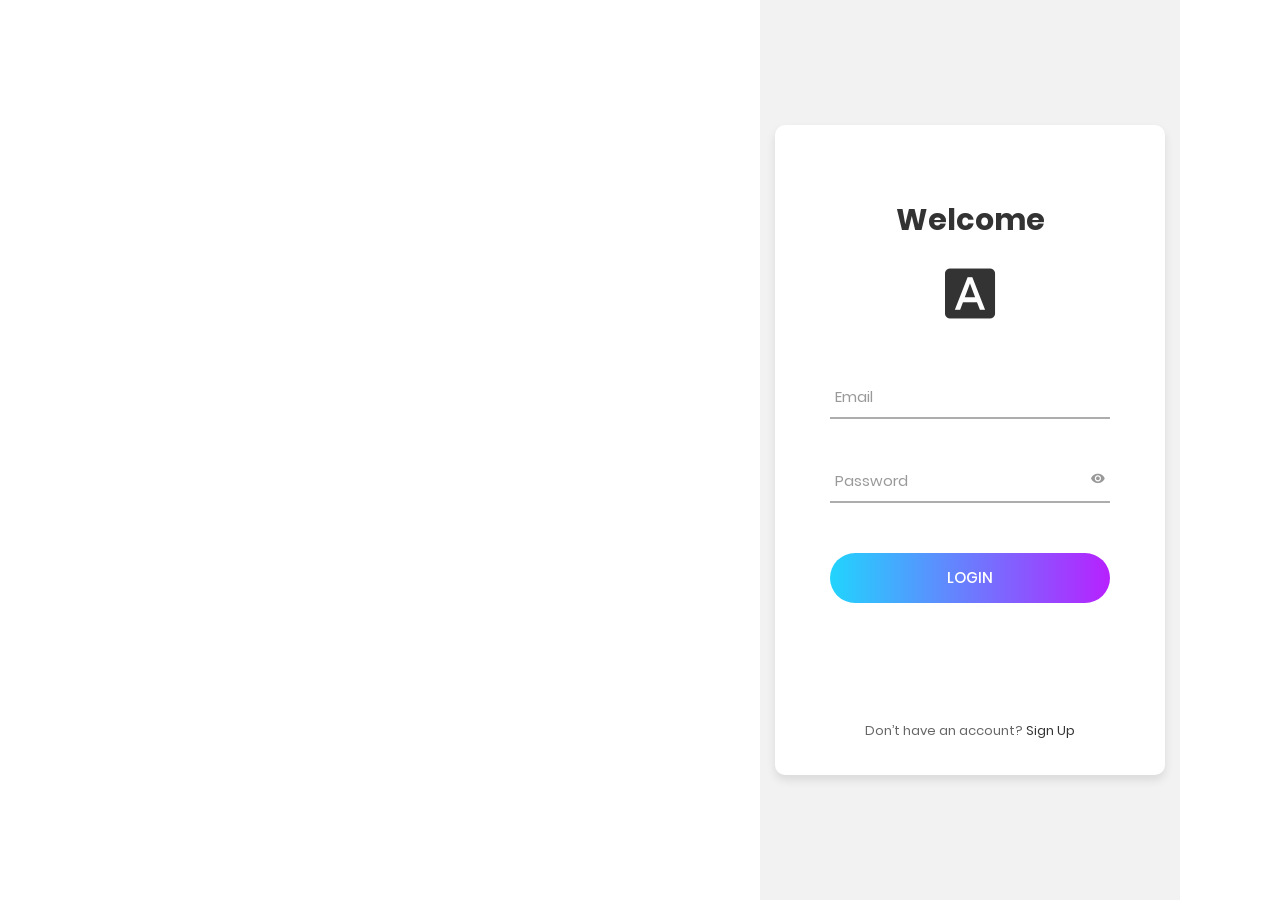
<file: Login/index.html>
<!DOCTYPE html>
<html lang="en">
<head>
	<title>Login V2</title>
	<meta charset="UTF-8">
	<meta name="viewport" content="width=device-width, initial-scale=1">
<!--===============================================================================================-->	
	<link rel="icon" type="image/png" href="images/icons/favicon.ico"/>
<!--===============================================================================================-->
	<link rel="stylesheet" type="text/css" href="vendor/bootstrap/css/bootstrap.min.css">
<!--===============================================================================================-->
	<link rel="stylesheet" type="text/css" href="fonts/font-awesome-4.7.0/css/font-awesome.min.css">
<!--===============================================================================================-->
	<link rel="stylesheet" type="text/css" href="fonts/iconic/css/material-design-iconic-font.min.css">
<!--===============================================================================================-->
	<link rel="stylesheet" type="text/css" href="vendor/animate/animate.css">
<!--===============================================================================================-->	
	<link rel="stylesheet" type="text/css" href="vendor/css-hamburgers/hamburgers.min.css">
<!--===============================================================================================-->
	<link rel="stylesheet" type="text/css" href="vendor/animsition/css/animsition.min.css">
<!--===============================================================================================-->
	<link rel="stylesheet" type="text/css" href="vendor/select2/select2.min.css">
<!--===============================================================================================-->	
	<link rel="stylesheet" type="text/css" href="vendor/daterangepicker/daterangepicker.css">
<!--===============================================================================================-->
	<link rel="stylesheet" type="text/css" href="css/util.css">
	<link rel="stylesheet" type="text/css" href="css/main.css">
<!--===============================================================================================-->
</head>
<body style="float: right; margin-right: 100px;"> 
	
	<div class="limiter">
		<div class="container-login100">
			<div class="wrap-login100">
				<form class="login100-form validate-form">
					<span class="login100-form-title p-b-26">
						Welcome
					</span>
					<span class="login100-form-title p-b-48">
						<i class="zmdi zmdi-font"></i>
					</span>

					<div class="wrap-input100 validate-input" data-validate = "Valid email is: a@b.c">
						<input class="input100" type="text" name="email">
						<span class="focus-input100" data-placeholder="Email"></span>
					</div>

					<div class="wrap-input100 validate-input" data-validate="Enter password">
						<span class="btn-show-pass">
							<i class="zmdi zmdi-eye"></i>
						</span>
						<input class="input100" type="password" name="pass">
						<span class="focus-input100" data-placeholder="Password"></span>
					</div>

					<div class="container-login100-form-btn">
						<div class="wrap-login100-form-btn">
							<div class="login100-form-bgbtn"></div>
							<button class="login100-form-btn">
								Login
							</button>
						</div>
					</div>

					<div class="text-center p-t-115">
						<span class="txt1">
							Don’t have an account?
						</span>

						<a class="txt2" href="#">
							Sign Up
						</a>
					</div>
				</form>
			</div>
		</div>
	</div>
	

	<div id="dropDownSelect1"></div>
	
<!--===============================================================================================-->
	<script src="vendor/jquery/jquery-3.2.1.min.js"></script>
<!--===============================================================================================-->
	<script src="vendor/animsition/js/animsition.min.js"></script>
<!--===============================================================================================-->
	<script src="vendor/bootstrap/js/popper.js"></script>
	<script src="vendor/bootstrap/js/bootstrap.min.js"></script>
<!--===============================================================================================-->
	<script src="vendor/select2/select2.min.js"></script>
<!--===============================================================================================-->
	<script src="vendor/daterangepicker/moment.min.js"></script>
	<script src="vendor/daterangepicker/daterangepicker.js"></script>
<!--===============================================================================================-->
	<script src="vendor/countdowntime/countdowntime.js"></script>
<!--===============================================================================================-->
	<script src="js/main.js"></script>

</body>
</html>
</file>
<file: Login/vendor/daterangepicker/daterangepicker.css>
.daterangepicker {
  position: absolute;
  color: inherit;
  background-color: #fff;
  border-radius: 4px;
  width: 278px;
  padding: 4px;
  margin-top: 1px;
  top: 100px;
  left: 20px;
  /* Calendars */ }
  .daterangepicker:before, .daterangepicker:after {
    position: absolute;
    display: inline-block;
    border-bottom-color: rgba(0, 0, 0, 0.2);
    content: ''; }
  .daterangepicker:before {
    top: -7px;
    border-right: 7px solid transparent;
    border-left: 7px solid transparent;
    border-bottom: 7px solid #ccc; }
  .daterangepicker:after {
    top: -6px;
    border-right: 6px solid transparent;
    border-bottom: 6px solid #fff;
    border-left: 6px solid transparent; }
  .daterangepicker.opensleft:before {
    right: 9px; }
  .daterangepicker.opensleft:after {
    right: 10px; }
  .daterangepicker.openscenter:before {
    left: 0;
    right: 0;
    width: 0;
    margin-left: auto;
    margin-right: auto; }
  .daterangepicker.openscenter:after {
    left: 0;
    right: 0;
    width: 0;
    margin-left: auto;
    margin-right: auto; }
  .daterangepicker.opensright:before {
    left: 9px; }
  .daterangepicker.opensright:after {
    left: 10px; }
  .daterangepicker.dropup {
    margin-top: -5px; }
    .daterangepicker.dropup:before {
      top: initial;
      bottom: -7px;
      border-bottom: initial;
      border-top: 7px solid #ccc; }
    .daterangepicker.dropup:after {
      top: initial;
      bottom: -6px;
      border-bottom: initial;
      border-top: 6px solid #fff; }
  .daterangepicker.dropdown-menu {
    max-width: none;
    z-index: 3001; }
  .daterangepicker.single .ranges, .daterangepicker.single .calendar {
    float: none; }
  .daterangepicker.show-calendar .calendar {
    display: block; }
  .daterangepicker .calendar {
    display: none;
    max-width: 270px;
    margin: 4px; }
    .daterangepicker .calendar.single .calendar-table {
      border: none; }
    .daterangepicker .calendar th, .daterangepicker .calendar td {
      white-space: nowrap;
      text-align: center;
      min-width: 32px; }
  .daterangepicker .calendar-table {
    border: 1px solid #fff;
    padding: 4px;
    border-radius: 4px;
    background-color: #fff; }
  .daterangepicker table {
    width: 100%;
    margin: 0; }
  .daterangepicker td, .daterangepicker th {
    text-align: center;
    width: 20px;
    height: 20px;
    border-radius: 4px;
    border: 1px solid transparent;
    white-space: nowrap;
    cursor: pointer; }
    .daterangepicker td.available:hover, .daterangepicker th.available:hover {
      background-color: #eee;
      border-color: transparent;
      color: inherit; }
    .daterangepicker td.week, .daterangepicker th.week {
      font-size: 80%;
      color: #ccc; }
  .daterangepicker td.off, .daterangepicker td.off.in-range, .daterangepicker td.off.start-date, .daterangepicker td.off.end-date {
    background-color: #fff;
    border-color: transparent;
    color: #999; }
  .daterangepicker td.in-range {
    background-color: #ebf4f8;
    border-color: transparent;
    color: #000;
    border-radius: 0; }
  .daterangepicker td.start-date {
    border-radius: 4px 0 0 4px; }
  .daterangepicker td.end-date {
    border-radius: 0 4px 4px 0; }
  .daterangepicker td.start-date.end-date {
    border-radius: 4px; }
  .daterangepicker td.active, .daterangepicker td.active:hover {
    background-color: #357ebd;
    border-color: transparent;
    color: #fff; }
  .daterangepicker th.month {
    width: auto; }
  .daterangepicker td.disabled, .daterangepicker option.disabled {
    color: #999;
    cursor: not-allowed;
    text-decoration: line-through; }
  .daterangepicker select.monthselect, .daterangepicker select.yearselect {
    font-size: 12px;
    padding: 1px;
    height: auto;
    margin: 0;
    cursor: default; }
  .daterangepicker select.monthselect {
    margin-right: 2%;
    width: 56%; }
  .daterangepicker select.yearselect {
    width: 40%; }
  .daterangepicker select.hourselect, .daterangepicker select.minuteselect, .daterangepicker select.secondselect, .daterangepicker select.ampmselect {
    width: 50px;
    margin-bottom: 0; }
  .daterangepicker .input-mini {
    border: 1px solid #ccc;
    border-radius: 4px;
    color: #555;
    height: 30px;
    line-height: 30px;
    display: block;
    vertical-align: middle;
    margin: 0 0 5px 0;
    padding: 0 6px 0 28px;
    width: 100%; }
    .daterangepicker .input-mini.active {
      border: 1px solid #08c;
      border-radius: 4px; }
  .daterangepicker .daterangepicker_input {
    position: relative; }
    .daterangepicker .daterangepicker_input i {
      position: absolute;
      left: 8px;
      top: 8px; }
  .daterangepicker.rtl .input-mini {
    padding-right: 28px;
    padding-left: 6px; }
  .daterangepicker.rtl .daterangepicker_input i {
    left: auto;
    right: 8px; }
  .daterangepicker .calendar-time {
    text-align: center;
    margin: 5px auto;
    line-height: 30px;
    position: relative;
    padding-left: 28px; }
    .daterangepicker .calendar-time select.disabled {
      color: #ccc;
      cursor: not-allowed; }

.ranges {
  font-size: 11px;
  float: none;
  margin: 4px;
  text-align: left; }
  .ranges ul {
    list-style: none;
    margin: 0 auto;
    padding: 0;
    width: 100%; }
  .ranges li {
    font-size: 13px;
    background-color: #f5f5f5;
    border: 1px solid #f5f5f5;
    border-radius: 4px;
    color: #08c;
    padding: 3px 12px;
    margin-bottom: 8px;
    cursor: pointer; }
    .ranges li:hover {
      background-color: #08c;
      border: 1px solid #08c;
      color: #fff; }
    .ranges li.active {
      background-color: #08c;
      border: 1px solid #08c;
      color: #fff; }

/*  Larger Screen Styling */
@media (min-width: 564px) {
  .daterangepicker {
    width: auto; }
    .daterangepicker .ranges ul {
      width: 160px; }
    .daterangepicker.single .ranges ul {
      width: 100%; }
    .daterangepicker.single .calendar.left {
      clear: none; }
    .daterangepicker.single.ltr .ranges, .daterangepicker.single.ltr .calendar {
      float: left; }
    .daterangepicker.single.rtl .ranges, .daterangepicker.single.rtl .calendar {
      float: right; }
    .daterangepicker.ltr {
      direction: ltr;
      text-align: left; }
      .daterangepicker.ltr .calendar.left {
        clear: left;
        margin-right: 0; }
        .daterangepicker.ltr .calendar.left .calendar-table {
          border-right: none;
          border-top-right-radius: 0;
          border-bottom-right-radius: 0; }
      .daterangepicker.ltr .calendar.right {
        margin-left: 0; }
        .daterangepicker.ltr .calendar.right .calendar-table {
          border-left: none;
          border-top-left-radius: 0;
          border-bottom-left-radius: 0; }
      .daterangepicker.ltr .left .daterangepicker_input {
        padding-right: 12px; }
      .daterangepicker.ltr .calendar.left .calendar-table {
        padding-right: 12px; }
      .daterangepicker.ltr .ranges, .daterangepicker.ltr .calendar {
        float: left; }
    .daterangepicker.rtl {
      direction: rtl;
      text-align: right; }
      .daterangepicker.rtl .calendar.left {
        clear: right;
        margin-left: 0; }
        .daterangepicker.rtl .calendar.left .calendar-table {
          border-left: none;
          border-top-left-radius: 0;
          border-bottom-left-radius: 0; }
      .daterangepicker.rtl .calendar.right {
        margin-right: 0; }
        .daterangepicker.rtl .calendar.right .calendar-table {
          border-right: none;
          border-top-right-radius: 0;
          border-bottom-right-radius: 0; }
      .daterangepicker.rtl .left .daterangepicker_input {
        padding-left: 12px; }
      .daterangepicker.rtl .calendar.left .calendar-table {
        padding-left: 12px; }
      .daterangepicker.rtl .ranges, .daterangepicker.rtl .calendar {
        text-align: right;
        float: right; } }
@media (min-width: 730px) {
  .daterangepicker .ranges {
    width: auto; }
  .daterangepicker.ltr .ranges {
    float: left; }
  .daterangepicker.rtl .ranges {
    float: right; }
  .daterangepicker .calendar.left {
    clear: none !important; } }
</file>
<file: Login/css/util.css>
/*[ FONT SIZE ]
///////////////////////////////////////////////////////////
*/
.fs-1 {font-size: 1px;}
.fs-2 {font-size: 2px;}
.fs-3 {font-size: 3px;}
.fs-4 {font-size: 4px;}
.fs-5 {font-size: 5px;}
.fs-6 {font-size: 6px;}
.fs-7 {font-size: 7px;}
.fs-8 {font-size: 8px;}
.fs-9 {font-size: 9px;}
.fs-10 {font-size: 10px;}
.fs-11 {font-size: 11px;}
.fs-12 {font-size: 12px;}
.fs-13 {font-size: 13px;}
.fs-14 {font-size: 14px;}
.fs-15 {font-size: 15px;}
.fs-16 {font-size: 16px;}
.fs-17 {font-size: 17px;}
.fs-18 {font-size: 18px;}
.fs-19 {font-size: 19px;}
.fs-20 {font-size: 20px;}
.fs-21 {font-size: 21px;}
.fs-22 {font-size: 22px;}
.fs-23 {font-size: 23px;}
.fs-24 {font-size: 24px;}
.fs-25 {font-size: 25px;}
.fs-26 {font-size: 26px;}
.fs-27 {font-size: 27px;}
.fs-28 {font-size: 28px;}
.fs-29 {font-size: 29px;}
.fs-30 {font-size: 30px;}
.fs-31 {font-size: 31px;}
.fs-32 {font-size: 32px;}
.fs-33 {font-size: 33px;}
.fs-34 {font-size: 34px;}
.fs-35 {font-size: 35px;}
.fs-36 {font-size: 36px;}
.fs-37 {font-size: 37px;}
.fs-38 {font-size: 38px;}
.fs-39 {font-size: 39px;}
.fs-40 {font-size: 40px;}
.fs-41 {font-size: 41px;}
.fs-42 {font-size: 42px;}
.fs-43 {font-size: 43px;}
.fs-44 {font-size: 44px;}
.fs-45 {font-size: 45px;}
.fs-46 {font-size: 46px;}
.fs-47 {font-size: 47px;}
.fs-48 {font-size: 48px;}
.fs-49 {font-size: 49px;}
.fs-50 {font-size: 50px;}
.fs-51 {font-size: 51px;}
.fs-52 {font-size: 52px;}
.fs-53 {font-size: 53px;}
.fs-54 {font-size: 54px;}
.fs-55 {font-size: 55px;}
.fs-56 {font-size: 56px;}
.fs-57 {font-size: 57px;}
.fs-58 {font-size: 58px;}
.fs-59 {font-size: 59px;}
.fs-60 {font-size: 60px;}
.fs-61 {font-size: 61px;}
.fs-62 {font-size: 62px;}
.fs-63 {font-size: 63px;}
.fs-64 {font-size: 64px;}
.fs-65 {font-size: 65px;}
.fs-66 {font-size: 66px;}
.fs-67 {font-size: 67px;}
.fs-68 {font-size: 68px;}
.fs-69 {font-size: 69px;}
.fs-70 {font-size: 70px;}
.fs-71 {font-size: 71px;}
.fs-72 {font-size: 72px;}
.fs-73 {font-size: 73px;}
.fs-74 {font-size: 74px;}
.fs-75 {font-size: 75px;}
.fs-76 {font-size: 76px;}
.fs-77 {font-size: 77px;}
.fs-78 {font-size: 78px;}
.fs-79 {font-size: 79px;}
.fs-80 {font-size: 80px;}
.fs-81 {font-size: 81px;}
.fs-82 {font-size: 82px;}
.fs-83 {font-size: 83px;}
.fs-84 {font-size: 84px;}
.fs-85 {font-size: 85px;}
.fs-86 {font-size: 86px;}
.fs-87 {font-size: 87px;}
.fs-88 {font-size: 88px;}
.fs-89 {font-size: 89px;}
.fs-90 {font-size: 90px;}
.fs-91 {font-size: 91px;}
.fs-92 {font-size: 92px;}
.fs-93 {font-size: 93px;}
.fs-94 {font-size: 94px;}
.fs-95 {font-size: 95px;}
.fs-96 {font-size: 96px;}
.fs-97 {font-size: 97px;}
.fs-98 {font-size: 98px;}
.fs-99 {font-size: 99px;}
.fs-100 {font-size: 100px;}
.fs-101 {font-size: 101px;}
.fs-102 {font-size: 102px;}
.fs-103 {font-size: 103px;}
.fs-104 {font-size: 104px;}
.fs-105 {font-size: 105px;}
.fs-106 {font-size: 106px;}
.fs-107 {font-size: 107px;}
.fs-108 {font-size: 108px;}
.fs-109 {font-size: 109px;}
.fs-110 {font-size: 110px;}
.fs-111 {font-size: 111px;}
.fs-112 {font-size: 112px;}
.fs-113 {font-size: 113px;}
.fs-114 {font-size: 114px;}
.fs-115 {font-size: 115px;}
.fs-116 {font-size: 116px;}
.fs-117 {font-size: 117px;}
.fs-118 {font-size: 118px;}
.fs-119 {font-size: 119px;}
.fs-120 {font-size: 120px;}
.fs-121 {font-size: 121px;}
.fs-122 {font-size: 122px;}
.fs-123 {font-size: 123px;}
.fs-124 {font-size: 124px;}
.fs-125 {font-size: 125px;}
.fs-126 {font-size: 126px;}
.fs-127 {font-size: 127px;}
.fs-128 {font-size: 128px;}
.fs-129 {font-size: 129px;}
.fs-130 {font-size: 130px;}
.fs-131 {font-size: 131px;}
.fs-132 {font-size: 132px;}
.fs-133 {font-size: 133px;}
.fs-134 {font-size: 134px;}
.fs-135 {font-size: 135px;}
.fs-136 {font-size: 136px;}
.fs-137 {font-size: 137px;}
.fs-138 {font-size: 138px;}
.fs-139 {font-size: 139px;}
.fs-140 {font-size: 140px;}
.fs-141 {font-size: 141px;}
.fs-142 {font-size: 142px;}
.fs-143 {font-size: 143px;}
.fs-144 {font-size: 144px;}
.fs-145 {font-size: 145px;}
.fs-146 {font-size: 146px;}
.fs-147 {font-size: 147px;}
.fs-148 {font-size: 148px;}
.fs-149 {font-size: 149px;}
.fs-150 {font-size: 150px;}
.fs-151 {font-size: 151px;}
.fs-152 {font-size: 152px;}
.fs-153 {font-size: 153px;}
.fs-154 {font-size: 154px;}
.fs-155 {font-size: 155px;}
.fs-156 {font-size: 156px;}
.fs-157 {font-size: 157px;}
.fs-158 {font-size: 158px;}
.fs-159 {font-size: 159px;}
.fs-160 {font-size: 160px;}
.fs-161 {font-size: 161px;}
.fs-162 {font-size: 162px;}
.fs-163 {font-size: 163px;}
.fs-164 {font-size: 164px;}
.fs-165 {font-size: 165px;}
.fs-166 {font-size: 166px;}
.fs-167 {font-size: 167px;}
.fs-168 {font-size: 168px;}
.fs-169 {font-size: 169px;}
.fs-170 {font-size: 170px;}
.fs-171 {font-size: 171px;}
.fs-172 {font-size: 172px;}
.fs-173 {font-size: 173px;}
.fs-174 {font-size: 174px;}
.fs-175 {font-size: 175px;}
.fs-176 {font-size: 176px;}
.fs-177 {font-size: 177px;}
.fs-178 {font-size: 178px;}
.fs-179 {font-size: 179px;}
.fs-180 {font-size: 180px;}
.fs-181 {font-size: 181px;}
.fs-182 {font-size: 182px;}
.fs-183 {font-size: 183px;}
.fs-184 {font-size: 184px;}
.fs-185 {font-size: 185px;}
.fs-186 {font-size: 186px;}
.fs-187 {font-size: 187px;}
.fs-188 {font-size: 188px;}
.fs-189 {font-size: 189px;}
.fs-190 {font-size: 190px;}
.fs-191 {font-size: 191px;}
.fs-192 {font-size: 192px;}
.fs-193 {font-size: 193px;}
.fs-194 {font-size: 194px;}
.fs-195 {font-size: 195px;}
.fs-196 {font-size: 196px;}
.fs-197 {font-size: 197px;}
.fs-198 {font-size: 198px;}
.fs-199 {font-size: 199px;}
.fs-200 {font-size: 200px;}

/*[ PADDING ]
///////////////////////////////////////////////////////////
*/
.p-t-0 {padding-top: 0px;}
.p-t-1 {padding-top: 1px;}
.p-t-2 {padding-top: 2px;}
.p-t-3 {padding-top: 3px;}
.p-t-4 {padding-top: 4px;}
.p-t-5 {padding-top: 5px;}
.p-t-6 {padding-top: 6px;}
.p-t-7 {padding-top: 7px;}
.p-t-8 {padding-top: 8px;}
.p-t-9 {padding-top: 9px;}
.p-t-10 {padding-top: 10px;}
.p-t-11 {padding-top: 11px;}
.p-t-12 {padding-top: 12px;}
.p-t-13 {padding-top: 13px;}
.p-t-14 {padding-top: 14px;}
.p-t-15 {padding-top: 15px;}
.p-t-16 {padding-top: 16px;}
.p-t-17 {padding-top: 17px;}
.p-t-18 {padding-top: 18px;}
.p-t-19 {padding-top: 19px;}
.p-t-20 {padding-top: 20px;}
.p-t-21 {padding-top: 21px;}
.p-t-22 {padding-top: 22px;}
.p-t-23 {padding-top: 23px;}
.p-t-24 {padding-top: 24px;}
.p-t-25 {padding-top: 25px;}
.p-t-26 {padding-top: 26px;}
.p-t-27 {padding-top: 27px;}
.p-t-28 {padding-top: 28px;}
.p-t-29 {padding-top: 29px;}
.p-t-30 {padding-top: 30px;}
.p-t-31 {padding-top: 31px;}
.p-t-32 {padding-top: 32px;}
.p-t-33 {padding-top: 33px;}
.p-t-34 {padding-top: 34px;}
.p-t-35 {padding-top: 35px;}
.p-t-36 {padding-top: 36px;}
.p-t-37 {padding-top: 37px;}
.p-t-38 {padding-top: 38px;}
.p-t-39 {padding-top: 39px;}
.p-t-40 {padding-top: 40px;}
.p-t-41 {padding-top: 41px;}
.p-t-42 {padding-top: 42px;}
.p-t-43 {padding-top: 43px;}
.p-t-44 {padding-top: 44px;}
.p-t-45 {padding-top: 45px;}
.p-t-46 {padding-top: 46px;}
.p-t-47 {padding-top: 47px;}
.p-t-48 {padding-top: 48px;}
.p-t-49 {padding-top: 49px;}
.p-t-50 {padding-top: 50px;}
.p-t-51 {padding-top: 51px;}
.p-t-52 {padding-top: 52px;}
.p-t-53 {padding-top: 53px;}
.p-t-54 {padding-top: 54px;}
.p-t-55 {padding-top: 55px;}
.p-t-56 {padding-top: 56px;}
.p-t-57 {padding-top: 57px;}
.p-t-58 {padding-top: 58px;}
.p-t-59 {padding-top: 59px;}
.p-t-60 {padding-top: 60px;}
.p-t-61 {padding-top: 61px;}
.p-t-62 {padding-top: 62px;}
.p-t-63 {padding-top: 63px;}
.p-t-64 {padding-top: 64px;}
.p-t-65 {padding-top: 65px;}
.p-t-66 {padding-top: 66px;}
.p-t-67 {padding-top: 67px;}
.p-t-68 {padding-top: 68px;}
.p-t-69 {padding-top: 69px;}
.p-t-70 {padding-top: 70px;}
.p-t-71 {padding-top: 71px;}
.p-t-72 {padding-top: 72px;}
.p-t-73 {padding-top: 73px;}
.p-t-74 {padding-top: 74px;}
.p-t-75 {padding-top: 75px;}
.p-t-76 {padding-top: 76px;}
.p-t-77 {padding-top: 77px;}
.p-t-78 {padding-top: 78px;}
.p-t-79 {padding-top: 79px;}
.p-t-80 {padding-top: 80px;}
.p-t-81 {padding-top: 81px;}
.p-t-82 {padding-top: 82px;}
.p-t-83 {padding-top: 83px;}
.p-t-84 {padding-top: 84px;}
.p-t-85 {padding-top: 85px;}
.p-t-86 {padding-top: 86px;}
.p-t-87 {padding-top: 87px;}
.p-t-88 {padding-top: 88px;}
.p-t-89 {padding-top: 89px;}
.p-t-90 {padding-top: 90px;}
.p-t-91 {padding-top: 91px;}
.p-t-92 {padding-top: 92px;}
.p-t-93 {padding-top: 93px;}
.p-t-94 {padding-top: 94px;}
.p-t-95 {padding-top: 95px;}
.p-t-96 {padding-top: 96px;}
.p-t-97 {padding-top: 97px;}
.p-t-98 {padding-top: 98px;}
.p-t-99 {padding-top: 99px;}
.p-t-100 {padding-top: 100px;}
.p-t-101 {padding-top: 101px;}
.p-t-102 {padding-top: 102px;}
.p-t-103 {padding-top: 103px;}
.p-t-104 {padding-top: 104px;}
.p-t-105 {padding-top: 105px;}
.p-t-106 {padding-top: 106px;}
.p-t-107 {padding-top: 107px;}
.p-t-108 {padding-top: 108px;}
.p-t-109 {padding-top: 109px;}
.p-t-110 {padding-top: 110px;}
.p-t-111 {padding-top: 111px;}
.p-t-112 {padding-top: 112px;}
.p-t-113 {padding-top: 113px;}
.p-t-114 {padding-top: 114px;}
.p-t-115 {padding-top: 115px;}
.p-t-116 {padding-top: 116px;}
.p-t-117 {padding-top: 117px;}
.p-t-118 {padding-top: 118px;}
.p-t-119 {padding-top: 119px;}
.p-t-120 {padding-top: 120px;}
.p-t-121 {padding-top: 121px;}
.p-t-122 {padding-top: 122px;}
.p-t-123 {padding-top: 123px;}
.p-t-124 {padding-top: 124px;}
.p-t-125 {padding-top: 125px;}
.p-t-126 {padding-top: 126px;}
.p-t-127 {padding-top: 127px;}
.p-t-128 {padding-top: 128px;}
.p-t-129 {padding-top: 129px;}
.p-t-130 {padding-top: 130px;}
.p-t-131 {padding-top: 131px;}
.p-t-132 {padding-top: 132px;}
.p-t-133 {padding-top: 133px;}
.p-t-134 {padding-top: 134px;}
.p-t-135 {padding-top: 135px;}
.p-t-136 {padding-top: 136px;}
.p-t-137 {padding-top: 137px;}
.p-t-138 {padding-top: 138px;}
.p-t-139 {padding-top: 139px;}
.p-t-140 {padding-top: 140px;}
.p-t-141 {padding-top: 141px;}
.p-t-142 {padding-top: 142px;}
.p-t-143 {padding-top: 143px;}
.p-t-144 {padding-top: 144px;}
.p-t-145 {padding-top: 145px;}
.p-t-146 {padding-top: 146px;}
.p-t-147 {padding-top: 147px;}
.p-t-148 {padding-top: 148px;}
.p-t-149 {padding-top: 149px;}
.p-t-150 {padding-top: 150px;}
.p-t-151 {padding-top: 151px;}
.p-t-152 {padding-top: 152px;}
.p-t-153 {padding-top: 153px;}
.p-t-154 {padding-top: 154px;}
.p-t-155 {padding-top: 155px;}
.p-t-156 {padding-top: 156px;}
.p-t-157 {padding-top: 157px;}
.p-t-158 {padding-top: 158px;}
.p-t-159 {padding-top: 159px;}
.p-t-160 {padding-top: 160px;}
.p-t-161 {padding-top: 161px;}
.p-t-162 {padding-top: 162px;}
.p-t-163 {padding-top: 163px;}
.p-t-164 {padding-top: 164px;}
.p-t-165 {padding-top: 165px;}
.p-t-166 {padding-top: 166px;}
.p-t-167 {padding-top: 167px;}
.p-t-168 {padding-top: 168px;}
.p-t-169 {padding-top: 169px;}
.p-t-170 {padding-top: 170px;}
.p-t-171 {padding-top: 171px;}
.p-t-172 {padding-top: 172px;}
.p-t-173 {padding-top: 173px;}
.p-t-174 {padding-top: 174px;}
.p-t-175 {padding-top: 175px;}
.p-t-176 {padding-top: 176px;}
.p-t-177 {padding-top: 177px;}
.p-t-178 {padding-top: 178px;}
.p-t-179 {padding-top: 179px;}
.p-t-180 {padding-top: 180px;}
.p-t-181 {padding-top: 181px;}
.p-t-182 {padding-top: 182px;}
.p-t-183 {padding-top: 183px;}
.p-t-184 {padding-top: 184px;}
.p-t-185 {padding-top: 185px;}
.p-t-186 {padding-top: 186px;}
.p-t-187 {padding-top: 187px;}
.p-t-188 {padding-top: 188px;}
.p-t-189 {padding-top: 189px;}
.p-t-190 {padding-top: 190px;}
.p-t-191 {padding-top: 191px;}
.p-t-192 {padding-top: 192px;}
.p-t-193 {padding-top: 193px;}
.p-t-194 {padding-top: 194px;}
.p-t-195 {padding-top: 195px;}
.p-t-196 {padding-top: 196px;}
.p-t-197 {padding-top: 197px;}
.p-t-198 {padding-top: 198px;}
.p-t-199 {padding-top: 199px;}
.p-t-200 {padding-top: 200px;}
.p-t-201 {padding-top: 201px;}
.p-t-202 {padding-top: 202px;}
.p-t-203 {padding-top: 203px;}
.p-t-204 {padding-top: 204px;}
.p-t-205 {padding-top: 205px;}
.p-t-206 {padding-top: 206px;}
.p-t-207 {padding-top: 207px;}
.p-t-208 {padding-top: 208px;}
.p-t-209 {padding-top: 209px;}
.p-t-210 {padding-top: 210px;}
.p-t-211 {padding-top: 211px;}
.p-t-212 {padding-top: 212px;}
.p-t-213 {padding-top: 213px;}
.p-t-214 {padding-top: 214px;}
.p-t-215 {padding-top: 215px;}
.p-t-216 {padding-top: 216px;}
.p-t-217 {padding-top: 217px;}
.p-t-218 {padding-top: 218px;}
.p-t-219 {padding-top: 219px;}
.p-t-220 {padding-top: 220px;}
.p-t-221 {padding-top: 221px;}
.p-t-222 {padding-top: 222px;}
.p-t-223 {padding-top: 223px;}
.p-t-224 {padding-top: 224px;}
.p-t-225 {padding-top: 225px;}
.p-t-226 {padding-top: 226px;}
.p-t-227 {padding-top: 227px;}
.p-t-228 {padding-top: 228px;}
.p-t-229 {padding-top: 229px;}
.p-t-230 {padding-top: 230px;}
.p-t-231 {padding-top: 231px;}
.p-t-232 {padding-top: 232px;}
.p-t-233 {padding-top: 233px;}
.p-t-234 {padding-top: 234px;}
.p-t-235 {padding-top: 235px;}
.p-t-236 {padding-top: 236px;}
.p-t-237 {padding-top: 237px;}
.p-t-238 {padding-top: 238px;}
.p-t-239 {padding-top: 239px;}
.p-t-240 {padding-top: 240px;}
.p-t-241 {padding-top: 241px;}
.p-t-242 {padding-top: 242px;}
.p-t-243 {padding-top: 243px;}
.p-t-244 {padding-top: 244px;}
.p-t-245 {padding-top: 245px;}
.p-t-246 {padding-top: 246px;}
.p-t-247 {padding-top: 247px;}
.p-t-248 {padding-top: 248px;}
.p-t-249 {padding-top: 249px;}
.p-t-250 {padding-top: 250px;}
.p-b-0 {padding-bottom: 0px;}
.p-b-1 {padding-bottom: 1px;}
.p-b-2 {padding-bottom: 2px;}
.p-b-3 {padding-bottom: 3px;}
.p-b-4 {padding-bottom: 4px;}
.p-b-5 {padding-bottom: 5px;}
.p-b-6 {padding-bottom: 6px;}
.p-b-7 {padding-bottom: 7px;}
.p-b-8 {padding-bottom: 8px;}
.p-b-9 {padding-bottom: 9px;}
.p-b-10 {padding-bottom: 10px;}
.p-b-11 {padding-bottom: 11px;}
.p-b-12 {padding-bottom: 12px;}
.p-b-13 {padding-bottom: 13px;}
.p-b-14 {padding-bottom: 14px;}
.p-b-15 {padding-bottom: 15px;}
.p-b-16 {padding-bottom: 16px;}
.p-b-17 {padding-bottom: 17px;}
.p-b-18 {padding-bottom: 18px;}
.p-b-19 {padding-bottom: 19px;}
.p-b-20 {padding-bottom: 20px;}
.p-b-21 {padding-bottom: 21px;}
.p-b-22 {padding-bottom: 22px;}
.p-b-23 {padding-bottom: 23px;}
.p-b-24 {padding-bottom: 24px;}
.p-b-25 {padding-bottom: 25px;}
.p-b-26 {padding-bottom: 26px;}
.p-b-27 {padding-bottom: 27px;}
.p-b-28 {padding-bottom: 28px;}
.p-b-29 {padding-bottom: 29px;}
.p-b-30 {padding-bottom: 30px;}
.p-b-31 {padding-bottom: 31px;}
.p-b-32 {padding-bottom: 32px;}
.p-b-33 {padding-bottom: 33px;}
.p-b-34 {padding-bottom: 34px;}
.p-b-35 {padding-bottom: 35px;}
.p-b-36 {padding-bottom: 36px;}
.p-b-37 {padding-bottom: 37px;}
.p-b-38 {padding-bottom: 38px;}
.p-b-39 {padding-bottom: 39px;}
.p-b-40 {padding-bottom: 40px;}
.p-b-41 {padding-bottom: 41px;}
.p-b-42 {padding-bottom: 42px;}
.p-b-43 {padding-bottom: 43px;}
.p-b-44 {padding-bottom: 44px;}
.p-b-45 {padding-bottom: 45px;}
.p-b-46 {padding-bottom: 46px;}
.p-b-47 {padding-bottom: 47px;}
.p-b-48 {padding-bottom: 48px;}
.p-b-49 {padding-bottom: 49px;}
.p-b-50 {padding-bottom: 50px;}
.p-b-51 {padding-bottom: 51px;}
.p-b-52 {padding-bottom: 52px;}
.p-b-53 {padding-bottom: 53px;}
.p-b-54 {padding-bottom: 54px;}
.p-b-55 {padding-bottom: 55px;}
.p-b-56 {padding-bottom: 56px;}
.p-b-57 {padding-bottom: 57px;}
.p-b-58 {padding-bottom: 58px;}
.p-b-59 {padding-bottom: 59px;}
.p-b-60 {padding-bottom: 60px;}
.p-b-61 {padding-bottom: 61px;}
.p-b-62 {padding-bottom: 62px;}
.p-b-63 {padding-bottom: 63px;}
.p-b-64 {padding-bottom: 64px;}
.p-b-65 {padding-bottom: 65px;}
.p-b-66 {padding-bottom: 66px;}
.p-b-67 {padding-bottom: 67px;}
.p-b-68 {padding-bottom: 68px;}
.p-b-69 {padding-bottom: 69px;}
.p-b-70 {padding-bottom: 70px;}
.p-b-71 {padding-bottom: 71px;}
.p-b-72 {padding-bottom: 72px;}
.p-b-73 {padding-bottom: 73px;}
.p-b-74 {padding-bottom: 74px;}
.p-b-75 {padding-bottom: 75px;}
.p-b-76 {padding-bottom: 76px;}
.p-b-77 {padding-bottom: 77px;}
.p-b-78 {padding-bottom: 78px;}
.p-b-79 {padding-bottom: 79px;}
.p-b-80 {padding-bottom: 80px;}
.p-b-81 {padding-bottom: 81px;}
.p-b-82 {padding-bottom: 82px;}
.p-b-83 {padding-bottom: 83px;}
.p-b-84 {padding-bottom: 84px;}
.p-b-85 {padding-bottom: 85px;}
.p-b-86 {padding-bottom: 86px;}
.p-b-87 {padding-bottom: 87px;}
.p-b-88 {padding-bottom: 88px;}
.p-b-89 {padding-bottom: 89px;}
.p-b-90 {padding-bottom: 90px;}
.p-b-91 {padding-bottom: 91px;}
.p-b-92 {padding-bottom: 92px;}
.p-b-93 {padding-bottom: 93px;}
.p-b-94 {padding-bottom: 94px;}
.p-b-95 {padding-bottom: 95px;}
.p-b-96 {padding-bottom: 96px;}
.p-b-97 {padding-bottom: 97px;}
.p-b-98 {padding-bottom: 98px;}
.p-b-99 {padding-bottom: 99px;}
.p-b-100 {padding-bottom: 100px;}
.p-b-101 {padding-bottom: 101px;}
.p-b-102 {padding-bottom: 102px;}
.p-b-103 {padding-bottom: 103px;}
.p-b-104 {padding-bottom: 104px;}
.p-b-105 {padding-bottom: 105px;}
.p-b-106 {padding-bottom: 106px;}
.p-b-107 {padding-bottom: 107px;}
.p-b-108 {padding-bottom: 108px;}
.p-b-109 {padding-bottom: 109px;}
.p-b-110 {padding-bottom: 110px;}
.p-b-111 {padding-bottom: 111px;}
.p-b-112 {padding-bottom: 112px;}
.p-b-113 {padding-bottom: 113px;}
.p-b-114 {padding-bottom: 114px;}
.p-b-115 {padding-bottom: 115px;}
.p-b-116 {padding-bottom: 116px;}
.p-b-117 {padding-bottom: 117px;}
.p-b-118 {padding-bottom: 118px;}
.p-b-119 {padding-bottom: 119px;}
.p-b-120 {padding-bottom: 120px;}
.p-b-121 {padding-bottom: 121px;}
.p-b-122 {padding-bottom: 122px;}
.p-b-123 {padding-bottom: 123px;}
.p-b-124 {padding-bottom: 124px;}
.p-b-125 {padding-bottom: 125px;}
.p-b-126 {padding-bottom: 126px;}
.p-b-127 {padding-bottom: 127px;}
.p-b-128 {padding-bottom: 128px;}
.p-b-129 {padding-bottom: 129px;}
.p-b-130 {padding-bottom: 130px;}
.p-b-131 {padding-bottom: 131px;}
.p-b-132 {padding-bottom: 132px;}
.p-b-133 {padding-bottom: 133px;}
.p-b-134 {padding-bottom: 134px;}
.p-b-135 {padding-bottom: 135px;}
.p-b-136 {padding-bottom: 136px;}
.p-b-137 {padding-bottom: 137px;}
.p-b-138 {padding-bottom: 138px;}
.p-b-139 {padding-bottom: 139px;}
.p-b-140 {padding-bottom: 140px;}
.p-b-141 {padding-bottom: 141px;}
.p-b-142 {padding-bottom: 142px;}
.p-b-143 {padding-bottom: 143px;}
.p-b-144 {padding-bottom: 144px;}
.p-b-145 {padding-bottom: 145px;}
.p-b-146 {padding-bottom: 146px;}
.p-b-147 {padding-bottom: 147px;}
.p-b-148 {padding-bottom: 148px;}
.p-b-149 {padding-bottom: 149px;}
.p-b-150 {padding-bottom: 150px;}
.p-b-151 {padding-bottom: 151px;}
.p-b-152 {padding-bottom: 152px;}
.p-b-153 {padding-bottom: 153px;}
.p-b-154 {padding-bottom: 154px;}
.p-b-155 {padding-bottom: 155px;}
.p-b-156 {padding-bottom: 156px;}
.p-b-157 {padding-bottom: 157px;}
.p-b-158 {padding-bottom: 158px;}
.p-b-159 {padding-bottom: 159px;}
.p-b-160 {padding-bottom: 160px;}
.p-b-161 {padding-bottom: 161px;}
.p-b-162 {padding-bottom: 162px;}
.p-b-163 {padding-bottom: 163px;}
.p-b-164 {padding-bottom: 164px;}
.p-b-165 {padding-bottom: 165px;}
.p-b-166 {padding-bottom: 166px;}
.p-b-167 {padding-bottom: 167px;}
.p-b-168 {padding-bottom: 168px;}
.p-b-169 {padding-bottom: 169px;}
.p-b-170 {padding-bottom: 170px;}
.p-b-171 {padding-bottom: 171px;}
.p-b-172 {padding-bottom: 172px;}
.p-b-173 {padding-bottom: 173px;}
.p-b-174 {padding-bottom: 174px;}
.p-b-175 {padding-bottom: 175px;}
.p-b-176 {padding-bottom: 176px;}
.p-b-177 {padding-bottom: 177px;}
.p-b-178 {padding-bottom: 178px;}
.p-b-179 {padding-bottom: 179px;}
.p-b-180 {padding-bottom: 180px;}
.p-b-181 {padding-bottom: 181px;}
.p-b-182 {padding-bottom: 182px;}
.p-b-183 {padding-bottom: 183px;}
.p-b-184 {padding-bottom: 184px;}
.p-b-185 {padding-bottom: 185px;}
.p-b-186 {padding-bottom: 186px;}
.p-b-187 {padding-bottom: 187px;}
.p-b-188 {padding-bottom: 188px;}
.p-b-189 {padding-bottom: 189px;}
.p-b-190 {padding-bottom: 190px;}
.p-b-191 {padding-bottom: 191px;}
.p-b-192 {padding-bottom: 192px;}
.p-b-193 {padding-bottom: 193px;}
.p-b-194 {padding-bottom: 194px;}
.p-b-195 {padding-bottom: 195px;}
.p-b-196 {padding-bottom: 196px;}
.p-b-197 {padding-bottom: 197px;}
.p-b-198 {padding-bottom: 198px;}
.p-b-199 {padding-bottom: 199px;}
.p-b-200 {padding-bottom: 200px;}
.p-b-201 {padding-bottom: 201px;}
.p-b-202 {padding-bottom: 202px;}
.p-b-203 {padding-bottom: 203px;}
.p-b-204 {padding-bottom: 204px;}
.p-b-205 {padding-bottom: 205px;}
.p-b-206 {padding-bottom: 206px;}
.p-b-207 {padding-bottom: 207px;}
.p-b-208 {padding-bottom: 208px;}
.p-b-209 {padding-bottom: 209px;}
.p-b-210 {padding-bottom: 210px;}
.p-b-211 {padding-bottom: 211px;}
.p-b-212 {padding-bottom: 212px;}
.p-b-213 {padding-bottom: 213px;}
.p-b-214 {padding-bottom: 214px;}
.p-b-215 {padding-bottom: 215px;}
.p-b-216 {padding-bottom: 216px;}
.p-b-217 {padding-bottom: 217px;}
.p-b-218 {padding-bottom: 218px;}
.p-b-219 {padding-bottom: 219px;}
.p-b-220 {padding-bottom: 220px;}
.p-b-221 {padding-bottom: 221px;}
.p-b-222 {padding-bottom: 222px;}
.p-b-223 {padding-bottom: 223px;}
.p-b-224 {padding-bottom: 224px;}
.p-b-225 {padding-bottom: 225px;}
.p-b-226 {padding-bottom: 226px;}
.p-b-227 {padding-bottom: 227px;}
.p-b-228 {padding-bottom: 228px;}
.p-b-229 {padding-bottom: 229px;}
.p-b-230 {padding-bottom: 230px;}
.p-b-231 {padding-bottom: 231px;}
.p-b-232 {padding-bottom: 232px;}
.p-b-233 {padding-bottom: 233px;}
.p-b-234 {padding-bottom: 234px;}
.p-b-235 {padding-bottom: 235px;}
.p-b-236 {padding-bottom: 236px;}
.p-b-237 {padding-bottom: 237px;}
.p-b-238 {padding-bottom: 238px;}
.p-b-239 {padding-bottom: 239px;}
.p-b-240 {padding-bottom: 240px;}
.p-b-241 {padding-bottom: 241px;}
.p-b-242 {padding-bottom: 242px;}
.p-b-243 {padding-bottom: 243px;}
.p-b-244 {padding-bottom: 244px;}
.p-b-245 {padding-bottom: 245px;}
.p-b-246 {padding-bottom: 246px;}
.p-b-247 {padding-bottom: 247px;}
.p-b-248 {padding-bottom: 248px;}
.p-b-249 {padding-bottom: 249px;}
.p-b-250 {padding-bottom: 250px;}
.p-l-0 {padding-left: 0px;}
.p-l-1 {padding-left: 1px;}
.p-l-2 {padding-left: 2px;}
.p-l-3 {padding-left: 3px;}
.p-l-4 {padding-left: 4px;}
.p-l-5 {padding-left: 5px;}
.p-l-6 {padding-left: 6px;}
.p-l-7 {padding-left: 7px;}
.p-l-8 {padding-left: 8px;}
.p-l-9 {padding-left: 9px;}
.p-l-10 {padding-left: 10px;}
.p-l-11 {padding-left: 11px;}
.p-l-12 {padding-left: 12px;}
.p-l-13 {padding-left: 13px;}
.p-l-14 {padding-left: 14px;}
.p-l-15 {padding-left: 15px;}
.p-l-16 {padding-left: 16px;}
.p-l-17 {padding-left: 17px;}
.p-l-18 {padding-left: 18px;}
.p-l-19 {padding-left: 19px;}
.p-l-20 {padding-left: 20px;}
.p-l-21 {padding-left: 21px;}
.p-l-22 {padding-left: 22px;}
.p-l-23 {padding-left: 23px;}
.p-l-24 {padding-left: 24px;}
.p-l-25 {padding-left: 25px;}
.p-l-26 {padding-left: 26px;}
.p-l-27 {padding-left: 27px;}
.p-l-28 {padding-left: 28px;}
.p-l-29 {padding-left: 29px;}
.p-l-30 {padding-left: 30px;}
.p-l-31 {padding-left: 31px;}
.p-l-32 {padding-left: 32px;}
.p-l-33 {padding-left: 33px;}
.p-l-34 {padding-left: 34px;}
.p-l-35 {padding-left: 35px;}
.p-l-36 {padding-left: 36px;}
.p-l-37 {padding-left: 37px;}
.p-l-38 {padding-left: 38px;}
.p-l-39 {padding-left: 39px;}
.p-l-40 {padding-left: 40px;}
.p-l-41 {padding-left: 41px;}
.p-l-42 {padding-left: 42px;}
.p-l-43 {padding-left: 43px;}
.p-l-44 {padding-left: 44px;}
.p-l-45 {padding-left: 45px;}
.p-l-46 {padding-left: 46px;}
.p-l-47 {padding-left: 47px;}
.p-l-48 {padding-left: 48px;}
.p-l-49 {padding-left: 49px;}
.p-l-50 {padding-left: 50px;}
.p-l-51 {padding-left: 51px;}
.p-l-52 {padding-left: 52px;}
.p-l-53 {padding-left: 53px;}
.p-l-54 {padding-left: 54px;}
.p-l-55 {padding-left: 55px;}
.p-l-56 {padding-left: 56px;}
.p-l-57 {padding-left: 57px;}
.p-l-58 {padding-left: 58px;}
.p-l-59 {padding-left: 59px;}
.p-l-60 {padding-left: 60px;}
.p-l-61 {padding-left: 61px;}
.p-l-62 {padding-left: 62px;}
.p-l-63 {padding-left: 63px;}
.p-l-64 {padding-left: 64px;}
.p-l-65 {padding-left: 65px;}
.p-l-66 {padding-left: 66px;}
.p-l-67 {padding-left: 67px;}
.p-l-68 {padding-left: 68px;}
.p-l-69 {padding-left: 69px;}
.p-l-70 {padding-left: 70px;}
.p-l-71 {padding-left: 71px;}
.p-l-72 {padding-left: 72px;}
.p-l-73 {padding-left: 73px;}
.p-l-74 {padding-left: 74px;}
.p-l-75 {padding-left: 75px;}
.p-l-76 {padding-left: 76px;}
.p-l-77 {padding-left: 77px;}
.p-l-78 {padding-left: 78px;}
.p-l-79 {padding-left: 79px;}
.p-l-80 {padding-left: 80px;}
.p-l-81 {padding-left: 81px;}
.p-l-82 {padding-left: 82px;}
.p-l-83 {padding-left: 83px;}
.p-l-84 {padding-left: 84px;}
.p-l-85 {padding-left: 85px;}
.p-l-86 {padding-left: 86px;}
.p-l-87 {padding-left: 87px;}
.p-l-88 {padding-left: 88px;}
.p-l-89 {padding-left: 89px;}
.p-l-90 {padding-left: 90px;}
.p-l-91 {padding-left: 91px;}
.p-l-92 {padding-left: 92px;}
.p-l-93 {padding-left: 93px;}
.p-l-94 {padding-left: 94px;}
.p-l-95 {padding-left: 95px;}
.p-l-96 {padding-left: 96px;}
.p-l-97 {padding-left: 97px;}
.p-l-98 {padding-left: 98px;}
.p-l-99 {padding-left: 99px;}
.p-l-100 {padding-left: 100px;}
.p-l-101 {padding-left: 101px;}
.p-l-102 {padding-left: 102px;}
.p-l-103 {padding-left: 103px;}
.p-l-104 {padding-left: 104px;}
.p-l-105 {padding-left: 105px;}
.p-l-106 {padding-left: 106px;}
.p-l-107 {padding-left: 107px;}
.p-l-108 {padding-left: 108px;}
.p-l-109 {padding-left: 109px;}
.p-l-110 {padding-left: 110px;}
.p-l-111 {padding-left: 111px;}
.p-l-112 {padding-left: 112px;}
.p-l-113 {padding-left: 113px;}
.p-l-114 {padding-left: 114px;}
.p-l-115 {padding-left: 115px;}
.p-l-116 {padding-left: 116px;}
.p-l-117 {padding-left: 117px;}
.p-l-118 {padding-left: 118px;}
.p-l-119 {padding-left: 119px;}
.p-l-120 {padding-left: 120px;}
.p-l-121 {padding-left: 121px;}
.p-l-122 {padding-left: 122px;}
.p-l-123 {padding-left: 123px;}
.p-l-124 {padding-left: 124px;}
.p-l-125 {padding-left: 125px;}
.p-l-126 {padding-left: 126px;}
.p-l-127 {padding-left: 127px;}
.p-l-128 {padding-left: 128px;}
.p-l-129 {padding-left: 129px;}
.p-l-130 {padding-left: 130px;}
.p-l-131 {padding-left: 131px;}
.p-l-132 {padding-left: 132px;}
.p-l-133 {padding-left: 133px;}
.p-l-134 {padding-left: 134px;}
.p-l-135 {padding-left: 135px;}
.p-l-136 {padding-left: 136px;}
.p-l-137 {padding-left: 137px;}
.p-l-138 {padding-left: 138px;}
.p-l-139 {padding-left: 139px;}
.p-l-140 {padding-left: 140px;}
.p-l-141 {padding-left: 141px;}
.p-l-142 {padding-left: 142px;}
.p-l-143 {padding-left: 143px;}
.p-l-144 {padding-left: 144px;}
.p-l-145 {padding-left: 145px;}
.p-l-146 {padding-left: 146px;}
.p-l-147 {padding-left: 147px;}
.p-l-148 {padding-left: 148px;}
.p-l-149 {padding-left: 149px;}
.p-l-150 {padding-left: 150px;}
.p-l-151 {padding-left: 151px;}
.p-l-152 {padding-left: 152px;}
.p-l-153 {padding-left: 153px;}
.p-l-154 {padding-left: 154px;}
.p-l-155 {padding-left: 155px;}
.p-l-156 {padding-left: 156px;}
.p-l-157 {padding-left: 157px;}
.p-l-158 {padding-left: 158px;}
.p-l-159 {padding-left: 159px;}
.p-l-160 {padding-left: 160px;}
.p-l-161 {padding-left: 161px;}
.p-l-162 {padding-left: 162px;}
.p-l-163 {padding-left: 163px;}
.p-l-164 {padding-left: 164px;}
.p-l-165 {padding-left: 165px;}
.p-l-166 {padding-left: 166px;}
.p-l-167 {padding-left: 167px;}
.p-l-168 {padding-left: 168px;}
.p-l-169 {padding-left: 169px;}
.p-l-170 {padding-left: 170px;}
.p-l-171 {padding-left: 171px;}
.p-l-172 {padding-left: 172px;}
.p-l-173 {padding-left: 173px;}
.p-l-174 {padding-left: 174px;}
.p-l-175 {padding-left: 175px;}
.p-l-176 {padding-left: 176px;}
.p-l-177 {padding-left: 177px;}
.p-l-178 {padding-left: 178px;}
.p-l-179 {padding-left: 179px;}
.p-l-180 {padding-left: 180px;}
.p-l-181 {padding-left: 181px;}
.p-l-182 {padding-left: 182px;}
.p-l-183 {padding-left: 183px;}
.p-l-184 {padding-left: 184px;}
.p-l-185 {padding-left: 185px;}
.p-l-186 {padding-left: 186px;}
.p-l-187 {padding-left: 187px;}
.p-l-188 {padding-left: 188px;}
.p-l-189 {padding-left: 189px;}
.p-l-190 {padding-left: 190px;}
.p-l-191 {padding-left: 191px;}
.p-l-192 {padding-left: 192px;}
.p-l-193 {padding-left: 193px;}
.p-l-194 {padding-left: 194px;}
.p-l-195 {padding-left: 195px;}
.p-l-196 {padding-left: 196px;}
.p-l-197 {padding-left: 197px;}
.p-l-198 {padding-left: 198px;}
.p-l-199 {padding-left: 199px;}
.p-l-200 {padding-left: 200px;}
.p-l-201 {padding-left: 201px;}
.p-l-202 {padding-left: 202px;}
.p-l-203 {padding-left: 203px;}
.p-l-204 {padding-left: 204px;}
.p-l-205 {padding-left: 205px;}
.p-l-206 {padding-left: 206px;}
.p-l-207 {padding-left: 207px;}
.p-l-208 {padding-left: 208px;}
.p-l-209 {padding-left: 209px;}
.p-l-210 {padding-left: 210px;}
.p-l-211 {padding-left: 211px;}
.p-l-212 {padding-left: 212px;}
.p-l-213 {padding-left: 213px;}
.p-l-214 {padding-left: 214px;}
.p-l-215 {padding-left: 215px;}
.p-l-216 {padding-left: 216px;}
.p-l-217 {padding-left: 217px;}
.p-l-218 {padding-left: 218px;}
.p-l-219 {padding-left: 219px;}
.p-l-220 {padding-left: 220px;}
.p-l-221 {padding-left: 221px;}
.p-l-222 {padding-left: 222px;}
.p-l-223 {padding-left: 223px;}
.p-l-224 {padding-left: 224px;}
.p-l-225 {padding-left: 225px;}
.p-l-226 {padding-left: 226px;}
.p-l-227 {padding-left: 227px;}
.p-l-228 {padding-left: 228px;}
.p-l-229 {padding-left: 229px;}
.p-l-230 {padding-left: 230px;}
.p-l-231 {padding-left: 231px;}
.p-l-232 {padding-left: 232px;}
.p-l-233 {padding-left: 233px;}
.p-l-234 {padding-left: 234px;}
.p-l-235 {padding-left: 235px;}
.p-l-236 {padding-left: 236px;}
.p-l-237 {padding-left: 237px;}
.p-l-238 {padding-left: 238px;}
.p-l-239 {padding-left: 239px;}
.p-l-240 {padding-left: 240px;}
.p-l-241 {padding-left: 241px;}
.p-l-242 {padding-left: 242px;}
.p-l-243 {padding-left: 243px;}
.p-l-244 {padding-left: 244px;}
.p-l-245 {padding-left: 245px;}
.p-l-246 {padding-left: 246px;}
.p-l-247 {padding-left: 247px;}
.p-l-248 {padding-left: 248px;}
.p-l-249 {padding-left: 249px;}
.p-l-250 {padding-left: 250px;}
.p-r-0 {padding-right: 0px;}
.p-r-1 {padding-right: 1px;}
.p-r-2 {padding-right: 2px;}
.p-r-3 {padding-right: 3px;}
.p-r-4 {padding-right: 4px;}
.p-r-5 {padding-right: 5px;}
.p-r-6 {padding-right: 6px;}
.p-r-7 {padding-right: 7px;}
.p-r-8 {padding-right: 8px;}
.p-r-9 {padding-right: 9px;}
.p-r-10 {padding-right: 10px;}
.p-r-11 {padding-right: 11px;}
.p-r-12 {padding-right: 12px;}
.p-r-13 {padding-right: 13px;}
.p-r-14 {padding-right: 14px;}
.p-r-15 {padding-right: 15px;}
.p-r-16 {padding-right: 16px;}
.p-r-17 {padding-right: 17px;}
.p-r-18 {padding-right: 18px;}
.p-r-19 {padding-right: 19px;}
.p-r-20 {padding-right: 20px;}
.p-r-21 {padding-right: 21px;}
.p-r-22 {padding-right: 22px;}
.p-r-23 {padding-right: 23px;}
.p-r-24 {padding-right: 24px;}
.p-r-25 {padding-right: 25px;}
.p-r-26 {padding-right: 26px;}
.p-r-27 {padding-right: 27px;}
.p-r-28 {padding-right: 28px;}
.p-r-29 {padding-right: 29px;}
.p-r-30 {padding-right: 30px;}
.p-r-31 {padding-right: 31px;}
.p-r-32 {padding-right: 32px;}
.p-r-33 {padding-right: 33px;}
.p-r-34 {padding-right: 34px;}
.p-r-35 {padding-right: 35px;}
.p-r-36 {padding-right: 36px;}
.p-r-37 {padding-right: 37px;}
.p-r-38 {padding-right: 38px;}
.p-r-39 {padding-right: 39px;}
.p-r-40 {padding-right: 40px;}
.p-r-41 {padding-right: 41px;}
.p-r-42 {padding-right: 42px;}
.p-r-43 {padding-right: 43px;}
.p-r-44 {padding-right: 44px;}
.p-r-45 {padding-right: 45px;}
.p-r-46 {padding-right: 46px;}
.p-r-47 {padding-right: 47px;}
.p-r-48 {padding-right: 48px;}
.p-r-49 {padding-right: 49px;}
.p-r-50 {padding-right: 50px;}
.p-r-51 {padding-right: 51px;}
.p-r-52 {padding-right: 52px;}
.p-r-53 {padding-right: 53px;}
.p-r-54 {padding-right: 54px;}
.p-r-55 {padding-right: 55px;}
.p-r-56 {padding-right: 56px;}
.p-r-57 {padding-right: 57px;}
.p-r-58 {padding-right: 58px;}
.p-r-59 {padding-right: 59px;}
.p-r-60 {padding-right: 60px;}
.p-r-61 {padding-right: 61px;}
.p-r-62 {padding-right: 62px;}
.p-r-63 {padding-right: 63px;}
.p-r-64 {padding-right: 64px;}
.p-r-65 {padding-right: 65px;}
.p-r-66 {padding-right: 66px;}
.p-r-67 {padding-right: 67px;}
.p-r-68 {padding-right: 68px;}
.p-r-69 {padding-right: 69px;}
.p-r-70 {padding-right: 70px;}
.p-r-71 {padding-right: 71px;}
.p-r-72 {padding-right: 72px;}
.p-r-73 {padding-right: 73px;}
.p-r-74 {padding-right: 74px;}
.p-r-75 {padding-right: 75px;}
.p-r-76 {padding-right: 76px;}
.p-r-77 {padding-right: 77px;}
.p-r-78 {padding-right: 78px;}
.p-r-79 {padding-right: 79px;}
.p-r-80 {padding-right: 80px;}
.p-r-81 {padding-right: 81px;}
.p-r-82 {padding-right: 82px;}
.p-r-83 {padding-right: 83px;}
.p-r-84 {padding-right: 84px;}
.p-r-85 {padding-right: 85px;}
.p-r-86 {padding-right: 86px;}
.p-r-87 {padding-right: 87px;}
.p-r-88 {padding-right: 88px;}
.p-r-89 {padding-right: 89px;}
.p-r-90 {padding-right: 90px;}
.p-r-91 {padding-right: 91px;}
.p-r-92 {padding-right: 92px;}
.p-r-93 {padding-right: 93px;}
.p-r-94 {padding-right: 94px;}
.p-r-95 {padding-right: 95px;}
.p-r-96 {padding-right: 96px;}
.p-r-97 {padding-right: 97px;}
.p-r-98 {padding-right: 98px;}
.p-r-99 {padding-right: 99px;}
.p-r-100 {padding-right: 100px;}
.p-r-101 {padding-right: 101px;}
.p-r-102 {padding-right: 102px;}
.p-r-103 {padding-right: 103px;}
.p-r-104 {padding-right: 104px;}
.p-r-105 {padding-right: 105px;}
.p-r-106 {padding-right: 106px;}
.p-r-107 {padding-right: 107px;}
.p-r-108 {padding-right: 108px;}
.p-r-109 {padding-right: 109px;}
.p-r-110 {padding-right: 110px;}
.p-r-111 {padding-right: 111px;}
.p-r-112 {padding-right: 112px;}
.p-r-113 {padding-right: 113px;}
.p-r-114 {padding-right: 114px;}
.p-r-115 {padding-right: 115px;}
.p-r-116 {padding-right: 116px;}
.p-r-117 {padding-right: 117px;}
.p-r-118 {padding-right: 118px;}
.p-r-119 {padding-right: 119px;}
.p-r-120 {padding-right: 120px;}
.p-r-121 {padding-right: 121px;}
.p-r-122 {padding-right: 122px;}
.p-r-123 {padding-right: 123px;}
.p-r-124 {padding-right: 124px;}
.p-r-125 {padding-right: 125px;}
.p-r-126 {padding-right: 126px;}
.p-r-127 {padding-right: 127px;}
.p-r-128 {padding-right: 128px;}
.p-r-129 {padding-right: 129px;}
.p-r-130 {padding-right: 130px;}
.p-r-131 {padding-right: 131px;}
.p-r-132 {padding-right: 132px;}
.p-r-133 {padding-right: 133px;}
.p-r-134 {padding-right: 134px;}
.p-r-135 {padding-right: 135px;}
.p-r-136 {padding-right: 136px;}
.p-r-137 {padding-right: 137px;}
.p-r-138 {padding-right: 138px;}
.p-r-139 {padding-right: 139px;}
.p-r-140 {padding-right: 140px;}
.p-r-141 {padding-right: 141px;}
.p-r-142 {padding-right: 142px;}
.p-r-143 {padding-right: 143px;}
.p-r-144 {padding-right: 144px;}
.p-r-145 {padding-right: 145px;}
.p-r-146 {padding-right: 146px;}
.p-r-147 {padding-right: 147px;}
.p-r-148 {padding-right: 148px;}
.p-r-149 {padding-right: 149px;}
.p-r-150 {padding-right: 150px;}
.p-r-151 {padding-right: 151px;}
.p-r-152 {padding-right: 152px;}
.p-r-153 {padding-right: 153px;}
.p-r-154 {padding-right: 154px;}
.p-r-155 {padding-right: 155px;}
.p-r-156 {padding-right: 156px;}
.p-r-157 {padding-right: 157px;}
.p-r-158 {padding-right: 158px;}
.p-r-159 {padding-right: 159px;}
.p-r-160 {padding-right: 160px;}
.p-r-161 {padding-right: 161px;}
.p-r-162 {padding-right: 162px;}
.p-r-163 {padding-right: 163px;}
.p-r-164 {padding-right: 164px;}
.p-r-165 {padding-right: 165px;}
.p-r-166 {padding-right: 166px;}
.p-r-167 {padding-right: 167px;}
.p-r-168 {padding-right: 168px;}
.p-r-169 {padding-right: 169px;}
.p-r-170 {padding-right: 170px;}
.p-r-171 {padding-right: 171px;}
.p-r-172 {padding-right: 172px;}
.p-r-173 {padding-right: 173px;}
.p-r-174 {padding-right: 174px;}
.p-r-175 {padding-right: 175px;}
.p-r-176 {padding-right: 176px;}
.p-r-177 {padding-right: 177px;}
.p-r-178 {padding-right: 178px;}
.p-r-179 {padding-right: 179px;}
.p-r-180 {padding-right: 180px;}
.p-r-181 {padding-right: 181px;}
.p-r-182 {padding-right: 182px;}
.p-r-183 {padding-right: 183px;}
.p-r-184 {padding-right: 184px;}
.p-r-185 {padding-right: 185px;}
.p-r-186 {padding-right: 186px;}
.p-r-187 {padding-right: 187px;}
.p-r-188 {padding-right: 188px;}
.p-r-189 {padding-right: 189px;}
.p-r-190 {padding-right: 190px;}
.p-r-191 {padding-right: 191px;}
.p-r-192 {padding-right: 192px;}
.p-r-193 {padding-right: 193px;}
.p-r-194 {padding-right: 194px;}
.p-r-195 {padding-right: 195px;}
.p-r-196 {padding-right: 196px;}
.p-r-197 {padding-right: 197px;}
.p-r-198 {padding-right: 198px;}
.p-r-199 {padding-right: 199px;}
.p-r-200 {padding-right: 200px;}
.p-r-201 {padding-right: 201px;}
.p-r-202 {padding-right: 202px;}
.p-r-203 {padding-right: 203px;}
.p-r-204 {padding-right: 204px;}
.p-r-205 {padding-right: 205px;}
.p-r-206 {padding-right: 206px;}
.p-r-207 {padding-right: 207px;}
.p-r-208 {padding-right: 208px;}
.p-r-209 {padding-right: 209px;}
.p-r-210 {padding-right: 210px;}
.p-r-211 {padding-right: 211px;}
.p-r-212 {padding-right: 212px;}
.p-r-213 {padding-right: 213px;}
.p-r-214 {padding-right: 214px;}
.p-r-215 {padding-right: 215px;}
.p-r-216 {padding-right: 216px;}
.p-r-217 {padding-right: 217px;}
.p-r-218 {padding-right: 218px;}
.p-r-219 {padding-right: 219px;}
.p-r-220 {padding-right: 220px;}
.p-r-221 {padding-right: 221px;}
.p-r-222 {padding-right: 222px;}
.p-r-223 {padding-right: 223px;}
.p-r-224 {padding-right: 224px;}
.p-r-225 {padding-right: 225px;}
.p-r-226 {padding-right: 226px;}
.p-r-227 {padding-right: 227px;}
.p-r-228 {padding-right: 228px;}
.p-r-229 {padding-right: 229px;}
.p-r-230 {padding-right: 230px;}
.p-r-231 {padding-right: 231px;}
.p-r-232 {padding-right: 232px;}
.p-r-233 {padding-right: 233px;}
.p-r-234 {padding-right: 234px;}
.p-r-235 {padding-right: 235px;}
.p-r-236 {padding-right: 236px;}
.p-r-237 {padding-right: 237px;}
.p-r-238 {padding-right: 238px;}
.p-r-239 {padding-right: 239px;}
.p-r-240 {padding-right: 240px;}
.p-r-241 {padding-right: 241px;}
.p-r-242 {padding-right: 242px;}
.p-r-243 {padding-right: 243px;}
.p-r-244 {padding-right: 244px;}
.p-r-245 {padding-right: 245px;}
.p-r-246 {padding-right: 246px;}
.p-r-247 {padding-right: 247px;}
.p-r-248 {padding-right: 248px;}
.p-r-249 {padding-right: 249px;}
.p-r-250 {padding-right: 250px;}

/*[ MARGIN ]
///////////////////////////////////////////////////////////
*/
.m-t-0 {margin-top: 0px;}
.m-t-1 {margin-top: 1px;}
.m-t-2 {margin-top: 2px;}
.m-t-3 {margin-top: 3px;}
.m-t-4 {margin-top: 4px;}
.m-t-5 {margin-top: 5px;}
.m-t-6 {margin-top: 6px;}
.m-t-7 {margin-top: 7px;}
.m-t-8 {margin-top: 8px;}
.m-t-9 {margin-top: 9px;}
.m-t-10 {margin-top: 10px;}
.m-t-11 {margin-top: 11px;}
.m-t-12 {margin-top: 12px;}
.m-t-13 {margin-top: 13px;}
.m-t-14 {margin-top: 14px;}
.m-t-15 {margin-top: 15px;}
.m-t-16 {margin-top: 16px;}
.m-t-17 {margin-top: 17px;}
.m-t-18 {margin-top: 18px;}
.m-t-19 {margin-top: 19px;}
.m-t-20 {margin-top: 20px;}
.m-t-21 {margin-top: 21px;}
.m-t-22 {margin-top: 22px;}
.m-t-23 {margin-top: 23px;}
.m-t-24 {margin-top: 24px;}
.m-t-25 {margin-top: 25px;}
.m-t-26 {margin-top: 26px;}
.m-t-27 {margin-top: 27px;}
.m-t-28 {margin-top: 28px;}
.m-t-29 {margin-top: 29px;}
.m-t-30 {margin-top: 30px;}
.m-t-31 {margin-top: 31px;}
.m-t-32 {margin-top: 32px;}
.m-t-33 {margin-top: 33px;}
.m-t-34 {margin-top: 34px;}
.m-t-35 {margin-top: 35px;}
.m-t-36 {margin-top: 36px;}
.m-t-37 {margin-top: 37px;}
.m-t-38 {margin-top: 38px;}
.m-t-39 {margin-top: 39px;}
.m-t-40 {margin-top: 40px;}
.m-t-41 {margin-top: 41px;}
.m-t-42 {margin-top: 42px;}
.m-t-43 {margin-top: 43px;}
.m-t-44 {margin-top: 44px;}
.m-t-45 {margin-top: 45px;}
.m-t-46 {margin-top: 46px;}
.m-t-47 {margin-top: 47px;}
.m-t-48 {margin-top: 48px;}
.m-t-49 {margin-top: 49px;}
.m-t-50 {margin-top: 50px;}
.m-t-51 {margin-top: 51px;}
.m-t-52 {margin-top: 52px;}
.m-t-53 {margin-top: 53px;}
.m-t-54 {margin-top: 54px;}
.m-t-55 {margin-top: 55px;}
.m-t-56 {margin-top: 56px;}
.m-t-57 {margin-top: 57px;}
.m-t-58 {margin-top: 58px;}
.m-t-59 {margin-top: 59px;}
.m-t-60 {margin-top: 60px;}
.m-t-61 {margin-top: 61px;}
.m-t-62 {margin-top: 62px;}
.m-t-63 {margin-top: 63px;}
.m-t-64 {margin-top: 64px;}
.m-t-65 {margin-top: 65px;}
.m-t-66 {margin-top: 66px;}
.m-t-67 {margin-top: 67px;}
.m-t-68 {margin-top: 68px;}
.m-t-69 {margin-top: 69px;}
.m-t-70 {margin-top: 70px;}
.m-t-71 {margin-top: 71px;}
.m-t-72 {margin-top: 72px;}
.m-t-73 {margin-top: 73px;}
.m-t-74 {margin-top: 74px;}
.m-t-75 {margin-top: 75px;}
.m-t-76 {margin-top: 76px;}
.m-t-77 {margin-top: 77px;}
.m-t-78 {margin-top: 78px;}
.m-t-79 {margin-top: 79px;}
.m-t-80 {margin-top: 80px;}
.m-t-81 {margin-top: 81px;}
.m-t-82 {margin-top: 82px;}
.m-t-83 {margin-top: 83px;}
.m-t-84 {margin-top: 84px;}
.m-t-85 {margin-top: 85px;}
.m-t-86 {margin-top: 86px;}
.m-t-87 {margin-top: 87px;}
.m-t-88 {margin-top: 88px;}
.m-t-89 {margin-top: 89px;}
.m-t-90 {margin-top: 90px;}
.m-t-91 {margin-top: 91px;}
.m-t-92 {margin-top: 92px;}
.m-t-93 {margin-top: 93px;}
.m-t-94 {margin-top: 94px;}
.m-t-95 {margin-top: 95px;}
.m-t-96 {margin-top: 96px;}
.m-t-97 {margin-top: 97px;}
.m-t-98 {margin-top: 98px;}
.m-t-99 {margin-top: 99px;}
.m-t-100 {margin-top: 100px;}
.m-t-101 {margin-top: 101px;}
.m-t-102 {margin-top: 102px;}
.m-t-103 {margin-top: 103px;}
.m-t-104 {margin-top: 104px;}
.m-t-105 {margin-top: 105px;}
.m-t-106 {margin-top: 106px;}
.m-t-107 {margin-top: 107px;}
.m-t-108 {margin-top: 108px;}
.m-t-109 {margin-top: 109px;}
.m-t-110 {margin-top: 110px;}
.m-t-111 {margin-top: 111px;}
.m-t-112 {margin-top: 112px;}
.m-t-113 {margin-top: 113px;}
.m-t-114 {margin-top: 114px;}
.m-t-115 {margin-top: 115px;}
.m-t-116 {margin-top: 116px;}
.m-t-117 {margin-top: 117px;}
.m-t-118 {margin-top: 118px;}
.m-t-119 {margin-top: 119px;}
.m-t-120 {margin-top: 120px;}
.m-t-121 {margin-top: 121px;}
.m-t-122 {margin-top: 122px;}
.m-t-123 {margin-top: 123px;}
.m-t-124 {margin-top: 124px;}
.m-t-125 {margin-top: 125px;}
.m-t-126 {margin-top: 126px;}
.m-t-127 {margin-top: 127px;}
.m-t-128 {margin-top: 128px;}
.m-t-129 {margin-top: 129px;}
.m-t-130 {margin-top: 130px;}
.m-t-131 {margin-top: 131px;}
.m-t-132 {margin-top: 132px;}
.m-t-133 {margin-top: 133px;}
.m-t-134 {margin-top: 134px;}
.m-t-135 {margin-top: 135px;}
.m-t-136 {margin-top: 136px;}
.m-t-137 {margin-top: 137px;}
.m-t-138 {margin-top: 138px;}
.m-t-139 {margin-top: 139px;}
.m-t-140 {margin-top: 140px;}
.m-t-141 {margin-top: 141px;}
.m-t-142 {margin-top: 142px;}
.m-t-143 {margin-top: 143px;}
.m-t-144 {margin-top: 144px;}
.m-t-145 {margin-top: 145px;}
.m-t-146 {margin-top: 146px;}
.m-t-147 {margin-top: 147px;}
.m-t-148 {margin-top: 148px;}
.m-t-149 {margin-top: 149px;}
.m-t-150 {margin-top: 150px;}
.m-t-151 {margin-top: 151px;}
.m-t-152 {margin-top: 152px;}
.m-t-153 {margin-top: 153px;}
.m-t-154 {margin-top: 154px;}
.m-t-155 {margin-top: 155px;}
.m-t-156 {margin-top: 156px;}
.m-t-157 {margin-top: 157px;}
.m-t-158 {margin-top: 158px;}
.m-t-159 {margin-top: 159px;}
.m-t-160 {margin-top: 160px;}
.m-t-161 {margin-top: 161px;}
.m-t-162 {margin-top: 162px;}
.m-t-163 {margin-top: 163px;}
.m-t-164 {margin-top: 164px;}
.m-t-165 {margin-top: 165px;}
.m-t-166 {margin-top: 166px;}
.m-t-167 {margin-top: 167px;}
.m-t-168 {margin-top: 168px;}
.m-t-169 {margin-top: 169px;}
.m-t-170 {margin-top: 170px;}
.m-t-171 {margin-top: 171px;}
.m-t-172 {margin-top: 172px;}
.m-t-173 {margin-top: 173px;}
.m-t-174 {margin-top: 174px;}
.m-t-175 {margin-top: 175px;}
.m-t-176 {margin-top: 176px;}
.m-t-177 {margin-top: 177px;}
.m-t-178 {margin-top: 178px;}
.m-t-179 {margin-top: 179px;}
.m-t-180 {margin-top: 180px;}
.m-t-181 {margin-top: 181px;}
.m-t-182 {margin-top: 182px;}
.m-t-183 {margin-top: 183px;}
.m-t-184 {margin-top: 184px;}
.m-t-185 {margin-top: 185px;}
.m-t-186 {margin-top: 186px;}
.m-t-187 {margin-top: 187px;}
.m-t-188 {margin-top: 188px;}
.m-t-189 {margin-top: 189px;}
.m-t-190 {margin-top: 190px;}
.m-t-191 {margin-top: 191px;}
.m-t-192 {margin-top: 192px;}
.m-t-193 {margin-top: 193px;}
.m-t-194 {margin-top: 194px;}
.m-t-195 {margin-top: 195px;}
.m-t-196 {margin-top: 196px;}
.m-t-197 {margin-top: 197px;}
.m-t-198 {margin-top: 198px;}
.m-t-199 {margin-top: 199px;}
.m-t-200 {margin-top: 200px;}
.m-t-201 {margin-top: 201px;}
.m-t-202 {margin-top: 202px;}
.m-t-203 {margin-top: 203px;}
.m-t-204 {margin-top: 204px;}
.m-t-205 {margin-top: 205px;}
.m-t-206 {margin-top: 206px;}
.m-t-207 {margin-top: 207px;}
.m-t-208 {margin-top: 208px;}
.m-t-209 {margin-top: 209px;}
.m-t-210 {margin-top: 210px;}
.m-t-211 {margin-top: 211px;}
.m-t-212 {margin-top: 212px;}
.m-t-213 {margin-top: 213px;}
.m-t-214 {margin-top: 214px;}
.m-t-215 {margin-top: 215px;}
.m-t-216 {margin-top: 216px;}
.m-t-217 {margin-top: 217px;}
.m-t-218 {margin-top: 218px;}
.m-t-219 {margin-top: 219px;}
.m-t-220 {margin-top: 220px;}
.m-t-221 {margin-top: 221px;}
.m-t-222 {margin-top: 222px;}
.m-t-223 {margin-top: 223px;}
.m-t-224 {margin-top: 224px;}
.m-t-225 {margin-top: 225px;}
.m-t-226 {margin-top: 226px;}
.m-t-227 {margin-top: 227px;}
.m-t-228 {margin-top: 228px;}
.m-t-229 {margin-top: 229px;}
.m-t-230 {margin-top: 230px;}
.m-t-231 {margin-top: 231px;}
.m-t-232 {margin-top: 232px;}
.m-t-233 {margin-top: 233px;}
.m-t-234 {margin-top: 234px;}
.m-t-235 {margin-top: 235px;}
.m-t-236 {margin-top: 236px;}
.m-t-237 {margin-top: 237px;}
.m-t-238 {margin-top: 238px;}
.m-t-239 {margin-top: 239px;}
.m-t-240 {margin-top: 240px;}
.m-t-241 {margin-top: 241px;}
.m-t-242 {margin-top: 242px;}
.m-t-243 {margin-top: 243px;}
.m-t-244 {margin-top: 244px;}
.m-t-245 {margin-top: 245px;}
.m-t-246 {margin-top: 246px;}
.m-t-247 {margin-top: 247px;}
.m-t-248 {margin-top: 248px;}
.m-t-249 {margin-top: 249px;}
.m-t-250 {margin-top: 250px;}
.m-b-0 {margin-bottom: 0px;}
.m-b-1 {margin-bottom: 1px;}
.m-b-2 {margin-bottom: 2px;}
.m-b-3 {margin-bottom: 3px;}
.m-b-4 {margin-bottom: 4px;}
.m-b-5 {margin-bottom: 5px;}
.m-b-6 {margin-bottom: 6px;}
.m-b-7 {margin-bottom: 7px;}
.m-b-8 {margin-bottom: 8px;}
.m-b-9 {margin-bottom: 9px;}
.m-b-10 {margin-bottom: 10px;}
.m-b-11 {margin-bottom: 11px;}
.m-b-12 {margin-bottom: 12px;}
.m-b-13 {margin-bottom: 13px;}
.m-b-14 {margin-bottom: 14px;}
.m-b-15 {margin-bottom: 15px;}
.m-b-16 {margin-bottom: 16px;}
.m-b-17 {margin-bottom: 17px;}
.m-b-18 {margin-bottom: 18px;}
.m-b-19 {margin-bottom: 19px;}
.m-b-20 {margin-bottom: 20px;}
.m-b-21 {margin-bottom: 21px;}
.m-b-22 {margin-bottom: 22px;}
.m-b-23 {margin-bottom: 23px;}
.m-b-24 {margin-bottom: 24px;}
.m-b-25 {margin-bottom: 25px;}
.m-b-26 {margin-bottom: 26px;}
.m-b-27 {margin-bottom: 27px;}
.m-b-28 {margin-bottom: 28px;}
.m-b-29 {margin-bottom: 29px;}
.m-b-30 {margin-bottom: 30px;}
.m-b-31 {margin-bottom: 31px;}
.m-b-32 {margin-bottom: 32px;}
.m-b-33 {margin-bottom: 33px;}
.m-b-34 {margin-bottom: 34px;}
.m-b-35 {margin-bottom: 35px;}
.m-b-36 {margin-bottom: 36px;}
.m-b-37 {margin-bottom: 37px;}
.m-b-38 {margin-bottom: 38px;}
.m-b-39 {margin-bottom: 39px;}
.m-b-40 {margin-bottom: 40px;}
.m-b-41 {margin-bottom: 41px;}
.m-b-42 {margin-bottom: 42px;}
.m-b-43 {margin-bottom: 43px;}
.m-b-44 {margin-bottom: 44px;}
.m-b-45 {margin-bottom: 45px;}
.m-b-46 {margin-bottom: 46px;}
.m-b-47 {margin-bottom: 47px;}
.m-b-48 {margin-bottom: 48px;}
.m-b-49 {margin-bottom: 49px;}
.m-b-50 {margin-bottom: 50px;}
.m-b-51 {margin-bottom: 51px;}
.m-b-52 {margin-bottom: 52px;}
.m-b-53 {margin-bottom: 53px;}
.m-b-54 {margin-bottom: 54px;}
.m-b-55 {margin-bottom: 55px;}
.m-b-56 {margin-bottom: 56px;}
.m-b-57 {margin-bottom: 57px;}
.m-b-58 {margin-bottom: 58px;}
.m-b-59 {margin-bottom: 59px;}
.m-b-60 {margin-bottom: 60px;}
.m-b-61 {margin-bottom: 61px;}
.m-b-62 {margin-bottom: 62px;}
.m-b-63 {margin-bottom: 63px;}
.m-b-64 {margin-bottom: 64px;}
.m-b-65 {margin-bottom: 65px;}
.m-b-66 {margin-bottom: 66px;}
.m-b-67 {margin-bottom: 67px;}
.m-b-68 {margin-bottom: 68px;}
.m-b-69 {margin-bottom: 69px;}
.m-b-70 {margin-bottom: 70px;}
.m-b-71 {margin-bottom: 71px;}
.m-b-72 {margin-bottom: 72px;}
.m-b-73 {margin-bottom: 73px;}
.m-b-74 {margin-bottom: 74px;}
.m-b-75 {margin-bottom: 75px;}
.m-b-76 {margin-bottom: 76px;}
.m-b-77 {margin-bottom: 77px;}
.m-b-78 {margin-bottom: 78px;}
.m-b-79 {margin-bottom: 79px;}
.m-b-80 {margin-bottom: 80px;}
.m-b-81 {margin-bottom: 81px;}
.m-b-82 {margin-bottom: 82px;}
.m-b-83 {margin-bottom: 83px;}
.m-b-84 {margin-bottom: 84px;}
.m-b-85 {margin-bottom: 85px;}
.m-b-86 {margin-bottom: 86px;}
.m-b-87 {margin-bottom: 87px;}
.m-b-88 {margin-bottom: 88px;}
.m-b-89 {margin-bottom: 89px;}
.m-b-90 {margin-bottom: 90px;}
.m-b-91 {margin-bottom: 91px;}
.m-b-92 {margin-bottom: 92px;}
.m-b-93 {margin-bottom: 93px;}
.m-b-94 {margin-bottom: 94px;}
.m-b-95 {margin-bottom: 95px;}
.m-b-96 {margin-bottom: 96px;}
.m-b-97 {margin-bottom: 97px;}
.m-b-98 {margin-bottom: 98px;}
.m-b-99 {margin-bottom: 99px;}
.m-b-100 {margin-bottom: 100px;}
.m-b-101 {margin-bottom: 101px;}
.m-b-102 {margin-bottom: 102px;}
.m-b-103 {margin-bottom: 103px;}
.m-b-104 {margin-bottom: 104px;}
.m-b-105 {margin-bottom: 105px;}
.m-b-106 {margin-bottom: 106px;}
.m-b-107 {margin-bottom: 107px;}
.m-b-108 {margin-bottom: 108px;}
.m-b-109 {margin-bottom: 109px;}
.m-b-110 {margin-bottom: 110px;}
.m-b-111 {margin-bottom: 111px;}
.m-b-112 {margin-bottom: 112px;}
.m-b-113 {margin-bottom: 113px;}
.m-b-114 {margin-bottom: 114px;}
.m-b-115 {margin-bottom: 115px;}
.m-b-116 {margin-bottom: 116px;}
.m-b-117 {margin-bottom: 117px;}
.m-b-118 {margin-bottom: 118px;}
.m-b-119 {margin-bottom: 119px;}
.m-b-120 {margin-bottom: 120px;}
.m-b-121 {margin-bottom: 121px;}
.m-b-122 {margin-bottom: 122px;}
.m-b-123 {margin-bottom: 123px;}
.m-b-124 {margin-bottom: 124px;}
.m-b-125 {margin-bottom: 125px;}
.m-b-126 {margin-bottom: 126px;}
.m-b-127 {margin-bottom: 127px;}
.m-b-128 {margin-bottom: 128px;}
.m-b-129 {margin-bottom: 129px;}
.m-b-130 {margin-bottom: 130px;}
.m-b-131 {margin-bottom: 131px;}
.m-b-132 {margin-bottom: 132px;}
.m-b-133 {margin-bottom: 133px;}
.m-b-134 {margin-bottom: 134px;}
.m-b-135 {margin-bottom: 135px;}
.m-b-136 {margin-bottom: 136px;}
.m-b-137 {margin-bottom: 137px;}
.m-b-138 {margin-bottom: 138px;}
.m-b-139 {margin-bottom: 139px;}
.m-b-140 {margin-bottom: 140px;}
.m-b-141 {margin-bottom: 141px;}
.m-b-142 {margin-bottom: 142px;}
.m-b-143 {margin-bottom: 143px;}
.m-b-144 {margin-bottom: 144px;}
.m-b-145 {margin-bottom: 145px;}
.m-b-146 {margin-bottom: 146px;}
.m-b-147 {margin-bottom: 147px;}
.m-b-148 {margin-bottom: 148px;}
.m-b-149 {margin-bottom: 149px;}
.m-b-150 {margin-bottom: 150px;}
.m-b-151 {margin-bottom: 151px;}
.m-b-152 {margin-bottom: 152px;}
.m-b-153 {margin-bottom: 153px;}
.m-b-154 {margin-bottom: 154px;}
.m-b-155 {margin-bottom: 155px;}
.m-b-156 {margin-bottom: 156px;}
.m-b-157 {margin-bottom: 157px;}
.m-b-158 {margin-bottom: 158px;}
.m-b-159 {margin-bottom: 159px;}
.m-b-160 {margin-bottom: 160px;}
.m-b-161 {margin-bottom: 161px;}
.m-b-162 {margin-bottom: 162px;}
.m-b-163 {margin-bottom: 163px;}
.m-b-164 {margin-bottom: 164px;}
.m-b-165 {margin-bottom: 165px;}
.m-b-166 {margin-bottom: 166px;}
.m-b-167 {margin-bottom: 167px;}
.m-b-168 {margin-bottom: 168px;}
.m-b-169 {margin-bottom: 169px;}
.m-b-170 {margin-bottom: 170px;}
.m-b-171 {margin-bottom: 171px;}
.m-b-172 {margin-bottom: 172px;}
.m-b-173 {margin-bottom: 173px;}
.m-b-174 {margin-bottom: 174px;}
.m-b-175 {margin-bottom: 175px;}
.m-b-176 {margin-bottom: 176px;}
.m-b-177 {margin-bottom: 177px;}
.m-b-178 {margin-bottom: 178px;}
.m-b-179 {margin-bottom: 179px;}
.m-b-180 {margin-bottom: 180px;}
.m-b-181 {margin-bottom: 181px;}
.m-b-182 {margin-bottom: 182px;}
.m-b-183 {margin-bottom: 183px;}
.m-b-184 {margin-bottom: 184px;}
.m-b-185 {margin-bottom: 185px;}
.m-b-186 {margin-bottom: 186px;}
.m-b-187 {margin-bottom: 187px;}
.m-b-188 {margin-bottom: 188px;}
.m-b-189 {margin-bottom: 189px;}
.m-b-190 {margin-bottom: 190px;}
.m-b-191 {margin-bottom: 191px;}
.m-b-192 {margin-bottom: 192px;}
.m-b-193 {margin-bottom: 193px;}
.m-b-194 {margin-bottom: 194px;}
.m-b-195 {margin-bottom: 195px;}
.m-b-196 {margin-bottom: 196px;}
.m-b-197 {margin-bottom: 197px;}
.m-b-198 {margin-bottom: 198px;}
.m-b-199 {margin-bottom: 199px;}
.m-b-200 {margin-bottom: 200px;}
.m-b-201 {margin-bottom: 201px;}
.m-b-202 {margin-bottom: 202px;}
.m-b-203 {margin-bottom: 203px;}
.m-b-204 {margin-bottom: 204px;}
.m-b-205 {margin-bottom: 205px;}
.m-b-206 {margin-bottom: 206px;}
.m-b-207 {margin-bottom: 207px;}
.m-b-208 {margin-bottom: 208px;}
.m-b-209 {margin-bottom: 209px;}
.m-b-210 {margin-bottom: 210px;}
.m-b-211 {margin-bottom: 211px;}
.m-b-212 {margin-bottom: 212px;}
.m-b-213 {margin-bottom: 213px;}
.m-b-214 {margin-bottom: 214px;}
.m-b-215 {margin-bottom: 215px;}
.m-b-216 {margin-bottom: 216px;}
.m-b-217 {margin-bottom: 217px;}
.m-b-218 {margin-bottom: 218px;}
.m-b-219 {margin-bottom: 219px;}
.m-b-220 {margin-bottom: 220px;}
.m-b-221 {margin-bottom: 221px;}
.m-b-222 {margin-bottom: 222px;}
.m-b-223 {margin-bottom: 223px;}
.m-b-224 {margin-bottom: 224px;}
.m-b-225 {margin-bottom: 225px;}
.m-b-226 {margin-bottom: 226px;}
.m-b-227 {margin-bottom: 227px;}
.m-b-228 {margin-bottom: 228px;}
.m-b-229 {margin-bottom: 229px;}
.m-b-230 {margin-bottom: 230px;}
.m-b-231 {margin-bottom: 231px;}
.m-b-232 {margin-bottom: 232px;}
.m-b-233 {margin-bottom: 233px;}
.m-b-234 {margin-bottom: 234px;}
.m-b-235 {margin-bottom: 235px;}
.m-b-236 {margin-bottom: 236px;}
.m-b-237 {margin-bottom: 237px;}
.m-b-238 {margin-bottom: 238px;}
.m-b-239 {margin-bottom: 239px;}
.m-b-240 {margin-bottom: 240px;}
.m-b-241 {margin-bottom: 241px;}
.m-b-242 {margin-bottom: 242px;}
.m-b-243 {margin-bottom: 243px;}
.m-b-244 {margin-bottom: 244px;}
.m-b-245 {margin-bottom: 245px;}
.m-b-246 {margin-bottom: 246px;}
.m-b-247 {margin-bottom: 247px;}
.m-b-248 {margin-bottom: 248px;}
.m-b-249 {margin-bottom: 249px;}
.m-b-250 {margin-bottom: 250px;}
.m-l-0 {margin-left: 0px;}
.m-l-1 {margin-left: 1px;}
.m-l-2 {margin-left: 2px;}
.m-l-3 {margin-left: 3px;}
.m-l-4 {margin-left: 4px;}
.m-l-5 {margin-left: 5px;}
.m-l-6 {margin-left: 6px;}
.m-l-7 {margin-left: 7px;}
.m-l-8 {margin-left: 8px;}
.m-l-9 {margin-left: 9px;}
.m-l-10 {margin-left: 10px;}
.m-l-11 {margin-left: 11px;}
.m-l-12 {margin-left: 12px;}
.m-l-13 {margin-left: 13px;}
.m-l-14 {margin-left: 14px;}
.m-l-15 {margin-left: 15px;}
.m-l-16 {margin-left: 16px;}
.m-l-17 {margin-left: 17px;}
.m-l-18 {margin-left: 18px;}
.m-l-19 {margin-left: 19px;}
.m-l-20 {margin-left: 20px;}
.m-l-21 {margin-left: 21px;}
.m-l-22 {margin-left: 22px;}
.m-l-23 {margin-left: 23px;}
.m-l-24 {margin-left: 24px;}
.m-l-25 {margin-left: 25px;}
.m-l-26 {margin-left: 26px;}
.m-l-27 {margin-left: 27px;}
.m-l-28 {margin-left: 28px;}
.m-l-29 {margin-left: 29px;}
.m-l-30 {margin-left: 30px;}
.m-l-31 {margin-left: 31px;}
.m-l-32 {margin-left: 32px;}
.m-l-33 {margin-left: 33px;}
.m-l-34 {margin-left: 34px;}
.m-l-35 {margin-left: 35px;}
.m-l-36 {margin-left: 36px;}
.m-l-37 {margin-left: 37px;}
.m-l-38 {margin-left: 38px;}
.m-l-39 {margin-left: 39px;}
.m-l-40 {margin-left: 40px;}
.m-l-41 {margin-left: 41px;}
.m-l-42 {margin-left: 42px;}
.m-l-43 {margin-left: 43px;}
.m-l-44 {margin-left: 44px;}
.m-l-45 {margin-left: 45px;}
.m-l-46 {margin-left: 46px;}
.m-l-47 {margin-left: 47px;}
.m-l-48 {margin-left: 48px;}
.m-l-49 {margin-left: 49px;}
.m-l-50 {margin-left: 50px;}
.m-l-51 {margin-left: 51px;}
.m-l-52 {margin-left: 52px;}
.m-l-53 {margin-left: 53px;}
.m-l-54 {margin-left: 54px;}
.m-l-55 {margin-left: 55px;}
.m-l-56 {margin-left: 56px;}
.m-l-57 {margin-left: 57px;}
.m-l-58 {margin-left: 58px;}
.m-l-59 {margin-left: 59px;}
.m-l-60 {margin-left: 60px;}
.m-l-61 {margin-left: 61px;}
.m-l-62 {margin-left: 62px;}
.m-l-63 {margin-left: 63px;}
.m-l-64 {margin-left: 64px;}
.m-l-65 {margin-left: 65px;}
.m-l-66 {margin-left: 66px;}
.m-l-67 {margin-left: 67px;}
.m-l-68 {margin-left: 68px;}
.m-l-69 {margin-left: 69px;}
.m-l-70 {margin-left: 70px;}
.m-l-71 {margin-left: 71px;}
.m-l-72 {margin-left: 72px;}
.m-l-73 {margin-left: 73px;}
.m-l-74 {margin-left: 74px;}
.m-l-75 {margin-left: 75px;}
.m-l-76 {margin-left: 76px;}
.m-l-77 {margin-left: 77px;}
.m-l-78 {margin-left: 78px;}
.m-l-79 {margin-left: 79px;}
.m-l-80 {margin-left: 80px;}
.m-l-81 {margin-left: 81px;}
.m-l-82 {margin-left: 82px;}
.m-l-83 {margin-left: 83px;}
.m-l-84 {margin-left: 84px;}
.m-l-85 {margin-left: 85px;}
.m-l-86 {margin-left: 86px;}
.m-l-87 {margin-left: 87px;}
.m-l-88 {margin-left: 88px;}
.m-l-89 {margin-left: 89px;}
.m-l-90 {margin-left: 90px;}
.m-l-91 {margin-left: 91px;}
.m-l-92 {margin-left: 92px;}
.m-l-93 {margin-left: 93px;}
.m-l-94 {margin-left: 94px;}
.m-l-95 {margin-left: 95px;}
.m-l-96 {margin-left: 96px;}
.m-l-97 {margin-left: 97px;}
.m-l-98 {margin-left: 98px;}
.m-l-99 {margin-left: 99px;}
.m-l-100 {margin-left: 100px;}
.m-l-101 {margin-left: 101px;}
.m-l-102 {margin-left: 102px;}
.m-l-103 {margin-left: 103px;}
.m-l-104 {margin-left: 104px;}
.m-l-105 {margin-left: 105px;}
.m-l-106 {margin-left: 106px;}
.m-l-107 {margin-left: 107px;}
.m-l-108 {margin-left: 108px;}
.m-l-109 {margin-left: 109px;}
.m-l-110 {margin-left: 110px;}
.m-l-111 {margin-left: 111px;}
.m-l-112 {margin-left: 112px;}
.m-l-113 {margin-left: 113px;}
.m-l-114 {margin-left: 114px;}
.m-l-115 {margin-left: 115px;}
.m-l-116 {margin-left: 116px;}
.m-l-117 {margin-left: 117px;}
.m-l-118 {margin-left: 118px;}
.m-l-119 {margin-left: 119px;}
.m-l-120 {margin-left: 120px;}
.m-l-121 {margin-left: 121px;}
.m-l-122 {margin-left: 122px;}
.m-l-123 {margin-left: 123px;}
.m-l-124 {margin-left: 124px;}
.m-l-125 {margin-left: 125px;}
.m-l-126 {margin-left: 126px;}
.m-l-127 {margin-left: 127px;}
.m-l-128 {margin-left: 128px;}
.m-l-129 {margin-left: 129px;}
.m-l-130 {margin-left: 130px;}
.m-l-131 {margin-left: 131px;}
.m-l-132 {margin-left: 132px;}
.m-l-133 {margin-left: 133px;}
.m-l-134 {margin-left: 134px;}
.m-l-135 {margin-left: 135px;}
.m-l-136 {margin-left: 136px;}
.m-l-137 {margin-left: 137px;}
.m-l-138 {margin-left: 138px;}
.m-l-139 {margin-left: 139px;}
.m-l-140 {margin-left: 140px;}
.m-l-141 {margin-left: 141px;}
.m-l-142 {margin-left: 142px;}
.m-l-143 {margin-left: 143px;}
.m-l-144 {margin-left: 144px;}
.m-l-145 {margin-left: 145px;}
.m-l-146 {margin-left: 146px;}
.m-l-147 {margin-left: 147px;}
.m-l-148 {margin-left: 148px;}
.m-l-149 {margin-left: 149px;}
.m-l-150 {margin-left: 150px;}
.m-l-151 {margin-left: 151px;}
.m-l-152 {margin-left: 152px;}
.m-l-153 {margin-left: 153px;}
.m-l-154 {margin-left: 154px;}
.m-l-155 {margin-left: 155px;}
.m-l-156 {margin-left: 156px;}
.m-l-157 {margin-left: 157px;}
.m-l-158 {margin-left: 158px;}
.m-l-159 {margin-left: 159px;}
.m-l-160 {margin-left: 160px;}
.m-l-161 {margin-left: 161px;}
.m-l-162 {margin-left: 162px;}
.m-l-163 {margin-left: 163px;}
.m-l-164 {margin-left: 164px;}
.m-l-165 {margin-left: 165px;}
.m-l-166 {margin-left: 166px;}
.m-l-167 {margin-left: 167px;}
.m-l-168 {margin-left: 168px;}
.m-l-169 {margin-left: 169px;}
.m-l-170 {margin-left: 170px;}
.m-l-171 {margin-left: 171px;}
.m-l-172 {margin-left: 172px;}
.m-l-173 {margin-left: 173px;}
.m-l-174 {margin-left: 174px;}
.m-l-175 {margin-left: 175px;}
.m-l-176 {margin-left: 176px;}
.m-l-177 {margin-left: 177px;}
.m-l-178 {margin-left: 178px;}
.m-l-179 {margin-left: 179px;}
.m-l-180 {margin-left: 180px;}
.m-l-181 {margin-left: 181px;}
.m-l-182 {margin-left: 182px;}
.m-l-183 {margin-left: 183px;}
.m-l-184 {margin-left: 184px;}
.m-l-185 {margin-left: 185px;}
.m-l-186 {margin-left: 186px;}
.m-l-187 {margin-left: 187px;}
.m-l-188 {margin-left: 188px;}
.m-l-189 {margin-left: 189px;}
.m-l-190 {margin-left: 190px;}
.m-l-191 {margin-left: 191px;}
.m-l-192 {margin-left: 192px;}
.m-l-193 {margin-left: 193px;}
.m-l-194 {margin-left: 194px;}
.m-l-195 {margin-left: 195px;}
.m-l-196 {margin-left: 196px;}
.m-l-197 {margin-left: 197px;}
.m-l-198 {margin-left: 198px;}
.m-l-199 {margin-left: 199px;}
.m-l-200 {margin-left: 200px;}
.m-l-201 {margin-left: 201px;}
.m-l-202 {margin-left: 202px;}
.m-l-203 {margin-left: 203px;}
.m-l-204 {margin-left: 204px;}
.m-l-205 {margin-left: 205px;}
.m-l-206 {margin-left: 206px;}
.m-l-207 {margin-left: 207px;}
.m-l-208 {margin-left: 208px;}
.m-l-209 {margin-left: 209px;}
.m-l-210 {margin-left: 210px;}
.m-l-211 {margin-left: 211px;}
.m-l-212 {margin-left: 212px;}
.m-l-213 {margin-left: 213px;}
.m-l-214 {margin-left: 214px;}
.m-l-215 {margin-left: 215px;}
.m-l-216 {margin-left: 216px;}
.m-l-217 {margin-left: 217px;}
.m-l-218 {margin-left: 218px;}
.m-l-219 {margin-left: 219px;}
.m-l-220 {margin-left: 220px;}
.m-l-221 {margin-left: 221px;}
.m-l-222 {margin-left: 222px;}
.m-l-223 {margin-left: 223px;}
.m-l-224 {margin-left: 224px;}
.m-l-225 {margin-left: 225px;}
.m-l-226 {margin-left: 226px;}
.m-l-227 {margin-left: 227px;}
.m-l-228 {margin-left: 228px;}
.m-l-229 {margin-left: 229px;}
.m-l-230 {margin-left: 230px;}
.m-l-231 {margin-left: 231px;}
.m-l-232 {margin-left: 232px;}
.m-l-233 {margin-left: 233px;}
.m-l-234 {margin-left: 234px;}
.m-l-235 {margin-left: 235px;}
.m-l-236 {margin-left: 236px;}
.m-l-237 {margin-left: 237px;}
.m-l-238 {margin-left: 238px;}
.m-l-239 {margin-left: 239px;}
.m-l-240 {margin-left: 240px;}
.m-l-241 {margin-left: 241px;}
.m-l-242 {margin-left: 242px;}
.m-l-243 {margin-left: 243px;}
.m-l-244 {margin-left: 244px;}
.m-l-245 {margin-left: 245px;}
.m-l-246 {margin-left: 246px;}
.m-l-247 {margin-left: 247px;}
.m-l-248 {margin-left: 248px;}
.m-l-249 {margin-left: 249px;}
.m-l-250 {margin-left: 250px;}
.m-r-0 {margin-right: 0px;}
.m-r-1 {margin-right: 1px;}
.m-r-2 {margin-right: 2px;}
.m-r-3 {margin-right: 3px;}
.m-r-4 {margin-right: 4px;}
.m-r-5 {margin-right: 5px;}
.m-r-6 {margin-right: 6px;}
.m-r-7 {margin-right: 7px;}
.m-r-8 {margin-right: 8px;}
.m-r-9 {margin-right: 9px;}
.m-r-10 {margin-right: 10px;}
.m-r-11 {margin-right: 11px;}
.m-r-12 {margin-right: 12px;}
.m-r-13 {margin-right: 13px;}
.m-r-14 {margin-right: 14px;}
.m-r-15 {margin-right: 15px;}
.m-r-16 {margin-right: 16px;}
.m-r-17 {margin-right: 17px;}
.m-r-18 {margin-right: 18px;}
.m-r-19 {margin-right: 19px;}
.m-r-20 {margin-right: 20px;}
.m-r-21 {margin-right: 21px;}
.m-r-22 {margin-right: 22px;}
.m-r-23 {margin-right: 23px;}
.m-r-24 {margin-right: 24px;}
.m-r-25 {margin-right: 25px;}
.m-r-26 {margin-right: 26px;}
.m-r-27 {margin-right: 27px;}
.m-r-28 {margin-right: 28px;}
.m-r-29 {margin-right: 29px;}
.m-r-30 {margin-right: 30px;}
.m-r-31 {margin-right: 31px;}
.m-r-32 {margin-right: 32px;}
.m-r-33 {margin-right: 33px;}
.m-r-34 {margin-right: 34px;}
.m-r-35 {margin-right: 35px;}
.m-r-36 {margin-right: 36px;}
.m-r-37 {margin-right: 37px;}
.m-r-38 {margin-right: 38px;}
.m-r-39 {margin-right: 39px;}
.m-r-40 {margin-right: 40px;}
.m-r-41 {margin-right: 41px;}
.m-r-42 {margin-right: 42px;}
.m-r-43 {margin-right: 43px;}
.m-r-44 {margin-right: 44px;}
.m-r-45 {margin-right: 45px;}
.m-r-46 {margin-right: 46px;}
.m-r-47 {margin-right: 47px;}
.m-r-48 {margin-right: 48px;}
.m-r-49 {margin-right: 49px;}
.m-r-50 {margin-right: 50px;}
.m-r-51 {margin-right: 51px;}
.m-r-52 {margin-right: 52px;}
.m-r-53 {margin-right: 53px;}
.m-r-54 {margin-right: 54px;}
.m-r-55 {margin-right: 55px;}
.m-r-56 {margin-right: 56px;}
.m-r-57 {margin-right: 57px;}
.m-r-58 {margin-right: 58px;}
.m-r-59 {margin-right: 59px;}
.m-r-60 {margin-right: 60px;}
.m-r-61 {margin-right: 61px;}
.m-r-62 {margin-right: 62px;}
.m-r-63 {margin-right: 63px;}
.m-r-64 {margin-right: 64px;}
.m-r-65 {margin-right: 65px;}
.m-r-66 {margin-right: 66px;}
.m-r-67 {margin-right: 67px;}
.m-r-68 {margin-right: 68px;}
.m-r-69 {margin-right: 69px;}
.m-r-70 {margin-right: 70px;}
.m-r-71 {margin-right: 71px;}
.m-r-72 {margin-right: 72px;}
.m-r-73 {margin-right: 73px;}
.m-r-74 {margin-right: 74px;}
.m-r-75 {margin-right: 75px;}
.m-r-76 {margin-right: 76px;}
.m-r-77 {margin-right: 77px;}
.m-r-78 {margin-right: 78px;}
.m-r-79 {margin-right: 79px;}
.m-r-80 {margin-right: 80px;}
.m-r-81 {margin-right: 81px;}
.m-r-82 {margin-right: 82px;}
.m-r-83 {margin-right: 83px;}
.m-r-84 {margin-right: 84px;}
.m-r-85 {margin-right: 85px;}
.m-r-86 {margin-right: 86px;}
.m-r-87 {margin-right: 87px;}
.m-r-88 {margin-right: 88px;}
.m-r-89 {margin-right: 89px;}
.m-r-90 {margin-right: 90px;}
.m-r-91 {margin-right: 91px;}
.m-r-92 {margin-right: 92px;}
.m-r-93 {margin-right: 93px;}
.m-r-94 {margin-right: 94px;}
.m-r-95 {margin-right: 95px;}
.m-r-96 {margin-right: 96px;}
.m-r-97 {margin-right: 97px;}
.m-r-98 {margin-right: 98px;}
.m-r-99 {margin-right: 99px;}
.m-r-100 {margin-right: 100px;}
.m-r-101 {margin-right: 101px;}
.m-r-102 {margin-right: 102px;}
.m-r-103 {margin-right: 103px;}
.m-r-104 {margin-right: 104px;}
.m-r-105 {margin-right: 105px;}
.m-r-106 {margin-right: 106px;}
.m-r-107 {margin-right: 107px;}
.m-r-108 {margin-right: 108px;}
.m-r-109 {margin-right: 109px;}
.m-r-110 {margin-right: 110px;}
.m-r-111 {margin-right: 111px;}
.m-r-112 {margin-right: 112px;}
.m-r-113 {margin-right: 113px;}
.m-r-114 {margin-right: 114px;}
.m-r-115 {margin-right: 115px;}
.m-r-116 {margin-right: 116px;}
.m-r-117 {margin-right: 117px;}
.m-r-118 {margin-right: 118px;}
.m-r-119 {margin-right: 119px;}
.m-r-120 {margin-right: 120px;}
.m-r-121 {margin-right: 121px;}
.m-r-122 {margin-right: 122px;}
.m-r-123 {margin-right: 123px;}
.m-r-124 {margin-right: 124px;}
.m-r-125 {margin-right: 125px;}
.m-r-126 {margin-right: 126px;}
.m-r-127 {margin-right: 127px;}
.m-r-128 {margin-right: 128px;}
.m-r-129 {margin-right: 129px;}
.m-r-130 {margin-right: 130px;}
.m-r-131 {margin-right: 131px;}
.m-r-132 {margin-right: 132px;}
.m-r-133 {margin-right: 133px;}
.m-r-134 {margin-right: 134px;}
.m-r-135 {margin-right: 135px;}
.m-r-136 {margin-right: 136px;}
.m-r-137 {margin-right: 137px;}
.m-r-138 {margin-right: 138px;}
.m-r-139 {margin-right: 139px;}
.m-r-140 {margin-right: 140px;}
.m-r-141 {margin-right: 141px;}
.m-r-142 {margin-right: 142px;}
.m-r-143 {margin-right: 143px;}
.m-r-144 {margin-right: 144px;}
.m-r-145 {margin-right: 145px;}
.m-r-146 {margin-right: 146px;}
.m-r-147 {margin-right: 147px;}
.m-r-148 {margin-right: 148px;}
.m-r-149 {margin-right: 149px;}
.m-r-150 {margin-right: 150px;}
.m-r-151 {margin-right: 151px;}
.m-r-152 {margin-right: 152px;}
.m-r-153 {margin-right: 153px;}
.m-r-154 {margin-right: 154px;}
.m-r-155 {margin-right: 155px;}
.m-r-156 {margin-right: 156px;}
.m-r-157 {margin-right: 157px;}
.m-r-158 {margin-right: 158px;}
.m-r-159 {margin-right: 159px;}
.m-r-160 {margin-right: 160px;}
.m-r-161 {margin-right: 161px;}
.m-r-162 {margin-right: 162px;}
.m-r-163 {margin-right: 163px;}
.m-r-164 {margin-right: 164px;}
.m-r-165 {margin-right: 165px;}
.m-r-166 {margin-right: 166px;}
.m-r-167 {margin-right: 167px;}
.m-r-168 {margin-right: 168px;}
.m-r-169 {margin-right: 169px;}
.m-r-170 {margin-right: 170px;}
.m-r-171 {margin-right: 171px;}
.m-r-172 {margin-right: 172px;}
.m-r-173 {margin-right: 173px;}
.m-r-174 {margin-right: 174px;}
.m-r-175 {margin-right: 175px;}
.m-r-176 {margin-right: 176px;}
.m-r-177 {margin-right: 177px;}
.m-r-178 {margin-right: 178px;}
.m-r-179 {margin-right: 179px;}
.m-r-180 {margin-right: 180px;}
.m-r-181 {margin-right: 181px;}
.m-r-182 {margin-right: 182px;}
.m-r-183 {margin-right: 183px;}
.m-r-184 {margin-right: 184px;}
.m-r-185 {margin-right: 185px;}
.m-r-186 {margin-right: 186px;}
.m-r-187 {margin-right: 187px;}
.m-r-188 {margin-right: 188px;}
.m-r-189 {margin-right: 189px;}
.m-r-190 {margin-right: 190px;}
.m-r-191 {margin-right: 191px;}
.m-r-192 {margin-right: 192px;}
.m-r-193 {margin-right: 193px;}
.m-r-194 {margin-right: 194px;}
.m-r-195 {margin-right: 195px;}
.m-r-196 {margin-right: 196px;}
.m-r-197 {margin-right: 197px;}
.m-r-198 {margin-right: 198px;}
.m-r-199 {margin-right: 199px;}
.m-r-200 {margin-right: 200px;}
.m-r-201 {margin-right: 201px;}
.m-r-202 {margin-right: 202px;}
.m-r-203 {margin-right: 203px;}
.m-r-204 {margin-right: 204px;}
.m-r-205 {margin-right: 205px;}
.m-r-206 {margin-right: 206px;}
.m-r-207 {margin-right: 207px;}
.m-r-208 {margin-right: 208px;}
.m-r-209 {margin-right: 209px;}
.m-r-210 {margin-right: 210px;}
.m-r-211 {margin-right: 211px;}
.m-r-212 {margin-right: 212px;}
.m-r-213 {margin-right: 213px;}
.m-r-214 {margin-right: 214px;}
.m-r-215 {margin-right: 215px;}
.m-r-216 {margin-right: 216px;}
.m-r-217 {margin-right: 217px;}
.m-r-218 {margin-right: 218px;}
.m-r-219 {margin-right: 219px;}
.m-r-220 {margin-right: 220px;}
.m-r-221 {margin-right: 221px;}
.m-r-222 {margin-right: 222px;}
.m-r-223 {margin-right: 223px;}
.m-r-224 {margin-right: 224px;}
.m-r-225 {margin-right: 225px;}
.m-r-226 {margin-right: 226px;}
.m-r-227 {margin-right: 227px;}
.m-r-228 {margin-right: 228px;}
.m-r-229 {margin-right: 229px;}
.m-r-230 {margin-right: 230px;}
.m-r-231 {margin-right: 231px;}
.m-r-232 {margin-right: 232px;}
.m-r-233 {margin-right: 233px;}
.m-r-234 {margin-right: 234px;}
.m-r-235 {margin-right: 235px;}
.m-r-236 {margin-right: 236px;}
.m-r-237 {margin-right: 237px;}
.m-r-238 {margin-right: 238px;}
.m-r-239 {margin-right: 239px;}
.m-r-240 {margin-right: 240px;}
.m-r-241 {margin-right: 241px;}
.m-r-242 {margin-right: 242px;}
.m-r-243 {margin-right: 243px;}
.m-r-244 {margin-right: 244px;}
.m-r-245 {margin-right: 245px;}
.m-r-246 {margin-right: 246px;}
.m-r-247 {margin-right: 247px;}
.m-r-248 {margin-right: 248px;}
.m-r-249 {margin-right: 249px;}
.m-r-250 {margin-right: 250px;}
.m-l-r-auto {margin-left: auto;	margin-right: auto;}
.m-l-auto {margin-left: auto;}
.m-r-auto {margin-right: auto;}



/*[ TEXT ]
///////////////////////////////////////////////////////////
*/
/* ------------------------------------ */
.text-white {color: white;}
.text-black {color: black;}

.text-hov-white:hover {color: white;}

/* ------------------------------------ */
.text-up {text-transform: uppercase;}

/* ------------------------------------ */
.text-center {text-align: center;}
.text-left {text-align: left;}
.text-right {text-align: right;}
.text-middle {vertical-align: middle;}

/* ------------------------------------ */
.lh-1-0 {line-height: 1.0;}
.lh-1-1 {line-height: 1.1;}
.lh-1-2 {line-height: 1.2;}
.lh-1-3 {line-height: 1.3;}
.lh-1-4 {line-height: 1.4;}
.lh-1-5 {line-height: 1.5;}
.lh-1-6 {line-height: 1.6;}
.lh-1-7 {line-height: 1.7;}
.lh-1-8 {line-height: 1.8;}
.lh-1-9 {line-height: 1.9;}
.lh-2-0 {line-height: 2.0;}
.lh-2-1 {line-height: 2.1;}
.lh-2-2 {line-height: 2.2;}
.lh-2-3 {line-height: 2.3;}
.lh-2-4 {line-height: 2.4;}
.lh-2-5 {line-height: 2.5;}
.lh-2-6 {line-height: 2.6;}
.lh-2-7 {line-height: 2.7;}
.lh-2-8 {line-height: 2.8;}
.lh-2-9 {line-height: 2.9;}





/*[ SHAPE ]
///////////////////////////////////////////////////////////
*/

/*[ Display ]
-----------------------------------------------------------
*/
.dis-none {display: none;}
.dis-block {display: block;}
.dis-inline {display: inline;}
.dis-inline-block {display: inline-block;}
.dis-flex {
	display: -webkit-box;
	display: -webkit-flex;
	display: -moz-box;
	display: -ms-flexbox;
	display: flex;
}

/*[ Position ]
-----------------------------------------------------------
*/
.pos-relative {position: relative;}
.pos-absolute {position: absolute;}
.pos-fixed {position: fixed;}

/*[ float ]
-----------------------------------------------------------
*/
.float-l {float: left;}
.float-r {float: right;}


/*[ Width & Height ]
-----------------------------------------------------------
*/
.sizefull {
	width: 100%;
	height: 100%;
}
.w-full {width: 100%;}
.h-full {height: 100%;}
.max-w-full {max-width: 100%;}
.max-h-full {max-height: 100%;}
.min-w-full {min-width: 100%;}
.min-h-full {min-height: 100%;}

/*[ Top Bottom Left Right ]
-----------------------------------------------------------
*/
.top-0 {top: 0;}
.bottom-0 {bottom: 0;}
.left-0 {left: 0;}
.right-0 {right: 0;}

.top-auto {top: auto;}
.bottom-auto {bottom: auto;}
.left-auto {left: auto;}
.right-auto {right: auto;}


/*[ Opacity ]
-----------------------------------------------------------
*/
.op-0-0 {opacity: 0;}
.op-0-1 {opacity: 0.1;}
.op-0-2 {opacity: 0.2;}
.op-0-3 {opacity: 0.3;}
.op-0-4 {opacity: 0.4;}
.op-0-5 {opacity: 0.5;}
.op-0-6 {opacity: 0.6;}
.op-0-7 {opacity: 0.7;}
.op-0-8 {opacity: 0.8;}
.op-0-9 {opacity: 0.9;}
.op-1-0 {opacity: 1;}

/*[ Background ]
-----------------------------------------------------------
*/
.bgwhite {background-color: white;}
.bgblack {background-color: black;}



/*[ Wrap Picture ]
-----------------------------------------------------------
*/
.wrap-pic-w img {width: 100%;}
.wrap-pic-max-w img {max-width: 100%;}

/* ------------------------------------ */
.wrap-pic-h img {height: 100%;}
.wrap-pic-max-h img {max-height: 100%;}

/* ------------------------------------ */
.wrap-pic-cir {
	border-radius: 50%;
	overflow: hidden;
}
.wrap-pic-cir img {
	width: 100%;
}



/*[ Hover ]
-----------------------------------------------------------
*/
.hov-pointer:hover {cursor: pointer;}

/* ------------------------------------ */
.hov-img-zoom {
	display: block;
	overflow: hidden;
}
.hov-img-zoom img{
	width: 100%;
	-webkit-transition: all 0.6s;
    -o-transition: all 0.6s;
    -moz-transition: all 0.6s;
    transition: all 0.6s;
}
.hov-img-zoom:hover img {
	-webkit-transform: scale(1.1);
  	-moz-transform: scale(1.1);
  	-ms-transform: scale(1.1);
  	-o-transform: scale(1.1);
	transform: scale(1.1);
}



/*[  ]
-----------------------------------------------------------
*/
.bo-cir {border-radius: 50%;}

.of-hidden {overflow: hidden;}

.visible-false {visibility: hidden;}
.visible-true {visibility: visible;}




/*[ Transition ]
-----------------------------------------------------------
*/
.trans-0-1 {
	-webkit-transition: all 0.1s;
    -o-transition: all 0.1s;
    -moz-transition: all 0.1s;
    transition: all 0.1s;
}
.trans-0-2 {
	-webkit-transition: all 0.2s;
    -o-transition: all 0.2s;
    -moz-transition: all 0.2s;
    transition: all 0.2s;
}
.trans-0-3 {
	-webkit-transition: all 0.3s;
    -o-transition: all 0.3s;
    -moz-transition: all 0.3s;
    transition: all 0.3s;
}
.trans-0-4 {
	-webkit-transition: all 0.4s;
    -o-transition: all 0.4s;
    -moz-transition: all 0.4s;
    transition: all 0.4s;
}
.trans-0-5 {
	-webkit-transition: all 0.5s;
    -o-transition: all 0.5s;
    -moz-transition: all 0.5s;
    transition: all 0.5s;
}
.trans-0-6 {
	-webkit-transition: all 0.6s;
    -o-transition: all 0.6s;
    -moz-transition: all 0.6s;
    transition: all 0.6s;
}
.trans-0-9 {
	-webkit-transition: all 0.9s;
    -o-transition: all 0.9s;
    -moz-transition: all 0.9s;
    transition: all 0.9s;
}
.trans-1-0 {
	-webkit-transition: all 1s;
    -o-transition: all 1s;
    -moz-transition: all 1s;
    transition: all 1s;
}



/*[ Layout ]
///////////////////////////////////////////////////////////
*/

/*[ Flex ]
-----------------------------------------------------------
*/
/* ------------------------------------ */
.flex-w {
	display: -webkit-box;
	display: -webkit-flex;
	display: -moz-box;
	display: -ms-flexbox;
	display: flex;
	-webkit-flex-wrap: wrap;
	-moz-flex-wrap: wrap;
	-ms-flex-wrap: wrap;
	-o-flex-wrap: wrap;
	flex-wrap: wrap;
}

/* ------------------------------------ */
.flex-l {
	display: -webkit-box;
	display: -webkit-flex;
	display: -moz-box;
	display: -ms-flexbox;
	display: flex;
	justify-content: flex-start;
}

.flex-r {
	display: -webkit-box;
	display: -webkit-flex;
	display: -moz-box;
	display: -ms-flexbox;
	display: flex;
	justify-content: flex-end;
}

.flex-c {
	display: -webkit-box;
	display: -webkit-flex;
	display: -moz-box;
	display: -ms-flexbox;
	display: flex;
	justify-content: center;
}

.flex-sa {
	display: -webkit-box;
	display: -webkit-flex;
	display: -moz-box;
	display: -ms-flexbox;
	display: flex;
	justify-content: space-around;
}

.flex-sb {
	display: -webkit-box;
	display: -webkit-flex;
	display: -moz-box;
	display: -ms-flexbox;
	display: flex;
	justify-content: space-between;
}

/* ------------------------------------ */
.flex-t {
	display: -webkit-box;
	display: -webkit-flex;
	display: -moz-box;
	display: -ms-flexbox;
	display: flex;
	-ms-align-items: flex-start;
	align-items: flex-start;
}

.flex-b {
	display: -webkit-box;
	display: -webkit-flex;
	display: -moz-box;
	display: -ms-flexbox;
	display: flex;
	-ms-align-items: flex-end;
	align-items: flex-end;
}

.flex-m {
	display: -webkit-box;
	display: -webkit-flex;
	display: -moz-box;
	display: -ms-flexbox;
	display: flex;
	-ms-align-items: center;
	align-items: center;
}

.flex-str {
	display: -webkit-box;
	display: -webkit-flex;
	display: -moz-box;
	display: -ms-flexbox;
	display: flex;
	-ms-align-items: stretch;
	align-items: stretch;
}

/* ------------------------------------ */
.flex-row {
	display: -webkit-box;
	display: -webkit-flex;
	display: -moz-box;
	display: -ms-flexbox;
	display: flex;
	-webkit-flex-direction: row;
	-moz-flex-direction: row;
	-ms-flex-direction: row;
	-o-flex-direction: row;
	flex-direction: row;
}

.flex-row-rev {
	display: -webkit-box;
	display: -webkit-flex;
	display: -moz-box;
	display: -ms-flexbox;
	display: flex;
	-webkit-flex-direction: row-reverse;
	-moz-flex-direction: row-reverse;
	-ms-flex-direction: row-reverse;
	-o-flex-direction: row-reverse;
	flex-direction: row-reverse;
}

.flex-col {
	display: -webkit-box;
	display: -webkit-flex;
	display: -moz-box;
	display: -ms-flexbox;
	display: flex;
	-webkit-flex-direction: column;
	-moz-flex-direction: column;
	-ms-flex-direction: column;
	-o-flex-direction: column;
	flex-direction: column;
}

.flex-col-rev {
	display: -webkit-box;
	display: -webkit-flex;
	display: -moz-box;
	display: -ms-flexbox;
	display: flex;
	-webkit-flex-direction: column-reverse;
	-moz-flex-direction: column-reverse;
	-ms-flex-direction: column-reverse;
	-o-flex-direction: column-reverse;
	flex-direction: column-reverse;
}

/* ------------------------------------ */
.flex-c-m {
	display: -webkit-box;
	display: -webkit-flex;
	display: -moz-box;
	display: -ms-flexbox;
	display: flex;
	justify-content: center;
	-ms-align-items: center;
	align-items: center;
}

.flex-c-t {
	display: -webkit-box;
	display: -webkit-flex;
	display: -moz-box;
	display: -ms-flexbox;
	display: flex;
	justify-content: center;
	-ms-align-items: flex-start;
	align-items: flex-start;
}

.flex-c-b {
	display: -webkit-box;
	display: -webkit-flex;
	display: -moz-box;
	display: -ms-flexbox;
	display: flex;
	justify-content: center;
	-ms-align-items: flex-end;
	align-items: flex-end;
}

.flex-c-str {
	display: -webkit-box;
	display: -webkit-flex;
	display: -moz-box;
	display: -ms-flexbox;
	display: flex;
	justify-content: center;
	-ms-align-items: stretch;
	align-items: stretch;
}

.flex-l-m {
	display: -webkit-box;
	display: -webkit-flex;
	display: -moz-box;
	display: -ms-flexbox;
	display: flex;
	justify-content: flex-start;
	-ms-align-items: center;
	align-items: center;
}

.flex-r-m {
	display: -webkit-box;
	display: -webkit-flex;
	display: -moz-box;
	display: -ms-flexbox;
	display: flex;
	justify-content: flex-end;
	-ms-align-items: center;
	align-items: center;
}

.flex-sa-m {
	display: -webkit-box;
	display: -webkit-flex;
	display: -moz-box;
	display: -ms-flexbox;
	display: flex;
	justify-content: space-around;
	-ms-align-items: center;
	align-items: center;
}

.flex-sb-m {
	display: -webkit-box;
	display: -webkit-flex;
	display: -moz-box;
	display: -ms-flexbox;
	display: flex;
	justify-content: space-between;
	-ms-align-items: center;
	align-items: center;
}

/* ------------------------------------ */
.flex-col-l {
	display: -webkit-box;
	display: -webkit-flex;
	display: -moz-box;
	display: -ms-flexbox;
	display: flex;
	-webkit-flex-direction: column;
	-moz-flex-direction: column;
	-ms-flex-direction: column;
	-o-flex-direction: column;
	flex-direction: column;
	-ms-align-items: flex-start;
	align-items: flex-start;
}

.flex-col-r {
	display: -webkit-box;
	display: -webkit-flex;
	display: -moz-box;
	display: -ms-flexbox;
	display: flex;
	-webkit-flex-direction: column;
	-moz-flex-direction: column;
	-ms-flex-direction: column;
	-o-flex-direction: column;
	flex-direction: column;
	-ms-align-items: flex-end;
	align-items: flex-end;
}

.flex-col-c {
	display: -webkit-box;
	display: -webkit-flex;
	display: -moz-box;
	display: -ms-flexbox;
	display: flex;
	-webkit-flex-direction: column;
	-moz-flex-direction: column;
	-ms-flex-direction: column;
	-o-flex-direction: column;
	flex-direction: column;
	-ms-align-items: center;
	align-items: center;
}

.flex-col-l-m {
	display: -webkit-box;
	display: -webkit-flex;
	display: -moz-box;
	display: -ms-flexbox;
	display: flex;
	-webkit-flex-direction: column;
	-moz-flex-direction: column;
	-ms-flex-direction: column;
	-o-flex-direction: column;
	flex-direction: column;
	-ms-align-items: flex-start;
	align-items: flex-start;
	justify-content: center;
}

.flex-col-r-m {
	display: -webkit-box;
	display: -webkit-flex;
	display: -moz-box;
	display: -ms-flexbox;
	display: flex;
	-webkit-flex-direction: column;
	-moz-flex-direction: column;
	-ms-flex-direction: column;
	-o-flex-direction: column;
	flex-direction: column;
	-ms-align-items: flex-end;
	align-items: flex-end;
	justify-content: center;
}

.flex-col-c-m {
	display: -webkit-box;
	display: -webkit-flex;
	display: -moz-box;
	display: -ms-flexbox;
	display: flex;
	-webkit-flex-direction: column;
	-moz-flex-direction: column;
	-ms-flex-direction: column;
	-o-flex-direction: column;
	flex-direction: column;
	-ms-align-items: center;
	align-items: center;
	justify-content: center;
}

.flex-col-str {
	display: -webkit-box;
	display: -webkit-flex;
	display: -moz-box;
	display: -ms-flexbox;
	display: flex;
	-webkit-flex-direction: column;
	-moz-flex-direction: column;
	-ms-flex-direction: column;
	-o-flex-direction: column;
	flex-direction: column;
	-ms-align-items: stretch;
	align-items: stretch;
}

.flex-col-sb {
	display: -webkit-box;
	display: -webkit-flex;
	display: -moz-box;
	display: -ms-flexbox;
	display: flex;
	-webkit-flex-direction: column;
	-moz-flex-direction: column;
	-ms-flex-direction: column;
	-o-flex-direction: column;
	flex-direction: column;
	justify-content: space-between;
}

/* ------------------------------------ */
.flex-col-rev-l {
	display: -webkit-box;
	display: -webkit-flex;
	display: -moz-box;
	display: -ms-flexbox;
	display: flex;
	-webkit-flex-direction: column-reverse;
	-moz-flex-direction: column-reverse;
	-ms-flex-direction: column-reverse;
	-o-flex-direction: column-reverse;
	flex-direction: column-reverse;
	-ms-align-items: flex-start;
	align-items: flex-start;
}

.flex-col-rev-r {
	display: -webkit-box;
	display: -webkit-flex;
	display: -moz-box;
	display: -ms-flexbox;
	display: flex;
	-webkit-flex-direction: column-reverse;
	-moz-flex-direction: column-reverse;
	-ms-flex-direction: column-reverse;
	-o-flex-direction: column-reverse;
	flex-direction: column-reverse;
	-ms-align-items: flex-end;
	align-items: flex-end;
}

.flex-col-rev-c {
	display: -webkit-box;
	display: -webkit-flex;
	display: -moz-box;
	display: -ms-flexbox;
	display: flex;
	-webkit-flex-direction: column-reverse;
	-moz-flex-direction: column-reverse;
	-ms-flex-direction: column-reverse;
	-o-flex-direction: column-reverse;
	flex-direction: column-reverse;
	-ms-align-items: center;
	align-items: center;
}

.flex-col-rev-str {
	display: -webkit-box;
	display: -webkit-flex;
	display: -moz-box;
	display: -ms-flexbox;
	display: flex;
	-webkit-flex-direction: column-reverse;
	-moz-flex-direction: column-reverse;
	-ms-flex-direction: column-reverse;
	-o-flex-direction: column-reverse;
	flex-direction: column-reverse;
	-ms-align-items: stretch;
	align-items: stretch;
}


/*[ Absolute ]
-----------------------------------------------------------
*/
.ab-c-m {
	position: absolute;
	top: 50%;
	left: 50%;
	-webkit-transform: translate(-50%, -50%);
  	-moz-transform: translate(-50%, -50%);
  	-ms-transform: translate(-50%, -50%);
  	-o-transform: translate(-50%, -50%);
	transform: translate(-50%, -50%);
}

.ab-c-t {
	position: absolute;
	top: 0px;
	left: 50%;
	-webkit-transform: translateX(-50%);
  	-moz-transform: translateX(-50%);
  	-ms-transform: translateX(-50%);
  	-o-transform: translateX(-50%);
	transform: translateX(-50%);
}

.ab-c-b {
	position: absolute;
	bottom: 0px;
	left: 50%;
	-webkit-transform: translateX(-50%);
  	-moz-transform: translateX(-50%);
  	-ms-transform: translateX(-50%);
  	-o-transform: translateX(-50%);
	transform: translateX(-50%);
}

.ab-l-m {
	position: absolute;
	left: 0px;
	top: 50%;
	-webkit-transform: translateY(-50%);
  	-moz-transform: translateY(-50%);
  	-ms-transform: translateY(-50%);
  	-o-transform: translateY(-50%);
	transform: translateY(-50%);
}

.ab-r-m {
	position: absolute;
	right: 0px;
	top: 50%;
	-webkit-transform: translateY(-50%);
  	-moz-transform: translateY(-50%);
  	-ms-transform: translateY(-50%);
  	-o-transform: translateY(-50%);
	transform: translateY(-50%);
}

.ab-t-l {
	position: absolute;
	left: 0px;
	top: 0px;
}

.ab-t-r {
	position: absolute;
	right: 0px;
	top: 0px;
}

.ab-b-l {
	position: absolute;
	left: 0px;
	bottom: 0px;
}

.ab-b-r {
	position: absolute;
	right: 0px;
	bottom: 0px;
}
</file>
<file: Login/css/main.css>
/*//////////////////////////////////////////////////////////////////
[ FONT ]*/

@font-face {
  font-family: Poppins-Regular;
  src: url('../fonts/poppins/Poppins-Regular.ttf'); 
}

@font-face {
  font-family: Poppins-Medium;
  src: url('../fonts/poppins/Poppins-Medium.ttf'); 
}

@font-face {
  font-family: Poppins-Bold;
  src: url('../fonts/poppins/Poppins-Bold.ttf'); 
}

@font-face {
  font-family: Poppins-SemiBold;
  src: url('../fonts/poppins/Poppins-SemiBold.ttf'); 
}




/*//////////////////////////////////////////////////////////////////
[ RESTYLE TAG ]*/

* {
	margin: 0px; 
	padding: 0px; 
	box-sizing: border-box;
}

body, html {
	height: 100%;
	font-family: Poppins-Regular, sans-serif;
}

/*---------------------------------------------*/
a {
	font-family: Poppins-Regular;
	font-size: 14px;
	line-height: 1.7;
	color: #666666;
	margin: 0px;
	transition: all 0.4s;
	-webkit-transition: all 0.4s;
  -o-transition: all 0.4s;
  -moz-transition: all 0.4s;
}

a:focus {
	outline: none !important;
}

a:hover {
	text-decoration: none;
  color: #6a7dfe;
  color: -webkit-linear-gradient(left, #21d4fd, #b721ff);
  color: -o-linear-gradient(left, #21d4fd, #b721ff);
  color: -moz-linear-gradient(left, #21d4fd, #b721ff);
  color: linear-gradient(left, #21d4fd, #b721ff);
}

/*---------------------------------------------*/
h1,h2,h3,h4,h5,h6 {
	margin: 0px;
}

p {
	font-family: Poppins-Regular;
	font-size: 14px;
	line-height: 1.7;
	color: #666666;
	margin: 0px;
}

ul, li {
	margin: 0px;
	list-style-type: none;
}


/*---------------------------------------------*/
input {
	outline: none;
	border: none;
}

textarea {
  outline: none;
  border: none;
}

textarea:focus, input:focus {
  border-color: transparent !important;
}

input:focus::-webkit-input-placeholder { color:transparent; }
input:focus:-moz-placeholder { color:transparent; }
input:focus::-moz-placeholder { color:transparent; }
input:focus:-ms-input-placeholder { color:transparent; }

textarea:focus::-webkit-input-placeholder { color:transparent; }
textarea:focus:-moz-placeholder { color:transparent; }
textarea:focus::-moz-placeholder { color:transparent; }
textarea:focus:-ms-input-placeholder { color:transparent; }

input::-webkit-input-placeholder { color: #adadad;}
input:-moz-placeholder { color: #adadad;}
input::-moz-placeholder { color: #adadad;}
input:-ms-input-placeholder { color: #adadad;}

textarea::-webkit-input-placeholder { color: #adadad;}
textarea:-moz-placeholder { color: #adadad;}
textarea::-moz-placeholder { color: #adadad;}
textarea:-ms-input-placeholder { color: #adadad;}

/*---------------------------------------------*/
button {
	outline: none !important;
	border: none;
	background: transparent;
}

button:hover {
	cursor: pointer;
}

iframe {
	border: none !important;
}


/*//////////////////////////////////////////////////////////////////
[ Utility ]*/
.txt1 {
  font-family: Poppins-Regular;
  font-size: 13px;
  color: #666666;
  line-height: 1.5;
}

.txt2 {
  font-family: Poppins-Regular;
  font-size: 13px;
  color: #333333;
  line-height: 1.5;
}

/*//////////////////////////////////////////////////////////////////
[ login ]*/

.limiter {
  width: 100%;
  margin: 0 auto;
}

.container-login100 {
  width: 100%;  
  min-height: 100vh;
  display: -webkit-box;
  display: -webkit-flex;
  display: -moz-box;
  display: -ms-flexbox;
  display: flex;
  flex-wrap: wrap;
  justify-content: center;
  align-items: center;
  padding: 15px;
  background: #f2f2f2;  
}

.wrap-login100 {
  width: 390px;
  background: #fff;
  border-radius: 10px;
  overflow: hidden;
  padding: 77px 55px 33px 55px;

  box-shadow: 0 5px 10px 0px rgba(0, 0, 0, 0.1);
  -moz-box-shadow: 0 5px 10px 0px rgba(0, 0, 0, 0.1);
  -webkit-box-shadow: 0 5px 10px 0px rgba(0, 0, 0, 0.1);
  -o-box-shadow: 0 5px 10px 0px rgba(0, 0, 0, 0.1);
  -ms-box-shadow: 0 5px 10px 0px rgba(0, 0, 0, 0.1);
}


/*------------------------------------------------------------------
[ Form ]*/

.login100-form {
  width: 100%;
}

.login100-form-title {
  display: block;
  font-family: Poppins-Bold;
  font-size: 30px;
  color: #333333;
  line-height: 1.2;
  text-align: center;
}
.login100-form-title i {
  font-size: 60px;
}

/*------------------------------------------------------------------
[ Input ]*/

.wrap-input100 {
  width: 100%;
  position: relative;
  border-bottom: 2px solid #adadad;
  margin-bottom: 37px;
}

.input100 {
  font-family: Poppins-Regular;
  font-size: 15px;
  color: #555555;
  line-height: 1.2;

  display: block;
  width: 100%;
  height: 45px;
  background: transparent;
  padding: 0 5px;
}

/*---------------------------------------------*/ 
.focus-input100 {
  position: absolute;
  display: block;
  width: 100%;
  height: 100%;
  top: 0;
  left: 0;
  pointer-events: none;
}

.focus-input100::before {
  content: "";
  display: block;
  position: absolute;
  bottom: -2px;
  left: 0;
  width: 0;
  height: 2px;

  -webkit-transition: all 0.4s;
  -o-transition: all 0.4s;
  -moz-transition: all 0.4s;
  transition: all 0.4s;

  background: #6a7dfe;
  background: -webkit-linear-gradient(left, #21d4fd, #b721ff);
  background: -o-linear-gradient(left, #21d4fd, #b721ff);
  background: -moz-linear-gradient(left, #21d4fd, #b721ff);
  background: linear-gradient(left, #21d4fd, #b721ff);
}

.focus-input100::after {
  font-family: Poppins-Regular;
  font-size: 15px;
  color: #999999;
  line-height: 1.2;

  content: attr(data-placeholder);
  display: block;
  width: 100%;
  position: absolute;
  top: 16px;
  left: 0px;
  padding-left: 5px;

  -webkit-transition: all 0.4s;
  -o-transition: all 0.4s;
  -moz-transition: all 0.4s;
  transition: all 0.4s;
}

.input100:focus + .focus-input100::after {
  top: -15px;
}

.input100:focus + .focus-input100::before {
  width: 100%;
}

.has-val.input100 + .focus-input100::after {
  top: -15px;
}

.has-val.input100 + .focus-input100::before {
  width: 100%;
}

/*---------------------------------------------*/
.btn-show-pass {
  font-size: 15px;
  color: #999999;

  display: -webkit-box;
  display: -webkit-flex;
  display: -moz-box;
  display: -ms-flexbox;
  display: flex;
  align-items: center;
  position: absolute;
  height: 100%;
  top: 0;
  right: 0;
  padding-right: 5px;
  cursor: pointer;
  -webkit-transition: all 0.4s;
  -o-transition: all 0.4s;
  -moz-transition: all 0.4s;
  transition: all 0.4s;
}

.btn-show-pass:hover {
  color: #6a7dfe;
  color: -webkit-linear-gradient(left, #21d4fd, #b721ff);
  color: -o-linear-gradient(left, #21d4fd, #b721ff);
  color: -moz-linear-gradient(left, #21d4fd, #b721ff);
  color: linear-gradient(left, #21d4fd, #b721ff);
}

.btn-show-pass.active {
  color: #6a7dfe;
  color: -webkit-linear-gradient(left, #21d4fd, #b721ff);
  color: -o-linear-gradient(left, #21d4fd, #b721ff);
  color: -moz-linear-gradient(left, #21d4fd, #b721ff);
  color: linear-gradient(left, #21d4fd, #b721ff);
}



/*------------------------------------------------------------------
[ Button ]*/
.container-login100-form-btn {
  display: -webkit-box;
  display: -webkit-flex;
  display: -moz-box;
  display: -ms-flexbox;
  display: flex;
  flex-wrap: wrap;
  justify-content: center;
  padding-top: 13px;
}

.wrap-login100-form-btn {
  width: 100%;
  display: block;
  position: relative;
  z-index: 1;
  border-radius: 25px;
  overflow: hidden;
  margin: 0 auto;
}

.login100-form-bgbtn {
  position: absolute;
  z-index: -1;
  width: 300%;
  height: 100%;
  background: #a64bf4;
  background: -webkit-linear-gradient(right, #21d4fd, #b721ff, #21d4fd, #b721ff);
  background: -o-linear-gradient(right, #21d4fd, #b721ff, #21d4fd, #b721ff);
  background: -moz-linear-gradient(right, #21d4fd, #b721ff, #21d4fd, #b721ff);
  background: linear-gradient(right, #21d4fd, #b721ff, #21d4fd, #b721ff);
  top: 0;
  left: -100%;

  -webkit-transition: all 0.4s;
  -o-transition: all 0.4s;
  -moz-transition: all 0.4s;
  transition: all 0.4s;
}

.login100-form-btn {
  font-family: Poppins-Medium;
  font-size: 15px;
  color: #fff;
  line-height: 1.2;
  text-transform: uppercase;

  display: -webkit-box;
  display: -webkit-flex;
  display: -moz-box;
  display: -ms-flexbox;
  display: flex;
  justify-content: center;
  align-items: center;
  padding: 0 20px;
  width: 100%;
  height: 50px;
}

.wrap-login100-form-btn:hover .login100-form-bgbtn {
  left: 0;
}


/*------------------------------------------------------------------
[ Responsive ]*/

@media (max-width: 576px) {
  .wrap-login100 {
    padding: 77px 15px 33px 15px;
  }
}



/*------------------------------------------------------------------
[ Alert validate ]*/

.validate-input {
  position: relative;
}

.alert-validate::before {
  content: attr(data-validate);
  position: absolute;
  max-width: 70%;
  background-color: #fff;
  border: 1px solid #c80000;
  border-radius: 2px;
  padding: 4px 25px 4px 10px;
  top: 50%;
  -webkit-transform: translateY(-50%);
  -moz-transform: translateY(-50%);
  -ms-transform: translateY(-50%);
  -o-transform: translateY(-50%);
  transform: translateY(-50%);
  right: 0px;
  pointer-events: none;

  font-family: Poppins-Regular;
  color: #c80000;
  font-size: 13px;
  line-height: 1.4;
  text-align: left;

  visibility: hidden;
  opacity: 0;

  -webkit-transition: opacity 0.4s;
  -o-transition: opacity 0.4s;
  -moz-transition: opacity 0.4s;
  transition: opacity 0.4s;
}

.alert-validate::after {
  content: "\f06a";
  font-family: FontAwesome;
  font-size: 16px;
  color: #c80000;

  display: block;
  position: absolute;
  background-color: #fff;
  top: 50%;
  -webkit-transform: translateY(-50%);
  -moz-transform: translateY(-50%);
  -ms-transform: translateY(-50%);
  -o-transform: translateY(-50%);
  transform: translateY(-50%);
  right: 5px;
}

.alert-validate:hover:before {
  visibility: visible;
  opacity: 1;
}

@media (max-width: 992px) {
  .alert-validate::before {
    visibility: visible;
    opacity: 1;
  }
}
</file>
<file: Login/fonts/iconic/css/material-design-iconic-font.min.css>
@font-face{font-family:Material-Design-Iconic-Font;src:url(../fonts/Material-Design-Iconic-Font.woff2?v=2.2.0) format('woff2'),url(../fonts/Material-Design-Iconic-Font.woff?v=2.2.0) format('woff'),url(../fonts/Material-Design-Iconic-Font.ttf?v=2.2.0) format('truetype')}.zmdi{display:inline-block;font:normal normal normal 14px/1 'Material-Design-Iconic-Font';font-size:inherit;text-rendering:auto;-webkit-font-smoothing:antialiased;-moz-osx-font-smoothing:grayscale}.zmdi-hc-lg{font-size:1.33333333em;line-height:.75em;vertical-align:-15%}.zmdi-hc-2x{font-size:2em}.zmdi-hc-3x{font-size:3em}.zmdi-hc-4x{font-size:4em}.zmdi-hc-5x{font-size:5em}.zmdi-hc-fw{width:1.28571429em;text-align:center}.zmdi-hc-ul{padding-left:0;margin-left:2.14285714em;list-style-type:none}.zmdi-hc-ul>li{position:relative}.zmdi-hc-li{position:absolute;left:-2.14285714em;width:2.14285714em;top:.14285714em;text-align:center}.zmdi-hc-li.zmdi-hc-lg{left:-1.85714286em}.zmdi-hc-border{padding:.1em .25em;border:solid .1em #9e9e9e;border-radius:2px}.zmdi-hc-border-circle{padding:.1em .25em;border:solid .1em #9e9e9e;border-radius:50%}.zmdi.pull-left{float:left;margin-right:.15em}.zmdi.pull-right{float:right;margin-left:.15em}.zmdi-hc-spin{-webkit-animation:zmdi-spin 1.5s infinite linear;animation:zmdi-spin 1.5s infinite linear}.zmdi-hc-spin-reverse{-webkit-animation:zmdi-spin-reverse 1.5s infinite linear;animation:zmdi-spin-reverse 1.5s infinite linear}@-webkit-keyframes zmdi-spin{0%{-webkit-transform:rotate(0deg);transform:rotate(0deg)}100%{-webkit-transform:rotate(359deg);transform:rotate(359deg)}}@keyframes zmdi-spin{0%{-webkit-transform:rotate(0deg);transform:rotate(0deg)}100%{-webkit-transform:rotate(359deg);transform:rotate(359deg)}}@-webkit-keyframes zmdi-spin-reverse{0%{-webkit-transform:rotate(0deg);transform:rotate(0deg)}100%{-webkit-transform:rotate(-359deg);transform:rotate(-359deg)}}@keyframes zmdi-spin-reverse{0%{-webkit-transform:rotate(0deg);transform:rotate(0deg)}100%{-webkit-transform:rotate(-359deg);transform:rotate(-359deg)}}.zmdi-hc-rotate-90{-webkit-transform:rotate(90deg);-ms-transform:rotate(90deg);transform:rotate(90deg)}.zmdi-hc-rotate-180{-webkit-transform:rotate(180deg);-ms-transform:rotate(180deg);transform:rotate(180deg)}.zmdi-hc-rotate-270{-webkit-transform:rotate(270deg);-ms-transform:rotate(270deg);transform:rotate(270deg)}.zmdi-hc-flip-horizontal{-webkit-transform:scale(-1,1);-ms-transform:scale(-1,1);transform:scale(-1,1)}.zmdi-hc-flip-vertical{-webkit-transform:scale(1,-1);-ms-transform:scale(1,-1);transform:scale(1,-1)}.zmdi-hc-stack{position:relative;display:inline-block;width:2em;height:2em;line-height:2em;vertical-align:middle}.zmdi-hc-stack-1x,.zmdi-hc-stack-2x{position:absolute;left:0;width:100%;text-align:center}.zmdi-hc-stack-1x{line-height:inherit}.zmdi-hc-stack-2x{font-size:2em}.zmdi-hc-inverse{color:#fff}.zmdi-3d-rotation:before{content:'\f101'}.zmdi-airplane-off:before{content:'\f102'}.zmdi-airplane:before{content:'\f103'}.zmdi-album:before{content:'\f104'}.zmdi-archive:before{content:'\f105'}.zmdi-assignment-account:before{content:'\f106'}.zmdi-assignment-alert:before{content:'\f107'}.zmdi-assignment-check:before{content:'\f108'}.zmdi-assignment-o:before{content:'\f109'}.zmdi-assignment-return:before{content:'\f10a'}.zmdi-assignment-returned:before{content:'\f10b'}.zmdi-assignment:before{content:'\f10c'}.zmdi-attachment-alt:before{content:'\f10d'}.zmdi-attachment:before{content:'\f10e'}.zmdi-audio:before{content:'\f10f'}.zmdi-badge-check:before{content:'\f110'}.zmdi-balance-wallet:before{content:'\f111'}.zmdi-balance:before{content:'\f112'}.zmdi-battery-alert:before{content:'\f113'}.zmdi-battery-flash:before{content:'\f114'}.zmdi-battery-unknown:before{content:'\f115'}.zmdi-battery:before{content:'\f116'}.zmdi-bike:before{content:'\f117'}.zmdi-block-alt:before{content:'\f118'}.zmdi-block:before{content:'\f119'}.zmdi-boat:before{content:'\f11a'}.zmdi-book-image:before{content:'\f11b'}.zmdi-book:before{content:'\f11c'}.zmdi-bookmark-outline:before{content:'\f11d'}.zmdi-bookmark:before{content:'\f11e'}.zmdi-brush:before{content:'\f11f'}.zmdi-bug:before{content:'\f120'}.zmdi-bus:before{content:'\f121'}.zmdi-cake:before{content:'\f122'}.zmdi-car-taxi:before{content:'\f123'}.zmdi-car-wash:before{content:'\f124'}.zmdi-car:before{content:'\f125'}.zmdi-card-giftcard:before{content:'\f126'}.zmdi-card-membership:before{content:'\f127'}.zmdi-card-travel:before{content:'\f128'}.zmdi-card:before{content:'\f129'}.zmdi-case-check:before{content:'\f12a'}.zmdi-case-download:before{content:'\f12b'}.zmdi-case-play:before{content:'\f12c'}.zmdi-case:before{content:'\f12d'}.zmdi-cast-connected:before{content:'\f12e'}.zmdi-cast:before{content:'\f12f'}.zmdi-chart-donut:before{content:'\f130'}.zmdi-chart:before{content:'\f131'}.zmdi-city-alt:before{content:'\f132'}.zmdi-city:before{content:'\f133'}.zmdi-close-circle-o:before{content:'\f134'}.zmdi-close-circle:before{content:'\f135'}.zmdi-close:before{content:'\f136'}.zmdi-cocktail:before{content:'\f137'}.zmdi-code-setting:before{content:'\f138'}.zmdi-code-smartphone:before{content:'\f139'}.zmdi-code:before{content:'\f13a'}.zmdi-coffee:before{content:'\f13b'}.zmdi-collection-bookmark:before{content:'\f13c'}.zmdi-collection-case-play:before{content:'\f13d'}.zmdi-collection-folder-image:before{content:'\f13e'}.zmdi-collection-image-o:before{content:'\f13f'}.zmdi-collection-image:before{content:'\f140'}.zmdi-collection-item-1:before{content:'\f141'}.zmdi-collection-item-2:before{content:'\f142'}.zmdi-collection-item-3:before{content:'\f143'}.zmdi-collection-item-4:before{content:'\f144'}.zmdi-collection-item-5:before{content:'\f145'}.zmdi-collection-item-6:before{content:'\f146'}.zmdi-collection-item-7:before{content:'\f147'}.zmdi-collection-item-8:before{content:'\f148'}.zmdi-collection-item-9-plus:before{content:'\f149'}.zmdi-collection-item-9:before{content:'\f14a'}.zmdi-collection-item:before{content:'\f14b'}.zmdi-collection-music:before{content:'\f14c'}.zmdi-collection-pdf:before{content:'\f14d'}.zmdi-collection-plus:before{content:'\f14e'}.zmdi-collection-speaker:before{content:'\f14f'}.zmdi-collection-text:before{content:'\f150'}.zmdi-collection-video:before{content:'\f151'}.zmdi-compass:before{content:'\f152'}.zmdi-cutlery:before{content:'\f153'}.zmdi-delete:before{content:'\f154'}.zmdi-dialpad:before{content:'\f155'}.zmdi-dns:before{content:'\f156'}.zmdi-drink:before{content:'\f157'}.zmdi-edit:before{content:'\f158'}.zmdi-email-open:before{content:'\f159'}.zmdi-email:before{content:'\f15a'}.zmdi-eye-off:before{content:'\f15b'}.zmdi-eye:before{content:'\f15c'}.zmdi-eyedropper:before{content:'\f15d'}.zmdi-favorite-outline:before{content:'\f15e'}.zmdi-favorite:before{content:'\f15f'}.zmdi-filter-list:before{content:'\f160'}.zmdi-fire:before{content:'\f161'}.zmdi-flag:before{content:'\f162'}.zmdi-flare:before{content:'\f163'}.zmdi-flash-auto:before{content:'\f164'}.zmdi-flash-off:before{content:'\f165'}.zmdi-flash:before{content:'\f166'}.zmdi-flip:before{content:'\f167'}.zmdi-flower-alt:before{content:'\f168'}.zmdi-flower:before{content:'\f169'}.zmdi-font:before{content:'\f16a'}.zmdi-fullscreen-alt:before{content:'\f16b'}.zmdi-fullscreen-exit:before{content:'\f16c'}.zmdi-fullscreen:before{content:'\f16d'}.zmdi-functions:before{content:'\f16e'}.zmdi-gas-station:before{content:'\f16f'}.zmdi-gesture:before{content:'\f170'}.zmdi-globe-alt:before{content:'\f171'}.zmdi-globe-lock:before{content:'\f172'}.zmdi-globe:before{content:'\f173'}.zmdi-graduation-cap:before{content:'\f174'}.zmdi-home:before{content:'\f175'}.zmdi-hospital-alt:before{content:'\f176'}.zmdi-hospital:before{content:'\f177'}.zmdi-hotel:before{content:'\f178'}.zmdi-hourglass-alt:before{content:'\f179'}.zmdi-hourglass-outline:before{content:'\f17a'}.zmdi-hourglass:before{content:'\f17b'}.zmdi-http:before{content:'\f17c'}.zmdi-image-alt:before{content:'\f17d'}.zmdi-image-o:before{content:'\f17e'}.zmdi-image:before{content:'\f17f'}.zmdi-inbox:before{content:'\f180'}.zmdi-invert-colors-off:before{content:'\f181'}.zmdi-invert-colors:before{content:'\f182'}.zmdi-key:before{content:'\f183'}.zmdi-label-alt-outline:before{content:'\f184'}.zmdi-label-alt:before{content:'\f185'}.zmdi-label-heart:before{content:'\f186'}.zmdi-label:before{content:'\f187'}.zmdi-labels:before{content:'\f188'}.zmdi-lamp:before{content:'\f189'}.zmdi-landscape:before{content:'\f18a'}.zmdi-layers-off:before{content:'\f18b'}.zmdi-layers:before{content:'\f18c'}.zmdi-library:before{content:'\f18d'}.zmdi-link:before{content:'\f18e'}.zmdi-lock-open:before{content:'\f18f'}.zmdi-lock-outline:before{content:'\f190'}.zmdi-lock:before{content:'\f191'}.zmdi-mail-reply-all:before{content:'\f192'}.zmdi-mail-reply:before{content:'\f193'}.zmdi-mail-send:before{content:'\f194'}.zmdi-mall:before{content:'\f195'}.zmdi-map:before{content:'\f196'}.zmdi-menu:before{content:'\f197'}.zmdi-money-box:before{content:'\f198'}.zmdi-money-off:before{content:'\f199'}.zmdi-money:before{content:'\f19a'}.zmdi-more-vert:before{content:'\f19b'}.zmdi-more:before{content:'\f19c'}.zmdi-movie-alt:before{content:'\f19d'}.zmdi-movie:before{content:'\f19e'}.zmdi-nature-people:before{content:'\f19f'}.zmdi-nature:before{content:'\f1a0'}.zmdi-navigation:before{content:'\f1a1'}.zmdi-open-in-browser:before{content:'\f1a2'}.zmdi-open-in-new:before{content:'\f1a3'}.zmdi-palette:before{content:'\f1a4'}.zmdi-parking:before{content:'\f1a5'}.zmdi-pin-account:before{content:'\f1a6'}.zmdi-pin-assistant:before{content:'\f1a7'}.zmdi-pin-drop:before{content:'\f1a8'}.zmdi-pin-help:before{content:'\f1a9'}.zmdi-pin-off:before{content:'\f1aa'}.zmdi-pin:before{content:'\f1ab'}.zmdi-pizza:before{content:'\f1ac'}.zmdi-plaster:before{content:'\f1ad'}.zmdi-power-setting:before{content:'\f1ae'}.zmdi-power:before{content:'\f1af'}.zmdi-print:before{content:'\f1b0'}.zmdi-puzzle-piece:before{content:'\f1b1'}.zmdi-quote:before{content:'\f1b2'}.zmdi-railway:before{content:'\f1b3'}.zmdi-receipt:before{content:'\f1b4'}.zmdi-refresh-alt:before{content:'\f1b5'}.zmdi-refresh-sync-alert:before{content:'\f1b6'}.zmdi-refresh-sync-off:before{content:'\f1b7'}.zmdi-refresh-sync:before{content:'\f1b8'}.zmdi-refresh:before{content:'\f1b9'}.zmdi-roller:before{content:'\f1ba'}.zmdi-ruler:before{content:'\f1bb'}.zmdi-scissors:before{content:'\f1bc'}.zmdi-screen-rotation-lock:before{content:'\f1bd'}.zmdi-screen-rotation:before{content:'\f1be'}.zmdi-search-for:before{content:'\f1bf'}.zmdi-search-in-file:before{content:'\f1c0'}.zmdi-search-in-page:before{content:'\f1c1'}.zmdi-search-replace:before{content:'\f1c2'}.zmdi-search:before{content:'\f1c3'}.zmdi-seat:before{content:'\f1c4'}.zmdi-settings-square:before{content:'\f1c5'}.zmdi-settings:before{content:'\f1c6'}.zmdi-shield-check:before{content:'\f1c7'}.zmdi-shield-security:before{content:'\f1c8'}.zmdi-shopping-basket:before{content:'\f1c9'}.zmdi-shopping-cart-plus:before{content:'\f1ca'}.zmdi-shopping-cart:before{content:'\f1cb'}.zmdi-sign-in:before{content:'\f1cc'}.zmdi-sort-amount-asc:before{content:'\f1cd'}.zmdi-sort-amount-desc:before{content:'\f1ce'}.zmdi-sort-asc:before{content:'\f1cf'}.zmdi-sort-desc:before{content:'\f1d0'}.zmdi-spellcheck:before{content:'\f1d1'}.zmdi-storage:before{content:'\f1d2'}.zmdi-store-24:before{content:'\f1d3'}.zmdi-store:before{content:'\f1d4'}.zmdi-subway:before{content:'\f1d5'}.zmdi-sun:before{content:'\f1d6'}.zmdi-tab-unselected:before{content:'\f1d7'}.zmdi-tab:before{content:'\f1d8'}.zmdi-tag-close:before{content:'\f1d9'}.zmdi-tag-more:before{content:'\f1da'}.zmdi-tag:before{content:'\f1db'}.zmdi-thumb-down:before{content:'\f1dc'}.zmdi-thumb-up-down:before{content:'\f1dd'}.zmdi-thumb-up:before{content:'\f1de'}.zmdi-ticket-star:before{content:'\f1df'}.zmdi-toll:before{content:'\f1e0'}.zmdi-toys:before{content:'\f1e1'}.zmdi-traffic:before{content:'\f1e2'}.zmdi-translate:before{content:'\f1e3'}.zmdi-triangle-down:before{content:'\f1e4'}.zmdi-triangle-up:before{content:'\f1e5'}.zmdi-truck:before{content:'\f1e6'}.zmdi-turning-sign:before{content:'\f1e7'}.zmdi-wallpaper:before{content:'\f1e8'}.zmdi-washing-machine:before{content:'\f1e9'}.zmdi-window-maximize:before{content:'\f1ea'}.zmdi-window-minimize:before{content:'\f1eb'}.zmdi-window-restore:before{content:'\f1ec'}.zmdi-wrench:before{content:'\f1ed'}.zmdi-zoom-in:before{content:'\f1ee'}.zmdi-zoom-out:before{content:'\f1ef'}.zmdi-alert-circle-o:before{content:'\f1f0'}.zmdi-alert-circle:before{content:'\f1f1'}.zmdi-alert-octagon:before{content:'\f1f2'}.zmdi-alert-polygon:before{content:'\f1f3'}.zmdi-alert-triangle:before{content:'\f1f4'}.zmdi-help-outline:before{content:'\f1f5'}.zmdi-help:before{content:'\f1f6'}.zmdi-info-outline:before{content:'\f1f7'}.zmdi-info:before{content:'\f1f8'}.zmdi-notifications-active:before{content:'\f1f9'}.zmdi-notifications-add:before{content:'\f1fa'}.zmdi-notifications-none:before{content:'\f1fb'}.zmdi-notifications-off:before{content:'\f1fc'}.zmdi-notifications-paused:before{content:'\f1fd'}.zmdi-notifications:before{content:'\f1fe'}.zmdi-account-add:before{content:'\f1ff'}.zmdi-account-box-mail:before{content:'\f200'}.zmdi-account-box-o:before{content:'\f201'}.zmdi-account-box-phone:before{content:'\f202'}.zmdi-account-box:before{content:'\f203'}.zmdi-account-calendar:before{content:'\f204'}.zmdi-account-circle:before{content:'\f205'}.zmdi-account-o:before{content:'\f206'}.zmdi-account:before{content:'\f207'}.zmdi-accounts-add:before{content:'\f208'}.zmdi-accounts-alt:before{content:'\f209'}.zmdi-accounts-list-alt:before{content:'\f20a'}.zmdi-accounts-list:before{content:'\f20b'}.zmdi-accounts-outline:before{content:'\f20c'}.zmdi-accounts:before{content:'\f20d'}.zmdi-face:before{content:'\f20e'}.zmdi-female:before{content:'\f20f'}.zmdi-male-alt:before{content:'\f210'}.zmdi-male-female:before{content:'\f211'}.zmdi-male:before{content:'\f212'}.zmdi-mood-bad:before{content:'\f213'}.zmdi-mood:before{content:'\f214'}.zmdi-run:before{content:'\f215'}.zmdi-walk:before{content:'\f216'}.zmdi-cloud-box:before{content:'\f217'}.zmdi-cloud-circle:before{content:'\f218'}.zmdi-cloud-done:before{content:'\f219'}.zmdi-cloud-download:before{content:'\f21a'}.zmdi-cloud-off:before{content:'\f21b'}.zmdi-cloud-outline-alt:before{content:'\f21c'}.zmdi-cloud-outline:before{content:'\f21d'}.zmdi-cloud-upload:before{content:'\f21e'}.zmdi-cloud:before{content:'\f21f'}.zmdi-download:before{content:'\f220'}.zmdi-file-plus:before{content:'\f221'}.zmdi-file-text:before{content:'\f222'}.zmdi-file:before{content:'\f223'}.zmdi-folder-outline:before{content:'\f224'}.zmdi-folder-person:before{content:'\f225'}.zmdi-folder-star-alt:before{content:'\f226'}.zmdi-folder-star:before{content:'\f227'}.zmdi-folder:before{content:'\f228'}.zmdi-gif:before{content:'\f229'}.zmdi-upload:before{content:'\f22a'}.zmdi-border-all:before{content:'\f22b'}.zmdi-border-bottom:before{content:'\f22c'}.zmdi-border-clear:before{content:'\f22d'}.zmdi-border-color:before{content:'\f22e'}.zmdi-border-horizontal:before{content:'\f22f'}.zmdi-border-inner:before{content:'\f230'}.zmdi-border-left:before{content:'\f231'}.zmdi-border-outer:before{content:'\f232'}.zmdi-border-right:before{content:'\f233'}.zmdi-border-style:before{content:'\f234'}.zmdi-border-top:before{content:'\f235'}.zmdi-border-vertical:before{content:'\f236'}.zmdi-copy:before{content:'\f237'}.zmdi-crop:before{content:'\f238'}.zmdi-format-align-center:before{content:'\f239'}.zmdi-format-align-justify:before{content:'\f23a'}.zmdi-format-align-left:before{content:'\f23b'}.zmdi-format-align-right:before{content:'\f23c'}.zmdi-format-bold:before{content:'\f23d'}.zmdi-format-clear-all:before{content:'\f23e'}.zmdi-format-clear:before{content:'\f23f'}.zmdi-format-color-fill:before{content:'\f240'}.zmdi-format-color-reset:before{content:'\f241'}.zmdi-format-color-text:before{content:'\f242'}.zmdi-format-indent-decrease:before{content:'\f243'}.zmdi-format-indent-increase:before{content:'\f244'}.zmdi-format-italic:before{content:'\f245'}.zmdi-format-line-spacing:before{content:'\f246'}.zmdi-format-list-bulleted:before{content:'\f247'}.zmdi-format-list-numbered:before{content:'\f248'}.zmdi-format-ltr:before{content:'\f249'}.zmdi-format-rtl:before{content:'\f24a'}.zmdi-format-size:before{content:'\f24b'}.zmdi-format-strikethrough-s:before{content:'\f24c'}.zmdi-format-strikethrough:before{content:'\f24d'}.zmdi-format-subject:before{content:'\f24e'}.zmdi-format-underlined:before{content:'\f24f'}.zmdi-format-valign-bottom:before{content:'\f250'}.zmdi-format-valign-center:before{content:'\f251'}.zmdi-format-valign-top:before{content:'\f252'}.zmdi-redo:before{content:'\f253'}.zmdi-select-all:before{content:'\f254'}.zmdi-space-bar:before{content:'\f255'}.zmdi-text-format:before{content:'\f256'}.zmdi-transform:before{content:'\f257'}.zmdi-undo:before{content:'\f258'}.zmdi-wrap-text:before{content:'\f259'}.zmdi-comment-alert:before{content:'\f25a'}.zmdi-comment-alt-text:before{content:'\f25b'}.zmdi-comment-alt:before{content:'\f25c'}.zmdi-comment-edit:before{content:'\f25d'}.zmdi-comment-image:before{content:'\f25e'}.zmdi-comment-list:before{content:'\f25f'}.zmdi-comment-more:before{content:'\f260'}.zmdi-comment-outline:before{content:'\f261'}.zmdi-comment-text-alt:before{content:'\f262'}.zmdi-comment-text:before{content:'\f263'}.zmdi-comment-video:before{content:'\f264'}.zmdi-comment:before{content:'\f265'}.zmdi-comments:before{content:'\f266'}.zmdi-check-all:before{content:'\f267'}.zmdi-check-circle-u:before{content:'\f268'}.zmdi-check-circle:before{content:'\f269'}.zmdi-check-square:before{content:'\f26a'}.zmdi-check:before{content:'\f26b'}.zmdi-circle-o:before{content:'\f26c'}.zmdi-circle:before{content:'\f26d'}.zmdi-dot-circle-alt:before{content:'\f26e'}.zmdi-dot-circle:before{content:'\f26f'}.zmdi-minus-circle-outline:before{content:'\f270'}.zmdi-minus-circle:before{content:'\f271'}.zmdi-minus-square:before{content:'\f272'}.zmdi-minus:before{content:'\f273'}.zmdi-plus-circle-o-duplicate:before{content:'\f274'}.zmdi-plus-circle-o:before{content:'\f275'}.zmdi-plus-circle:before{content:'\f276'}.zmdi-plus-square:before{content:'\f277'}.zmdi-plus:before{content:'\f278'}.zmdi-square-o:before{content:'\f279'}.zmdi-star-circle:before{content:'\f27a'}.zmdi-star-half:before{content:'\f27b'}.zmdi-star-outline:before{content:'\f27c'}.zmdi-star:before{content:'\f27d'}.zmdi-bluetooth-connected:before{content:'\f27e'}.zmdi-bluetooth-off:before{content:'\f27f'}.zmdi-bluetooth-search:before{content:'\f280'}.zmdi-bluetooth-setting:before{content:'\f281'}.zmdi-bluetooth:before{content:'\f282'}.zmdi-camera-add:before{content:'\f283'}.zmdi-camera-alt:before{content:'\f284'}.zmdi-camera-bw:before{content:'\f285'}.zmdi-camera-front:before{content:'\f286'}.zmdi-camera-mic:before{content:'\f287'}.zmdi-camera-party-mode:before{content:'\f288'}.zmdi-camera-rear:before{content:'\f289'}.zmdi-camera-roll:before{content:'\f28a'}.zmdi-camera-switch:before{content:'\f28b'}.zmdi-camera:before{content:'\f28c'}.zmdi-card-alert:before{content:'\f28d'}.zmdi-card-off:before{content:'\f28e'}.zmdi-card-sd:before{content:'\f28f'}.zmdi-card-sim:before{content:'\f290'}.zmdi-desktop-mac:before{content:'\f291'}.zmdi-desktop-windows:before{content:'\f292'}.zmdi-device-hub:before{content:'\f293'}.zmdi-devices-off:before{content:'\f294'}.zmdi-devices:before{content:'\f295'}.zmdi-dock:before{content:'\f296'}.zmdi-floppy:before{content:'\f297'}.zmdi-gamepad:before{content:'\f298'}.zmdi-gps-dot:before{content:'\f299'}.zmdi-gps-off:before{content:'\f29a'}.zmdi-gps:before{content:'\f29b'}.zmdi-headset-mic:before{content:'\f29c'}.zmdi-headset:before{content:'\f29d'}.zmdi-input-antenna:before{content:'\f29e'}.zmdi-input-composite:before{content:'\f29f'}.zmdi-input-hdmi:before{content:'\f2a0'}.zmdi-input-power:before{content:'\f2a1'}.zmdi-input-svideo:before{content:'\f2a2'}.zmdi-keyboard-hide:before{content:'\f2a3'}.zmdi-keyboard:before{content:'\f2a4'}.zmdi-laptop-chromebook:before{content:'\f2a5'}.zmdi-laptop-mac:before{content:'\f2a6'}.zmdi-laptop:before{content:'\f2a7'}.zmdi-mic-off:before{content:'\f2a8'}.zmdi-mic-outline:before{content:'\f2a9'}.zmdi-mic-setting:before{content:'\f2aa'}.zmdi-mic:before{content:'\f2ab'}.zmdi-mouse:before{content:'\f2ac'}.zmdi-network-alert:before{content:'\f2ad'}.zmdi-network-locked:before{content:'\f2ae'}.zmdi-network-off:before{content:'\f2af'}.zmdi-network-outline:before{content:'\f2b0'}.zmdi-network-setting:before{content:'\f2b1'}.zmdi-network:before{content:'\f2b2'}.zmdi-phone-bluetooth:before{content:'\f2b3'}.zmdi-phone-end:before{content:'\f2b4'}.zmdi-phone-forwarded:before{content:'\f2b5'}.zmdi-phone-in-talk:before{content:'\f2b6'}.zmdi-phone-locked:before{content:'\f2b7'}.zmdi-phone-missed:before{content:'\f2b8'}.zmdi-phone-msg:before{content:'\f2b9'}.zmdi-phone-paused:before{content:'\f2ba'}.zmdi-phone-ring:before{content:'\f2bb'}.zmdi-phone-setting:before{content:'\f2bc'}.zmdi-phone-sip:before{content:'\f2bd'}.zmdi-phone:before{content:'\f2be'}.zmdi-portable-wifi-changes:before{content:'\f2bf'}.zmdi-portable-wifi-off:before{content:'\f2c0'}.zmdi-portable-wifi:before{content:'\f2c1'}.zmdi-radio:before{content:'\f2c2'}.zmdi-reader:before{content:'\f2c3'}.zmdi-remote-control-alt:before{content:'\f2c4'}.zmdi-remote-control:before{content:'\f2c5'}.zmdi-router:before{content:'\f2c6'}.zmdi-scanner:before{content:'\f2c7'}.zmdi-smartphone-android:before{content:'\f2c8'}.zmdi-smartphone-download:before{content:'\f2c9'}.zmdi-smartphone-erase:before{content:'\f2ca'}.zmdi-smartphone-info:before{content:'\f2cb'}.zmdi-smartphone-iphone:before{content:'\f2cc'}.zmdi-smartphone-landscape-lock:before{content:'\f2cd'}.zmdi-smartphone-landscape:before{content:'\f2ce'}.zmdi-smartphone-lock:before{content:'\f2cf'}.zmdi-smartphone-portrait-lock:before{content:'\f2d0'}.zmdi-smartphone-ring:before{content:'\f2d1'}.zmdi-smartphone-setting:before{content:'\f2d2'}.zmdi-smartphone-setup:before{content:'\f2d3'}.zmdi-smartphone:before{content:'\f2d4'}.zmdi-speaker:before{content:'\f2d5'}.zmdi-tablet-android:before{content:'\f2d6'}.zmdi-tablet-mac:before{content:'\f2d7'}.zmdi-tablet:before{content:'\f2d8'}.zmdi-tv-alt-play:before{content:'\f2d9'}.zmdi-tv-list:before{content:'\f2da'}.zmdi-tv-play:before{content:'\f2db'}.zmdi-tv:before{content:'\f2dc'}.zmdi-usb:before{content:'\f2dd'}.zmdi-videocam-off:before{content:'\f2de'}.zmdi-videocam-switch:before{content:'\f2df'}.zmdi-videocam:before{content:'\f2e0'}.zmdi-watch:before{content:'\f2e1'}.zmdi-wifi-alt-2:before{content:'\f2e2'}.zmdi-wifi-alt:before{content:'\f2e3'}.zmdi-wifi-info:before{content:'\f2e4'}.zmdi-wifi-lock:before{content:'\f2e5'}.zmdi-wifi-off:before{content:'\f2e6'}.zmdi-wifi-outline:before{content:'\f2e7'}.zmdi-wifi:before{content:'\f2e8'}.zmdi-arrow-left-bottom:before{content:'\f2e9'}.zmdi-arrow-left:before{content:'\f2ea'}.zmdi-arrow-merge:before{content:'\f2eb'}.zmdi-arrow-missed:before{content:'\f2ec'}.zmdi-arrow-right-top:before{content:'\f2ed'}.zmdi-arrow-right:before{content:'\f2ee'}.zmdi-arrow-split:before{content:'\f2ef'}.zmdi-arrows:before{content:'\f2f0'}.zmdi-caret-down-circle:before{content:'\f2f1'}.zmdi-caret-down:before{content:'\f2f2'}.zmdi-caret-left-circle:before{content:'\f2f3'}.zmdi-caret-left:before{content:'\f2f4'}.zmdi-caret-right-circle:before{content:'\f2f5'}.zmdi-caret-right:before{content:'\f2f6'}.zmdi-caret-up-circle:before{content:'\f2f7'}.zmdi-caret-up:before{content:'\f2f8'}.zmdi-chevron-down:before{content:'\f2f9'}.zmdi-chevron-left:before{content:'\f2fa'}.zmdi-chevron-right:before{content:'\f2fb'}.zmdi-chevron-up:before{content:'\f2fc'}.zmdi-forward:before{content:'\f2fd'}.zmdi-long-arrow-down:before{content:'\f2fe'}.zmdi-long-arrow-left:before{content:'\f2ff'}.zmdi-long-arrow-return:before{content:'\f300'}.zmdi-long-arrow-right:before{content:'\f301'}.zmdi-long-arrow-tab:before{content:'\f302'}.zmdi-long-arrow-up:before{content:'\f303'}.zmdi-rotate-ccw:before{content:'\f304'}.zmdi-rotate-cw:before{content:'\f305'}.zmdi-rotate-left:before{content:'\f306'}.zmdi-rotate-right:before{content:'\f307'}.zmdi-square-down:before{content:'\f308'}.zmdi-square-right:before{content:'\f309'}.zmdi-swap-alt:before{content:'\f30a'}.zmdi-swap-vertical-circle:before{content:'\f30b'}.zmdi-swap-vertical:before{content:'\f30c'}.zmdi-swap:before{content:'\f30d'}.zmdi-trending-down:before{content:'\f30e'}.zmdi-trending-flat:before{content:'\f30f'}.zmdi-trending-up:before{content:'\f310'}.zmdi-unfold-less:before{content:'\f311'}.zmdi-unfold-more:before{content:'\f312'}.zmdi-apps:before{content:'\f313'}.zmdi-grid-off:before{content:'\f314'}.zmdi-grid:before{content:'\f315'}.zmdi-view-agenda:before{content:'\f316'}.zmdi-view-array:before{content:'\f317'}.zmdi-view-carousel:before{content:'\f318'}.zmdi-view-column:before{content:'\f319'}.zmdi-view-comfy:before{content:'\f31a'}.zmdi-view-compact:before{content:'\f31b'}.zmdi-view-dashboard:before{content:'\f31c'}.zmdi-view-day:before{content:'\f31d'}.zmdi-view-headline:before{content:'\f31e'}.zmdi-view-list-alt:before{content:'\f31f'}.zmdi-view-list:before{content:'\f320'}.zmdi-view-module:before{content:'\f321'}.zmdi-view-quilt:before{content:'\f322'}.zmdi-view-stream:before{content:'\f323'}.zmdi-view-subtitles:before{content:'\f324'}.zmdi-view-toc:before{content:'\f325'}.zmdi-view-web:before{content:'\f326'}.zmdi-view-week:before{content:'\f327'}.zmdi-widgets:before{content:'\f328'}.zmdi-alarm-check:before{content:'\f329'}.zmdi-alarm-off:before{content:'\f32a'}.zmdi-alarm-plus:before{content:'\f32b'}.zmdi-alarm-snooze:before{content:'\f32c'}.zmdi-alarm:before{content:'\f32d'}.zmdi-calendar-alt:before{content:'\f32e'}.zmdi-calendar-check:before{content:'\f32f'}.zmdi-calendar-close:before{content:'\f330'}.zmdi-calendar-note:before{content:'\f331'}.zmdi-calendar:before{content:'\f332'}.zmdi-time-countdown:before{content:'\f333'}.zmdi-time-interval:before{content:'\f334'}.zmdi-time-restore-setting:before{content:'\f335'}.zmdi-time-restore:before{content:'\f336'}.zmdi-time:before{content:'\f337'}.zmdi-timer-off:before{content:'\f338'}.zmdi-timer:before{content:'\f339'}.zmdi-android-alt:before{content:'\f33a'}.zmdi-android:before{content:'\f33b'}.zmdi-apple:before{content:'\f33c'}.zmdi-behance:before{content:'\f33d'}.zmdi-codepen:before{content:'\f33e'}.zmdi-dribbble:before{content:'\f33f'}.zmdi-dropbox:before{content:'\f340'}.zmdi-evernote:before{content:'\f341'}.zmdi-facebook-box:before{content:'\f342'}.zmdi-facebook:before{content:'\f343'}.zmdi-github-box:before{content:'\f344'}.zmdi-github:before{content:'\f345'}.zmdi-google-drive:before{content:'\f346'}.zmdi-google-earth:before{content:'\f347'}.zmdi-google-glass:before{content:'\f348'}.zmdi-google-maps:before{content:'\f349'}.zmdi-google-pages:before{content:'\f34a'}.zmdi-google-play:before{content:'\f34b'}.zmdi-google-plus-box:before{content:'\f34c'}.zmdi-google-plus:before{content:'\f34d'}.zmdi-google:before{content:'\f34e'}.zmdi-instagram:before{content:'\f34f'}.zmdi-language-css3:before{content:'\f350'}.zmdi-language-html5:before{content:'\f351'}.zmdi-language-javascript:before{content:'\f352'}.zmdi-language-python-alt:before{content:'\f353'}.zmdi-language-python:before{content:'\f354'}.zmdi-lastfm:before{content:'\f355'}.zmdi-linkedin-box:before{content:'\f356'}.zmdi-paypal:before{content:'\f357'}.zmdi-pinterest-box:before{content:'\f358'}.zmdi-pocket:before{content:'\f359'}.zmdi-polymer:before{content:'\f35a'}.zmdi-share:before{content:'\f35b'}.zmdi-stackoverflow:before{content:'\f35c'}.zmdi-steam-square:before{content:'\f35d'}.zmdi-steam:before{content:'\f35e'}.zmdi-twitter-box:before{content:'\f35f'}.zmdi-twitter:before{content:'\f360'}.zmdi-vk:before{content:'\f361'}.zmdi-wikipedia:before{content:'\f362'}.zmdi-windows:before{content:'\f363'}.zmdi-aspect-ratio-alt:before{content:'\f364'}.zmdi-aspect-ratio:before{content:'\f365'}.zmdi-blur-circular:before{content:'\f366'}.zmdi-blur-linear:before{content:'\f367'}.zmdi-blur-off:before{content:'\f368'}.zmdi-blur:before{content:'\f369'}.zmdi-brightness-2:before{content:'\f36a'}.zmdi-brightness-3:before{content:'\f36b'}.zmdi-brightness-4:before{content:'\f36c'}.zmdi-brightness-5:before{content:'\f36d'}.zmdi-brightness-6:before{content:'\f36e'}.zmdi-brightness-7:before{content:'\f36f'}.zmdi-brightness-auto:before{content:'\f370'}.zmdi-brightness-setting:before{content:'\f371'}.zmdi-broken-image:before{content:'\f372'}.zmdi-center-focus-strong:before{content:'\f373'}.zmdi-center-focus-weak:before{content:'\f374'}.zmdi-compare:before{content:'\f375'}.zmdi-crop-16-9:before{content:'\f376'}.zmdi-crop-3-2:before{content:'\f377'}.zmdi-crop-5-4:before{content:'\f378'}.zmdi-crop-7-5:before{content:'\f379'}.zmdi-crop-din:before{content:'\f37a'}.zmdi-crop-free:before{content:'\f37b'}.zmdi-crop-landscape:before{content:'\f37c'}.zmdi-crop-portrait:before{content:'\f37d'}.zmdi-crop-square:before{content:'\f37e'}.zmdi-exposure-alt:before{content:'\f37f'}.zmdi-exposure:before{content:'\f380'}.zmdi-filter-b-and-w:before{content:'\f381'}.zmdi-filter-center-focus:before{content:'\f382'}.zmdi-filter-frames:before{content:'\f383'}.zmdi-filter-tilt-shift:before{content:'\f384'}.zmdi-gradient:before{content:'\f385'}.zmdi-grain:before{content:'\f386'}.zmdi-graphic-eq:before{content:'\f387'}.zmdi-hdr-off:before{content:'\f388'}.zmdi-hdr-strong:before{content:'\f389'}.zmdi-hdr-weak:before{content:'\f38a'}.zmdi-hdr:before{content:'\f38b'}.zmdi-iridescent:before{content:'\f38c'}.zmdi-leak-off:before{content:'\f38d'}.zmdi-leak:before{content:'\f38e'}.zmdi-looks:before{content:'\f38f'}.zmdi-loupe:before{content:'\f390'}.zmdi-panorama-horizontal:before{content:'\f391'}.zmdi-panorama-vertical:before{content:'\f392'}.zmdi-panorama-wide-angle:before{content:'\f393'}.zmdi-photo-size-select-large:before{content:'\f394'}.zmdi-photo-size-select-small:before{content:'\f395'}.zmdi-picture-in-picture:before{content:'\f396'}.zmdi-slideshow:before{content:'\f397'}.zmdi-texture:before{content:'\f398'}.zmdi-tonality:before{content:'\f399'}.zmdi-vignette:before{content:'\f39a'}.zmdi-wb-auto:before{content:'\f39b'}.zmdi-eject-alt:before{content:'\f39c'}.zmdi-eject:before{content:'\f39d'}.zmdi-equalizer:before{content:'\f39e'}.zmdi-fast-forward:before{content:'\f39f'}.zmdi-fast-rewind:before{content:'\f3a0'}.zmdi-forward-10:before{content:'\f3a1'}.zmdi-forward-30:before{content:'\f3a2'}.zmdi-forward-5:before{content:'\f3a3'}.zmdi-hearing:before{content:'\f3a4'}.zmdi-pause-circle-outline:before{content:'\f3a5'}.zmdi-pause-circle:before{content:'\f3a6'}.zmdi-pause:before{content:'\f3a7'}.zmdi-play-circle-outline:before{content:'\f3a8'}.zmdi-play-circle:before{content:'\f3a9'}.zmdi-play:before{content:'\f3aa'}.zmdi-playlist-audio:before{content:'\f3ab'}.zmdi-playlist-plus:before{content:'\f3ac'}.zmdi-repeat-one:before{content:'\f3ad'}.zmdi-repeat:before{content:'\f3ae'}.zmdi-replay-10:before{content:'\f3af'}.zmdi-replay-30:before{content:'\f3b0'}.zmdi-replay-5:before{content:'\f3b1'}.zmdi-replay:before{content:'\f3b2'}.zmdi-shuffle:before{content:'\f3b3'}.zmdi-skip-next:before{content:'\f3b4'}.zmdi-skip-previous:before{content:'\f3b5'}.zmdi-stop:before{content:'\f3b6'}.zmdi-surround-sound:before{content:'\f3b7'}.zmdi-tune:before{content:'\f3b8'}.zmdi-volume-down:before{content:'\f3b9'}.zmdi-volume-mute:before{content:'\f3ba'}.zmdi-volume-off:before{content:'\f3bb'}.zmdi-volume-up:before{content:'\f3bc'}.zmdi-n-1-square:before{content:'\f3bd'}.zmdi-n-2-square:before{content:'\f3be'}.zmdi-n-3-square:before{content:'\f3bf'}.zmdi-n-4-square:before{content:'\f3c0'}.zmdi-n-5-square:before{content:'\f3c1'}.zmdi-n-6-square:before{content:'\f3c2'}.zmdi-neg-1:before{content:'\f3c3'}.zmdi-neg-2:before{content:'\f3c4'}.zmdi-plus-1:before{content:'\f3c5'}.zmdi-plus-2:before{content:'\f3c6'}.zmdi-sec-10:before{content:'\f3c7'}.zmdi-sec-3:before{content:'\f3c8'}.zmdi-zero:before{content:'\f3c9'}.zmdi-airline-seat-flat-angled:before{content:'\f3ca'}.zmdi-airline-seat-flat:before{content:'\f3cb'}.zmdi-airline-seat-individual-suite:before{content:'\f3cc'}.zmdi-airline-seat-legroom-extra:before{content:'\f3cd'}.zmdi-airline-seat-legroom-normal:before{content:'\f3ce'}.zmdi-airline-seat-legroom-reduced:before{content:'\f3cf'}.zmdi-airline-seat-recline-extra:before{content:'\f3d0'}.zmdi-airline-seat-recline-normal:before{content:'\f3d1'}.zmdi-airplay:before{content:'\f3d2'}.zmdi-closed-caption:before{content:'\f3d3'}.zmdi-confirmation-number:before{content:'\f3d4'}.zmdi-developer-board:before{content:'\f3d5'}.zmdi-disc-full:before{content:'\f3d6'}.zmdi-explicit:before{content:'\f3d7'}.zmdi-flight-land:before{content:'\f3d8'}.zmdi-flight-takeoff:before{content:'\f3d9'}.zmdi-flip-to-back:before{content:'\f3da'}.zmdi-flip-to-front:before{content:'\f3db'}.zmdi-group-work:before{content:'\f3dc'}.zmdi-hd:before{content:'\f3dd'}.zmdi-hq:before{content:'\f3de'}.zmdi-markunread-mailbox:before{content:'\f3df'}.zmdi-memory:before{content:'\f3e0'}.zmdi-nfc:before{content:'\f3e1'}.zmdi-play-for-work:before{content:'\f3e2'}.zmdi-power-input:before{content:'\f3e3'}.zmdi-present-to-all:before{content:'\f3e4'}.zmdi-satellite:before{content:'\f3e5'}.zmdi-tap-and-play:before{content:'\f3e6'}.zmdi-vibration:before{content:'\f3e7'}.zmdi-voicemail:before{content:'\f3e8'}.zmdi-group:before{content:'\f3e9'}.zmdi-rss:before{content:'\f3ea'}.zmdi-shape:before{content:'\f3eb'}.zmdi-spinner:before{content:'\f3ec'}.zmdi-ungroup:before{content:'\f3ed'}.zmdi-500px:before{content:'\f3ee'}.zmdi-8tracks:before{content:'\f3ef'}.zmdi-amazon:before{content:'\f3f0'}.zmdi-blogger:before{content:'\f3f1'}.zmdi-delicious:before{content:'\f3f2'}.zmdi-disqus:before{content:'\f3f3'}.zmdi-flattr:before{content:'\f3f4'}.zmdi-flickr:before{content:'\f3f5'}.zmdi-github-alt:before{content:'\f3f6'}.zmdi-google-old:before{content:'\f3f7'}.zmdi-linkedin:before{content:'\f3f8'}.zmdi-odnoklassniki:before{content:'\f3f9'}.zmdi-outlook:before{content:'\f3fa'}.zmdi-paypal-alt:before{content:'\f3fb'}.zmdi-pinterest:before{content:'\f3fc'}.zmdi-playstation:before{content:'\f3fd'}.zmdi-reddit:before{content:'\f3fe'}.zmdi-skype:before{content:'\f3ff'}.zmdi-slideshare:before{content:'\f400'}.zmdi-soundcloud:before{content:'\f401'}.zmdi-tumblr:before{content:'\f402'}.zmdi-twitch:before{content:'\f403'}.zmdi-vimeo:before{content:'\f404'}.zmdi-whatsapp:before{content:'\f405'}.zmdi-xbox:before{content:'\f406'}.zmdi-yahoo:before{content:'\f407'}.zmdi-youtube-play:before{content:'\f408'}.zmdi-youtube:before{content:'\f409'}.zmdi-3d-rotation:before{content:'\f101'}.zmdi-airplane-off:before{content:'\f102'}.zmdi-airplane:before{content:'\f103'}.zmdi-album:before{content:'\f104'}.zmdi-archive:before{content:'\f105'}.zmdi-assignment-account:before{content:'\f106'}.zmdi-assignment-alert:before{content:'\f107'}.zmdi-assignment-check:before{content:'\f108'}.zmdi-assignment-o:before{content:'\f109'}.zmdi-assignment-return:before{content:'\f10a'}.zmdi-assignment-returned:before{content:'\f10b'}.zmdi-assignment:before{content:'\f10c'}.zmdi-attachment-alt:before{content:'\f10d'}.zmdi-attachment:before{content:'\f10e'}.zmdi-audio:before{content:'\f10f'}.zmdi-badge-check:before{content:'\f110'}.zmdi-balance-wallet:before{content:'\f111'}.zmdi-balance:before{content:'\f112'}.zmdi-battery-alert:before{content:'\f113'}.zmdi-battery-flash:before{content:'\f114'}.zmdi-battery-unknown:before{content:'\f115'}.zmdi-battery:before{content:'\f116'}.zmdi-bike:before{content:'\f117'}.zmdi-block-alt:before{content:'\f118'}.zmdi-block:before{content:'\f119'}.zmdi-boat:before{content:'\f11a'}.zmdi-book-image:before{content:'\f11b'}.zmdi-book:before{content:'\f11c'}.zmdi-bookmark-outline:before{content:'\f11d'}.zmdi-bookmark:before{content:'\f11e'}.zmdi-brush:before{content:'\f11f'}.zmdi-bug:before{content:'\f120'}.zmdi-bus:before{content:'\f121'}.zmdi-cake:before{content:'\f122'}.zmdi-car-taxi:before{content:'\f123'}.zmdi-car-wash:before{content:'\f124'}.zmdi-car:before{content:'\f125'}.zmdi-card-giftcard:before{content:'\f126'}.zmdi-card-membership:before{content:'\f127'}.zmdi-card-travel:before{content:'\f128'}.zmdi-card:before{content:'\f129'}.zmdi-case-check:before{content:'\f12a'}.zmdi-case-download:before{content:'\f12b'}.zmdi-case-play:before{content:'\f12c'}.zmdi-case:before{content:'\f12d'}.zmdi-cast-connected:before{content:'\f12e'}.zmdi-cast:before{content:'\f12f'}.zmdi-chart-donut:before{content:'\f130'}.zmdi-chart:before{content:'\f131'}.zmdi-city-alt:before{content:'\f132'}.zmdi-city:before{content:'\f133'}.zmdi-close-circle-o:before{content:'\f134'}.zmdi-close-circle:before{content:'\f135'}.zmdi-close:before{content:'\f136'}.zmdi-cocktail:before{content:'\f137'}.zmdi-code-setting:before{content:'\f138'}.zmdi-code-smartphone:before{content:'\f139'}.zmdi-code:before{content:'\f13a'}.zmdi-coffee:before{content:'\f13b'}.zmdi-collection-bookmark:before{content:'\f13c'}.zmdi-collection-case-play:before{content:'\f13d'}.zmdi-collection-folder-image:before{content:'\f13e'}.zmdi-collection-image-o:before{content:'\f13f'}.zmdi-collection-image:before{content:'\f140'}.zmdi-collection-item-1:before{content:'\f141'}.zmdi-collection-item-2:before{content:'\f142'}.zmdi-collection-item-3:before{content:'\f143'}.zmdi-collection-item-4:before{content:'\f144'}.zmdi-collection-item-5:before{content:'\f145'}.zmdi-collection-item-6:before{content:'\f146'}.zmdi-collection-item-7:before{content:'\f147'}.zmdi-collection-item-8:before{content:'\f148'}.zmdi-collection-item-9-plus:before{content:'\f149'}.zmdi-collection-item-9:before{content:'\f14a'}.zmdi-collection-item:before{content:'\f14b'}.zmdi-collection-music:before{content:'\f14c'}.zmdi-collection-pdf:before{content:'\f14d'}.zmdi-collection-plus:before{content:'\f14e'}.zmdi-collection-speaker:before{content:'\f14f'}.zmdi-collection-text:before{content:'\f150'}.zmdi-collection-video:before{content:'\f151'}.zmdi-compass:before{content:'\f152'}.zmdi-cutlery:before{content:'\f153'}.zmdi-delete:before{content:'\f154'}.zmdi-dialpad:before{content:'\f155'}.zmdi-dns:before{content:'\f156'}.zmdi-drink:before{content:'\f157'}.zmdi-edit:before{content:'\f158'}.zmdi-email-open:before{content:'\f159'}.zmdi-email:before{content:'\f15a'}.zmdi-eye-off:before{content:'\f15b'}.zmdi-eye:before{content:'\f15c'}.zmdi-eyedropper:before{content:'\f15d'}.zmdi-favorite-outline:before{content:'\f15e'}.zmdi-favorite:before{content:'\f15f'}.zmdi-filter-list:before{content:'\f160'}.zmdi-fire:before{content:'\f161'}.zmdi-flag:before{content:'\f162'}.zmdi-flare:before{content:'\f163'}.zmdi-flash-auto:before{content:'\f164'}.zmdi-flash-off:before{content:'\f165'}.zmdi-flash:before{content:'\f166'}.zmdi-flip:before{content:'\f167'}.zmdi-flower-alt:before{content:'\f168'}.zmdi-flower:before{content:'\f169'}.zmdi-font:before{content:'\f16a'}.zmdi-fullscreen-alt:before{content:'\f16b'}.zmdi-fullscreen-exit:before{content:'\f16c'}.zmdi-fullscreen:before{content:'\f16d'}.zmdi-functions:before{content:'\f16e'}.zmdi-gas-station:before{content:'\f16f'}.zmdi-gesture:before{content:'\f170'}.zmdi-globe-alt:before{content:'\f171'}.zmdi-globe-lock:before{content:'\f172'}.zmdi-globe:before{content:'\f173'}.zmdi-graduation-cap:before{content:'\f174'}.zmdi-home:before{content:'\f175'}.zmdi-hospital-alt:before{content:'\f176'}.zmdi-hospital:before{content:'\f177'}.zmdi-hotel:before{content:'\f178'}.zmdi-hourglass-alt:before{content:'\f179'}.zmdi-hourglass-outline:before{content:'\f17a'}.zmdi-hourglass:before{content:'\f17b'}.zmdi-http:before{content:'\f17c'}.zmdi-image-alt:before{content:'\f17d'}.zmdi-image-o:before{content:'\f17e'}.zmdi-image:before{content:'\f17f'}.zmdi-inbox:before{content:'\f180'}.zmdi-invert-colors-off:before{content:'\f181'}.zmdi-invert-colors:before{content:'\f182'}.zmdi-key:before{content:'\f183'}.zmdi-label-alt-outline:before{content:'\f184'}.zmdi-label-alt:before{content:'\f185'}.zmdi-label-heart:before{content:'\f186'}.zmdi-label:before{content:'\f187'}.zmdi-labels:before{content:'\f188'}.zmdi-lamp:before{content:'\f189'}.zmdi-landscape:before{content:'\f18a'}.zmdi-layers-off:before{content:'\f18b'}.zmdi-layers:before{content:'\f18c'}.zmdi-library:before{content:'\f18d'}.zmdi-link:before{content:'\f18e'}.zmdi-lock-open:before{content:'\f18f'}.zmdi-lock-outline:before{content:'\f190'}.zmdi-lock:before{content:'\f191'}.zmdi-mail-reply-all:before{content:'\f192'}.zmdi-mail-reply:before{content:'\f193'}.zmdi-mail-send:before{content:'\f194'}.zmdi-mall:before{content:'\f195'}.zmdi-map:before{content:'\f196'}.zmdi-menu:before{content:'\f197'}.zmdi-money-box:before{content:'\f198'}.zmdi-money-off:before{content:'\f199'}.zmdi-money:before{content:'\f19a'}.zmdi-more-vert:before{content:'\f19b'}.zmdi-more:before{content:'\f19c'}.zmdi-movie-alt:before{content:'\f19d'}.zmdi-movie:before{content:'\f19e'}.zmdi-nature-people:before{content:'\f19f'}.zmdi-nature:before{content:'\f1a0'}.zmdi-navigation:before{content:'\f1a1'}.zmdi-open-in-browser:before{content:'\f1a2'}.zmdi-open-in-new:before{content:'\f1a3'}.zmdi-palette:before{content:'\f1a4'}.zmdi-parking:before{content:'\f1a5'}.zmdi-pin-account:before{content:'\f1a6'}.zmdi-pin-assistant:before{content:'\f1a7'}.zmdi-pin-drop:before{content:'\f1a8'}.zmdi-pin-help:before{content:'\f1a9'}.zmdi-pin-off:before{content:'\f1aa'}.zmdi-pin:before{content:'\f1ab'}.zmdi-pizza:before{content:'\f1ac'}.zmdi-plaster:before{content:'\f1ad'}.zmdi-power-setting:before{content:'\f1ae'}.zmdi-power:before{content:'\f1af'}.zmdi-print:before{content:'\f1b0'}.zmdi-puzzle-piece:before{content:'\f1b1'}.zmdi-quote:before{content:'\f1b2'}.zmdi-railway:before{content:'\f1b3'}.zmdi-receipt:before{content:'\f1b4'}.zmdi-refresh-alt:before{content:'\f1b5'}.zmdi-refresh-sync-alert:before{content:'\f1b6'}.zmdi-refresh-sync-off:before{content:'\f1b7'}.zmdi-refresh-sync:before{content:'\f1b8'}.zmdi-refresh:before{content:'\f1b9'}.zmdi-roller:before{content:'\f1ba'}.zmdi-ruler:before{content:'\f1bb'}.zmdi-scissors:before{content:'\f1bc'}.zmdi-screen-rotation-lock:before{content:'\f1bd'}.zmdi-screen-rotation:before{content:'\f1be'}.zmdi-search-for:before{content:'\f1bf'}.zmdi-search-in-file:before{content:'\f1c0'}.zmdi-search-in-page:before{content:'\f1c1'}.zmdi-search-replace:before{content:'\f1c2'}.zmdi-search:before{content:'\f1c3'}.zmdi-seat:before{content:'\f1c4'}.zmdi-settings-square:before{content:'\f1c5'}.zmdi-settings:before{content:'\f1c6'}.zmdi-shield-check:before{content:'\f1c7'}.zmdi-shield-security:before{content:'\f1c8'}.zmdi-shopping-basket:before{content:'\f1c9'}.zmdi-shopping-cart-plus:before{content:'\f1ca'}.zmdi-shopping-cart:before{content:'\f1cb'}.zmdi-sign-in:before{content:'\f1cc'}.zmdi-sort-amount-asc:before{content:'\f1cd'}.zmdi-sort-amount-desc:before{content:'\f1ce'}.zmdi-sort-asc:before{content:'\f1cf'}.zmdi-sort-desc:before{content:'\f1d0'}.zmdi-spellcheck:before{content:'\f1d1'}.zmdi-storage:before{content:'\f1d2'}.zmdi-store-24:before{content:'\f1d3'}.zmdi-store:before{content:'\f1d4'}.zmdi-subway:before{content:'\f1d5'}.zmdi-sun:before{content:'\f1d6'}.zmdi-tab-unselected:before{content:'\f1d7'}.zmdi-tab:before{content:'\f1d8'}.zmdi-tag-close:before{content:'\f1d9'}.zmdi-tag-more:before{content:'\f1da'}.zmdi-tag:before{content:'\f1db'}.zmdi-thumb-down:before{content:'\f1dc'}.zmdi-thumb-up-down:before{content:'\f1dd'}.zmdi-thumb-up:before{content:'\f1de'}.zmdi-ticket-star:before{content:'\f1df'}.zmdi-toll:before{content:'\f1e0'}.zmdi-toys:before{content:'\f1e1'}.zmdi-traffic:before{content:'\f1e2'}.zmdi-translate:before{content:'\f1e3'}.zmdi-triangle-down:before{content:'\f1e4'}.zmdi-triangle-up:before{content:'\f1e5'}.zmdi-truck:before{content:'\f1e6'}.zmdi-turning-sign:before{content:'\f1e7'}.zmdi-wallpaper:before{content:'\f1e8'}.zmdi-washing-machine:before{content:'\f1e9'}.zmdi-window-maximize:before{content:'\f1ea'}.zmdi-window-minimize:before{content:'\f1eb'}.zmdi-window-restore:before{content:'\f1ec'}.zmdi-wrench:before{content:'\f1ed'}.zmdi-zoom-in:before{content:'\f1ee'}.zmdi-zoom-out:before{content:'\f1ef'}.zmdi-alert-circle-o:before{content:'\f1f0'}.zmdi-alert-circle:before{content:'\f1f1'}.zmdi-alert-octagon:before{content:'\f1f2'}.zmdi-alert-polygon:before{content:'\f1f3'}.zmdi-alert-triangle:before{content:'\f1f4'}.zmdi-help-outline:before{content:'\f1f5'}.zmdi-help:before{content:'\f1f6'}.zmdi-info-outline:before{content:'\f1f7'}.zmdi-info:before{content:'\f1f8'}.zmdi-notifications-active:before{content:'\f1f9'}.zmdi-notifications-add:before{content:'\f1fa'}.zmdi-notifications-none:before{content:'\f1fb'}.zmdi-notifications-off:before{content:'\f1fc'}.zmdi-notifications-paused:before{content:'\f1fd'}.zmdi-notifications:before{content:'\f1fe'}.zmdi-account-add:before{content:'\f1ff'}.zmdi-account-box-mail:before{content:'\f200'}.zmdi-account-box-o:before{content:'\f201'}.zmdi-account-box-phone:before{content:'\f202'}.zmdi-account-box:before{content:'\f203'}.zmdi-account-calendar:before{content:'\f204'}.zmdi-account-circle:before{content:'\f205'}.zmdi-account-o:before{content:'\f206'}.zmdi-account:before{content:'\f207'}.zmdi-accounts-add:before{content:'\f208'}.zmdi-accounts-alt:before{content:'\f209'}.zmdi-accounts-list-alt:before{content:'\f20a'}.zmdi-accounts-list:before{content:'\f20b'}.zmdi-accounts-outline:before{content:'\f20c'}.zmdi-accounts:before{content:'\f20d'}.zmdi-face:before{content:'\f20e'}.zmdi-female:before{content:'\f20f'}.zmdi-male-alt:before{content:'\f210'}.zmdi-male-female:before{content:'\f211'}.zmdi-male:before{content:'\f212'}.zmdi-mood-bad:before{content:'\f213'}.zmdi-mood:before{content:'\f214'}.zmdi-run:before{content:'\f215'}.zmdi-walk:before{content:'\f216'}.zmdi-cloud-box:before{content:'\f217'}.zmdi-cloud-circle:before{content:'\f218'}.zmdi-cloud-done:before{content:'\f219'}.zmdi-cloud-download:before{content:'\f21a'}.zmdi-cloud-off:before{content:'\f21b'}.zmdi-cloud-outline-alt:before{content:'\f21c'}.zmdi-cloud-outline:before{content:'\f21d'}.zmdi-cloud-upload:before{content:'\f21e'}.zmdi-cloud:before{content:'\f21f'}.zmdi-download:before{content:'\f220'}.zmdi-file-plus:before{content:'\f221'}.zmdi-file-text:before{content:'\f222'}.zmdi-file:before{content:'\f223'}.zmdi-folder-outline:before{content:'\f224'}.zmdi-folder-person:before{content:'\f225'}.zmdi-folder-star-alt:before{content:'\f226'}.zmdi-folder-star:before{content:'\f227'}.zmdi-folder:before{content:'\f228'}.zmdi-gif:before{content:'\f229'}.zmdi-upload:before{content:'\f22a'}.zmdi-border-all:before{content:'\f22b'}.zmdi-border-bottom:before{content:'\f22c'}.zmdi-border-clear:before{content:'\f22d'}.zmdi-border-color:before{content:'\f22e'}.zmdi-border-horizontal:before{content:'\f22f'}.zmdi-border-inner:before{content:'\f230'}.zmdi-border-left:before{content:'\f231'}.zmdi-border-outer:before{content:'\f232'}.zmdi-border-right:before{content:'\f233'}.zmdi-border-style:before{content:'\f234'}.zmdi-border-top:before{content:'\f235'}.zmdi-border-vertical:before{content:'\f236'}.zmdi-copy:before{content:'\f237'}.zmdi-crop:before{content:'\f238'}.zmdi-format-align-center:before{content:'\f239'}.zmdi-format-align-justify:before{content:'\f23a'}.zmdi-format-align-left:before{content:'\f23b'}.zmdi-format-align-right:before{content:'\f23c'}.zmdi-format-bold:before{content:'\f23d'}.zmdi-format-clear-all:before{content:'\f23e'}.zmdi-format-clear:before{content:'\f23f'}.zmdi-format-color-fill:before{content:'\f240'}.zmdi-format-color-reset:before{content:'\f241'}.zmdi-format-color-text:before{content:'\f242'}.zmdi-format-indent-decrease:before{content:'\f243'}.zmdi-format-indent-increase:before{content:'\f244'}.zmdi-format-italic:before{content:'\f245'}.zmdi-format-line-spacing:before{content:'\f246'}.zmdi-format-list-bulleted:before{content:'\f247'}.zmdi-format-list-numbered:before{content:'\f248'}.zmdi-format-ltr:before{content:'\f249'}.zmdi-format-rtl:before{content:'\f24a'}.zmdi-format-size:before{content:'\f24b'}.zmdi-format-strikethrough-s:before{content:'\f24c'}.zmdi-format-strikethrough:before{content:'\f24d'}.zmdi-format-subject:before{content:'\f24e'}.zmdi-format-underlined:before{content:'\f24f'}.zmdi-format-valign-bottom:before{content:'\f250'}.zmdi-format-valign-center:before{content:'\f251'}.zmdi-format-valign-top:before{content:'\f252'}.zmdi-redo:before{content:'\f253'}.zmdi-select-all:before{content:'\f254'}.zmdi-space-bar:before{content:'\f255'}.zmdi-text-format:before{content:'\f256'}.zmdi-transform:before{content:'\f257'}.zmdi-undo:before{content:'\f258'}.zmdi-wrap-text:before{content:'\f259'}.zmdi-comment-alert:before{content:'\f25a'}.zmdi-comment-alt-text:before{content:'\f25b'}.zmdi-comment-alt:before{content:'\f25c'}.zmdi-comment-edit:before{content:'\f25d'}.zmdi-comment-image:before{content:'\f25e'}.zmdi-comment-list:before{content:'\f25f'}.zmdi-comment-more:before{content:'\f260'}.zmdi-comment-outline:before{content:'\f261'}.zmdi-comment-text-alt:before{content:'\f262'}.zmdi-comment-text:before{content:'\f263'}.zmdi-comment-video:before{content:'\f264'}.zmdi-comment:before{content:'\f265'}.zmdi-comments:before{content:'\f266'}.zmdi-check-all:before{content:'\f267'}.zmdi-check-circle-u:before{content:'\f268'}.zmdi-check-circle:before{content:'\f269'}.zmdi-check-square:before{content:'\f26a'}.zmdi-check:before{content:'\f26b'}.zmdi-circle-o:before{content:'\f26c'}.zmdi-circle:before{content:'\f26d'}.zmdi-dot-circle-alt:before{content:'\f26e'}.zmdi-dot-circle:before{content:'\f26f'}.zmdi-minus-circle-outline:before{content:'\f270'}.zmdi-minus-circle:before{content:'\f271'}.zmdi-minus-square:before{content:'\f272'}.zmdi-minus:before{content:'\f273'}.zmdi-plus-circle-o-duplicate:before{content:'\f274'}.zmdi-plus-circle-o:before{content:'\f275'}.zmdi-plus-circle:before{content:'\f276'}.zmdi-plus-square:before{content:'\f277'}.zmdi-plus:before{content:'\f278'}.zmdi-square-o:before{content:'\f279'}.zmdi-star-circle:before{content:'\f27a'}.zmdi-star-half:before{content:'\f27b'}.zmdi-star-outline:before{content:'\f27c'}.zmdi-star:before{content:'\f27d'}.zmdi-bluetooth-connected:before{content:'\f27e'}.zmdi-bluetooth-off:before{content:'\f27f'}.zmdi-bluetooth-search:before{content:'\f280'}.zmdi-bluetooth-setting:before{content:'\f281'}.zmdi-bluetooth:before{content:'\f282'}.zmdi-camera-add:before{content:'\f283'}.zmdi-camera-alt:before{content:'\f284'}.zmdi-camera-bw:before{content:'\f285'}.zmdi-camera-front:before{content:'\f286'}.zmdi-camera-mic:before{content:'\f287'}.zmdi-camera-party-mode:before{content:'\f288'}.zmdi-camera-rear:before{content:'\f289'}.zmdi-camera-roll:before{content:'\f28a'}.zmdi-camera-switch:before{content:'\f28b'}.zmdi-camera:before{content:'\f28c'}.zmdi-card-alert:before{content:'\f28d'}.zmdi-card-off:before{content:'\f28e'}.zmdi-card-sd:before{content:'\f28f'}.zmdi-card-sim:before{content:'\f290'}.zmdi-desktop-mac:before{content:'\f291'}.zmdi-desktop-windows:before{content:'\f292'}.zmdi-device-hub:before{content:'\f293'}.zmdi-devices-off:before{content:'\f294'}.zmdi-devices:before{content:'\f295'}.zmdi-dock:before{content:'\f296'}.zmdi-floppy:before{content:'\f297'}.zmdi-gamepad:before{content:'\f298'}.zmdi-gps-dot:before{content:'\f299'}.zmdi-gps-off:before{content:'\f29a'}.zmdi-gps:before{content:'\f29b'}.zmdi-headset-mic:before{content:'\f29c'}.zmdi-headset:before{content:'\f29d'}.zmdi-input-antenna:before{content:'\f29e'}.zmdi-input-composite:before{content:'\f29f'}.zmdi-input-hdmi:before{content:'\f2a0'}.zmdi-input-power:before{content:'\f2a1'}.zmdi-input-svideo:before{content:'\f2a2'}.zmdi-keyboard-hide:before{content:'\f2a3'}.zmdi-keyboard:before{content:'\f2a4'}.zmdi-laptop-chromebook:before{content:'\f2a5'}.zmdi-laptop-mac:before{content:'\f2a6'}.zmdi-laptop:before{content:'\f2a7'}.zmdi-mic-off:before{content:'\f2a8'}.zmdi-mic-outline:before{content:'\f2a9'}.zmdi-mic-setting:before{content:'\f2aa'}.zmdi-mic:before{content:'\f2ab'}.zmdi-mouse:before{content:'\f2ac'}.zmdi-network-alert:before{content:'\f2ad'}.zmdi-network-locked:before{content:'\f2ae'}.zmdi-network-off:before{content:'\f2af'}.zmdi-network-outline:before{content:'\f2b0'}.zmdi-network-setting:before{content:'\f2b1'}.zmdi-network:before{content:'\f2b2'}.zmdi-phone-bluetooth:before{content:'\f2b3'}.zmdi-phone-end:before{content:'\f2b4'}.zmdi-phone-forwarded:before{content:'\f2b5'}.zmdi-phone-in-talk:before{content:'\f2b6'}.zmdi-phone-locked:before{content:'\f2b7'}.zmdi-phone-missed:before{content:'\f2b8'}.zmdi-phone-msg:before{content:'\f2b9'}.zmdi-phone-paused:before{content:'\f2ba'}.zmdi-phone-ring:before{content:'\f2bb'}.zmdi-phone-setting:before{content:'\f2bc'}.zmdi-phone-sip:before{content:'\f2bd'}.zmdi-phone:before{content:'\f2be'}.zmdi-portable-wifi-changes:before{content:'\f2bf'}.zmdi-portable-wifi-off:before{content:'\f2c0'}.zmdi-portable-wifi:before{content:'\f2c1'}.zmdi-radio:before{content:'\f2c2'}.zmdi-reader:before{content:'\f2c3'}.zmdi-remote-control-alt:before{content:'\f2c4'}.zmdi-remote-control:before{content:'\f2c5'}.zmdi-router:before{content:'\f2c6'}.zmdi-scanner:before{content:'\f2c7'}.zmdi-smartphone-android:before{content:'\f2c8'}.zmdi-smartphone-download:before{content:'\f2c9'}.zmdi-smartphone-erase:before{content:'\f2ca'}.zmdi-smartphone-info:before{content:'\f2cb'}.zmdi-smartphone-iphone:before{content:'\f2cc'}.zmdi-smartphone-landscape-lock:before{content:'\f2cd'}.zmdi-smartphone-landscape:before{content:'\f2ce'}.zmdi-smartphone-lock:before{content:'\f2cf'}.zmdi-smartphone-portrait-lock:before{content:'\f2d0'}.zmdi-smartphone-ring:before{content:'\f2d1'}.zmdi-smartphone-setting:before{content:'\f2d2'}.zmdi-smartphone-setup:before{content:'\f2d3'}.zmdi-smartphone:before{content:'\f2d4'}.zmdi-speaker:before{content:'\f2d5'}.zmdi-tablet-android:before{content:'\f2d6'}.zmdi-tablet-mac:before{content:'\f2d7'}.zmdi-tablet:before{content:'\f2d8'}.zmdi-tv-alt-play:before{content:'\f2d9'}.zmdi-tv-list:before{content:'\f2da'}.zmdi-tv-play:before{content:'\f2db'}.zmdi-tv:before{content:'\f2dc'}.zmdi-usb:before{content:'\f2dd'}.zmdi-videocam-off:before{content:'\f2de'}.zmdi-videocam-switch:before{content:'\f2df'}.zmdi-videocam:before{content:'\f2e0'}.zmdi-watch:before{content:'\f2e1'}.zmdi-wifi-alt-2:before{content:'\f2e2'}.zmdi-wifi-alt:before{content:'\f2e3'}.zmdi-wifi-info:before{content:'\f2e4'}.zmdi-wifi-lock:before{content:'\f2e5'}.zmdi-wifi-off:before{content:'\f2e6'}.zmdi-wifi-outline:before{content:'\f2e7'}.zmdi-wifi:before{content:'\f2e8'}.zmdi-arrow-left-bottom:before{content:'\f2e9'}.zmdi-arrow-left:before{content:'\f2ea'}.zmdi-arrow-merge:before{content:'\f2eb'}.zmdi-arrow-missed:before{content:'\f2ec'}.zmdi-arrow-right-top:before{content:'\f2ed'}.zmdi-arrow-right:before{content:'\f2ee'}.zmdi-arrow-split:before{content:'\f2ef'}.zmdi-arrows:before{content:'\f2f0'}.zmdi-caret-down-circle:before{content:'\f2f1'}.zmdi-caret-down:before{content:'\f2f2'}.zmdi-caret-left-circle:before{content:'\f2f3'}.zmdi-caret-left:before{content:'\f2f4'}.zmdi-caret-right-circle:before{content:'\f2f5'}.zmdi-caret-right:before{content:'\f2f6'}.zmdi-caret-up-circle:before{content:'\f2f7'}.zmdi-caret-up:before{content:'\f2f8'}.zmdi-chevron-down:before{content:'\f2f9'}.zmdi-chevron-left:before{content:'\f2fa'}.zmdi-chevron-right:before{content:'\f2fb'}.zmdi-chevron-up:before{content:'\f2fc'}.zmdi-forward:before{content:'\f2fd'}.zmdi-long-arrow-down:before{content:'\f2fe'}.zmdi-long-arrow-left:before{content:'\f2ff'}.zmdi-long-arrow-return:before{content:'\f300'}.zmdi-long-arrow-right:before{content:'\f301'}.zmdi-long-arrow-tab:before{content:'\f302'}.zmdi-long-arrow-up:before{content:'\f303'}.zmdi-rotate-ccw:before{content:'\f304'}.zmdi-rotate-cw:before{content:'\f305'}.zmdi-rotate-left:before{content:'\f306'}.zmdi-rotate-right:before{content:'\f307'}.zmdi-square-down:before{content:'\f308'}.zmdi-square-right:before{content:'\f309'}.zmdi-swap-alt:before{content:'\f30a'}.zmdi-swap-vertical-circle:before{content:'\f30b'}.zmdi-swap-vertical:before{content:'\f30c'}.zmdi-swap:before{content:'\f30d'}.zmdi-trending-down:before{content:'\f30e'}.zmdi-trending-flat:before{content:'\f30f'}.zmdi-trending-up:before{content:'\f310'}.zmdi-unfold-less:before{content:'\f311'}.zmdi-unfold-more:before{content:'\f312'}.zmdi-apps:before{content:'\f313'}.zmdi-grid-off:before{content:'\f314'}.zmdi-grid:before{content:'\f315'}.zmdi-view-agenda:before{content:'\f316'}.zmdi-view-array:before{content:'\f317'}.zmdi-view-carousel:before{content:'\f318'}.zmdi-view-column:before{content:'\f319'}.zmdi-view-comfy:before{content:'\f31a'}.zmdi-view-compact:before{content:'\f31b'}.zmdi-view-dashboard:before{content:'\f31c'}.zmdi-view-day:before{content:'\f31d'}.zmdi-view-headline:before{content:'\f31e'}.zmdi-view-list-alt:before{content:'\f31f'}.zmdi-view-list:before{content:'\f320'}.zmdi-view-module:before{content:'\f321'}.zmdi-view-quilt:before{content:'\f322'}.zmdi-view-stream:before{content:'\f323'}.zmdi-view-subtitles:before{content:'\f324'}.zmdi-view-toc:before{content:'\f325'}.zmdi-view-web:before{content:'\f326'}.zmdi-view-week:before{content:'\f327'}.zmdi-widgets:before{content:'\f328'}.zmdi-alarm-check:before{content:'\f329'}.zmdi-alarm-off:before{content:'\f32a'}.zmdi-alarm-plus:before{content:'\f32b'}.zmdi-alarm-snooze:before{content:'\f32c'}.zmdi-alarm:before{content:'\f32d'}.zmdi-calendar-alt:before{content:'\f32e'}.zmdi-calendar-check:before{content:'\f32f'}.zmdi-calendar-close:before{content:'\f330'}.zmdi-calendar-note:before{content:'\f331'}.zmdi-calendar:before{content:'\f332'}.zmdi-time-countdown:before{content:'\f333'}.zmdi-time-interval:before{content:'\f334'}.zmdi-time-restore-setting:before{content:'\f335'}.zmdi-time-restore:before{content:'\f336'}.zmdi-time:before{content:'\f337'}.zmdi-timer-off:before{content:'\f338'}.zmdi-timer:before{content:'\f339'}.zmdi-android-alt:before{content:'\f33a'}.zmdi-android:before{content:'\f33b'}.zmdi-apple:before{content:'\f33c'}.zmdi-behance:before{content:'\f33d'}.zmdi-codepen:before{content:'\f33e'}.zmdi-dribbble:before{content:'\f33f'}.zmdi-dropbox:before{content:'\f340'}.zmdi-evernote:before{content:'\f341'}.zmdi-facebook-box:before{content:'\f342'}.zmdi-facebook:before{content:'\f343'}.zmdi-github-box:before{content:'\f344'}.zmdi-github:before{content:'\f345'}.zmdi-google-drive:before{content:'\f346'}.zmdi-google-earth:before{content:'\f347'}.zmdi-google-glass:before{content:'\f348'}.zmdi-google-maps:before{content:'\f349'}.zmdi-google-pages:before{content:'\f34a'}.zmdi-google-play:before{content:'\f34b'}.zmdi-google-plus-box:before{content:'\f34c'}.zmdi-google-plus:before{content:'\f34d'}.zmdi-google:before{content:'\f34e'}.zmdi-instagram:before{content:'\f34f'}.zmdi-language-css3:before{content:'\f350'}.zmdi-language-html5:before{content:'\f351'}.zmdi-language-javascript:before{content:'\f352'}.zmdi-language-python-alt:before{content:'\f353'}.zmdi-language-python:before{content:'\f354'}.zmdi-lastfm:before{content:'\f355'}.zmdi-linkedin-box:before{content:'\f356'}.zmdi-paypal:before{content:'\f357'}.zmdi-pinterest-box:before{content:'\f358'}.zmdi-pocket:before{content:'\f359'}.zmdi-polymer:before{content:'\f35a'}.zmdi-share:before{content:'\f35b'}.zmdi-stackoverflow:before{content:'\f35c'}.zmdi-steam-square:before{content:'\f35d'}.zmdi-steam:before{content:'\f35e'}.zmdi-twitter-box:before{content:'\f35f'}.zmdi-twitter:before{content:'\f360'}.zmdi-vk:before{content:'\f361'}.zmdi-wikipedia:before{content:'\f362'}.zmdi-windows:before{content:'\f363'}.zmdi-aspect-ratio-alt:before{content:'\f364'}.zmdi-aspect-ratio:before{content:'\f365'}.zmdi-blur-circular:before{content:'\f366'}.zmdi-blur-linear:before{content:'\f367'}.zmdi-blur-off:before{content:'\f368'}.zmdi-blur:before{content:'\f369'}.zmdi-brightness-2:before{content:'\f36a'}.zmdi-brightness-3:before{content:'\f36b'}.zmdi-brightness-4:before{content:'\f36c'}.zmdi-brightness-5:before{content:'\f36d'}.zmdi-brightness-6:before{content:'\f36e'}.zmdi-brightness-7:before{content:'\f36f'}.zmdi-brightness-auto:before{content:'\f370'}.zmdi-brightness-setting:before{content:'\f371'}.zmdi-broken-image:before{content:'\f372'}.zmdi-center-focus-strong:before{content:'\f373'}.zmdi-center-focus-weak:before{content:'\f374'}.zmdi-compare:before{content:'\f375'}.zmdi-crop-16-9:before{content:'\f376'}.zmdi-crop-3-2:before{content:'\f377'}.zmdi-crop-5-4:before{content:'\f378'}.zmdi-crop-7-5:before{content:'\f379'}.zmdi-crop-din:before{content:'\f37a'}.zmdi-crop-free:before{content:'\f37b'}.zmdi-crop-landscape:before{content:'\f37c'}.zmdi-crop-portrait:before{content:'\f37d'}.zmdi-crop-square:before{content:'\f37e'}.zmdi-exposure-alt:before{content:'\f37f'}.zmdi-exposure:before{content:'\f380'}.zmdi-filter-b-and-w:before{content:'\f381'}.zmdi-filter-center-focus:before{content:'\f382'}.zmdi-filter-frames:before{content:'\f383'}.zmdi-filter-tilt-shift:before{content:'\f384'}.zmdi-gradient:before{content:'\f385'}.zmdi-grain:before{content:'\f386'}.zmdi-graphic-eq:before{content:'\f387'}.zmdi-hdr-off:before{content:'\f388'}.zmdi-hdr-strong:before{content:'\f389'}.zmdi-hdr-weak:before{content:'\f38a'}.zmdi-hdr:before{content:'\f38b'}.zmdi-iridescent:before{content:'\f38c'}.zmdi-leak-off:before{content:'\f38d'}.zmdi-leak:before{content:'\f38e'}.zmdi-looks:before{content:'\f38f'}.zmdi-loupe:before{content:'\f390'}.zmdi-panorama-horizontal:before{content:'\f391'}.zmdi-panorama-vertical:before{content:'\f392'}.zmdi-panorama-wide-angle:before{content:'\f393'}.zmdi-photo-size-select-large:before{content:'\f394'}.zmdi-photo-size-select-small:before{content:'\f395'}.zmdi-picture-in-picture:before{content:'\f396'}.zmdi-slideshow:before{content:'\f397'}.zmdi-texture:before{content:'\f398'}.zmdi-tonality:before{content:'\f399'}.zmdi-vignette:before{content:'\f39a'}.zmdi-wb-auto:before{content:'\f39b'}.zmdi-eject-alt:before{content:'\f39c'}.zmdi-eject:before{content:'\f39d'}.zmdi-equalizer:before{content:'\f39e'}.zmdi-fast-forward:before{content:'\f39f'}.zmdi-fast-rewind:before{content:'\f3a0'}.zmdi-forward-10:before{content:'\f3a1'}.zmdi-forward-30:before{content:'\f3a2'}.zmdi-forward-5:before{content:'\f3a3'}.zmdi-hearing:before{content:'\f3a4'}.zmdi-pause-circle-outline:before{content:'\f3a5'}.zmdi-pause-circle:before{content:'\f3a6'}.zmdi-pause:before{content:'\f3a7'}.zmdi-play-circle-outline:before{content:'\f3a8'}.zmdi-play-circle:before{content:'\f3a9'}.zmdi-play:before{content:'\f3aa'}.zmdi-playlist-audio:before{content:'\f3ab'}.zmdi-playlist-plus:before{content:'\f3ac'}.zmdi-repeat-one:before{content:'\f3ad'}.zmdi-repeat:before{content:'\f3ae'}.zmdi-replay-10:before{content:'\f3af'}.zmdi-replay-30:before{content:'\f3b0'}.zmdi-replay-5:before{content:'\f3b1'}.zmdi-replay:before{content:'\f3b2'}.zmdi-shuffle:before{content:'\f3b3'}.zmdi-skip-next:before{content:'\f3b4'}.zmdi-skip-previous:before{content:'\f3b5'}.zmdi-stop:before{content:'\f3b6'}.zmdi-surround-sound:before{content:'\f3b7'}.zmdi-tune:before{content:'\f3b8'}.zmdi-volume-down:before{content:'\f3b9'}.zmdi-volume-mute:before{content:'\f3ba'}.zmdi-volume-off:before{content:'\f3bb'}.zmdi-volume-up:before{content:'\f3bc'}.zmdi-n-1-square:before{content:'\f3bd'}.zmdi-n-2-square:before{content:'\f3be'}.zmdi-n-3-square:before{content:'\f3bf'}.zmdi-n-4-square:before{content:'\f3c0'}.zmdi-n-5-square:before{content:'\f3c1'}.zmdi-n-6-square:before{content:'\f3c2'}.zmdi-neg-1:before{content:'\f3c3'}.zmdi-neg-2:before{content:'\f3c4'}.zmdi-plus-1:before{content:'\f3c5'}.zmdi-plus-2:before{content:'\f3c6'}.zmdi-sec-10:before{content:'\f3c7'}.zmdi-sec-3:before{content:'\f3c8'}.zmdi-zero:before{content:'\f3c9'}.zmdi-airline-seat-flat-angled:before{content:'\f3ca'}.zmdi-airline-seat-flat:before{content:'\f3cb'}.zmdi-airline-seat-individual-suite:before{content:'\f3cc'}.zmdi-airline-seat-legroom-extra:before{content:'\f3cd'}.zmdi-airline-seat-legroom-normal:before{content:'\f3ce'}.zmdi-airline-seat-legroom-reduced:before{content:'\f3cf'}.zmdi-airline-seat-recline-extra:before{content:'\f3d0'}.zmdi-airline-seat-recline-normal:before{content:'\f3d1'}.zmdi-airplay:before{content:'\f3d2'}.zmdi-closed-caption:before{content:'\f3d3'}.zmdi-confirmation-number:before{content:'\f3d4'}.zmdi-developer-board:before{content:'\f3d5'}.zmdi-disc-full:before{content:'\f3d6'}.zmdi-explicit:before{content:'\f3d7'}.zmdi-flight-land:before{content:'\f3d8'}.zmdi-flight-takeoff:before{content:'\f3d9'}.zmdi-flip-to-back:before{content:'\f3da'}.zmdi-flip-to-front:before{content:'\f3db'}.zmdi-group-work:before{content:'\f3dc'}.zmdi-hd:before{content:'\f3dd'}.zmdi-hq:before{content:'\f3de'}.zmdi-markunread-mailbox:before{content:'\f3df'}.zmdi-memory:before{content:'\f3e0'}.zmdi-nfc:before{content:'\f3e1'}.zmdi-play-for-work:before{content:'\f3e2'}.zmdi-power-input:before{content:'\f3e3'}.zmdi-present-to-all:before{content:'\f3e4'}.zmdi-satellite:before{content:'\f3e5'}.zmdi-tap-and-play:before{content:'\f3e6'}.zmdi-vibration:before{content:'\f3e7'}.zmdi-voicemail:before{content:'\f3e8'}.zmdi-group:before{content:'\f3e9'}.zmdi-rss:before{content:'\f3ea'}.zmdi-shape:before{content:'\f3eb'}.zmdi-spinner:before{content:'\f3ec'}.zmdi-ungroup:before{content:'\f3ed'}.zmdi-500px:before{content:'\f3ee'}.zmdi-8tracks:before{content:'\f3ef'}.zmdi-amazon:before{content:'\f3f0'}.zmdi-blogger:before{content:'\f3f1'}.zmdi-delicious:before{content:'\f3f2'}.zmdi-disqus:before{content:'\f3f3'}.zmdi-flattr:before{content:'\f3f4'}.zmdi-flickr:before{content:'\f3f5'}.zmdi-github-alt:before{content:'\f3f6'}.zmdi-google-old:before{content:'\f3f7'}.zmdi-linkedin:before{content:'\f3f8'}.zmdi-odnoklassniki:before{content:'\f3f9'}.zmdi-outlook:before{content:'\f3fa'}.zmdi-paypal-alt:before{content:'\f3fb'}.zmdi-pinterest:before{content:'\f3fc'}.zmdi-playstation:before{content:'\f3fd'}.zmdi-reddit:before{content:'\f3fe'}.zmdi-skype:before{content:'\f3ff'}.zmdi-slideshare:before{content:'\f400'}.zmdi-soundcloud:before{content:'\f401'}.zmdi-tumblr:before{content:'\f402'}.zmdi-twitch:before{content:'\f403'}.zmdi-vimeo:before{content:'\f404'}.zmdi-whatsapp:before{content:'\f405'}.zmdi-xbox:before{content:'\f406'}.zmdi-yahoo:before{content:'\f407'}.zmdi-youtube-play:before{content:'\f408'}.zmdi-youtube:before{content:'\f409'}.zmdi-import-export:before{content:'\f30c'}.zmdi-swap-vertical-:before{content:'\f30c'}.zmdi-airplanemode-inactive:before{content:'\f102'}.zmdi-airplanemode-active:before{content:'\f103'}.zmdi-rate-review:before{content:'\f103'}.zmdi-comment-sign:before{content:'\f25a'}.zmdi-network-warning:before{content:'\f2ad'}.zmdi-shopping-cart-add:before{content:'\f1ca'}.zmdi-file-add:before{content:'\f221'}.zmdi-network-wifi-scan:before{content:'\f2e4'}.zmdi-collection-add:before{content:'\f14e'}.zmdi-format-playlist-add:before{content:'\f3ac'}.zmdi-format-queue-music:before{content:'\f3ab'}.zmdi-plus-box:before{content:'\f277'}.zmdi-tag-backspace:before{content:'\f1d9'}.zmdi-alarm-add:before{content:'\f32b'}.zmdi-battery-charging:before{content:'\f114'}.zmdi-daydream-setting:before{content:'\f217'}.zmdi-more-horiz:before{content:'\f19c'}.zmdi-book-photo:before{content:'\f11b'}.zmdi-incandescent:before{content:'\f189'}.zmdi-wb-iridescent:before{content:'\f38c'}.zmdi-calendar-remove:before{content:'\f330'}.zmdi-refresh-sync-disabled:before{content:'\f1b7'}.zmdi-refresh-sync-problem:before{content:'\f1b6'}.zmdi-crop-original:before{content:'\f17e'}.zmdi-power-off:before{content:'\f1af'}.zmdi-power-off-setting:before{content:'\f1ae'}.zmdi-leak-remove:before{content:'\f38d'}.zmdi-star-border:before{content:'\f27c'}.zmdi-brightness-low:before{content:'\f36d'}.zmdi-brightness-medium:before{content:'\f36e'}.zmdi-brightness-high:before{content:'\f36f'}.zmdi-smartphone-portrait:before{content:'\f2d4'}.zmdi-live-tv:before{content:'\f2d9'}.zmdi-format-textdirection-l-to-r:before{content:'\f249'}.zmdi-format-textdirection-r-to-l:before{content:'\f24a'}.zmdi-arrow-back:before{content:'\f2ea'}.zmdi-arrow-forward:before{content:'\f2ee'}.zmdi-arrow-in:before{content:'\f2e9'}.zmdi-arrow-out:before{content:'\f2ed'}.zmdi-rotate-90-degrees-ccw:before{content:'\f304'}.zmdi-adb:before{content:'\f33a'}.zmdi-network-wifi:before{content:'\f2e8'}.zmdi-network-wifi-alt:before{content:'\f2e3'}.zmdi-network-wifi-lock:before{content:'\f2e5'}.zmdi-network-wifi-off:before{content:'\f2e6'}.zmdi-network-wifi-outline:before{content:'\f2e7'}.zmdi-network-wifi-info:before{content:'\f2e4'}.zmdi-layers-clear:before{content:'\f18b'}.zmdi-colorize:before{content:'\f15d'}.zmdi-format-paint:before{content:'\f1ba'}.zmdi-format-quote:before{content:'\f1b2'}.zmdi-camera-monochrome-photos:before{content:'\f285'}.zmdi-sort-by-alpha:before{content:'\f1cf'}.zmdi-folder-shared:before{content:'\f225'}.zmdi-folder-special:before{content:'\f226'}.zmdi-comment-dots:before{content:'\f260'}.zmdi-reorder:before{content:'\f31e'}.zmdi-dehaze:before{content:'\f197'}.zmdi-sort:before{content:'\f1ce'}.zmdi-pages:before{content:'\f34a'}.zmdi-stack-overflow:before{content:'\f35c'}.zmdi-calendar-account:before{content:'\f204'}.zmdi-paste:before{content:'\f109'}.zmdi-cut:before{content:'\f1bc'}.zmdi-save:before{content:'\f297'}.zmdi-smartphone-code:before{content:'\f139'}.zmdi-directions-bike:before{content:'\f117'}.zmdi-directions-boat:before{content:'\f11a'}.zmdi-directions-bus:before{content:'\f121'}.zmdi-directions-car:before{content:'\f125'}.zmdi-directions-railway:before{content:'\f1b3'}.zmdi-directions-run:before{content:'\f215'}.zmdi-directions-subway:before{content:'\f1d5'}.zmdi-directions-walk:before{content:'\f216'}.zmdi-local-hotel:before{content:'\f178'}.zmdi-local-activity:before{content:'\f1df'}.zmdi-local-play:before{content:'\f1df'}.zmdi-local-airport:before{content:'\f103'}.zmdi-local-atm:before{content:'\f198'}.zmdi-local-bar:before{content:'\f137'}.zmdi-local-cafe:before{content:'\f13b'}.zmdi-local-car-wash:before{content:'\f124'}.zmdi-local-convenience-store:before{content:'\f1d3'}.zmdi-local-dining:before{content:'\f153'}.zmdi-local-drink:before{content:'\f157'}.zmdi-local-florist:before{content:'\f168'}.zmdi-local-gas-station:before{content:'\f16f'}.zmdi-local-grocery-store:before{content:'\f1cb'}.zmdi-local-hospital:before{content:'\f177'}.zmdi-local-laundry-service:before{content:'\f1e9'}.zmdi-local-library:before{content:'\f18d'}.zmdi-local-mall:before{content:'\f195'}.zmdi-local-movies:before{content:'\f19d'}.zmdi-local-offer:before{content:'\f187'}.zmdi-local-parking:before{content:'\f1a5'}.zmdi-local-parking:before{content:'\f1a5'}.zmdi-local-pharmacy:before{content:'\f176'}.zmdi-local-phone:before{content:'\f2be'}.zmdi-local-pizza:before{content:'\f1ac'}.zmdi-local-post-office:before{content:'\f15a'}.zmdi-local-printshop:before{content:'\f1b0'}.zmdi-local-see:before{content:'\f28c'}.zmdi-local-shipping:before{content:'\f1e6'}.zmdi-local-store:before{content:'\f1d4'}.zmdi-local-taxi:before{content:'\f123'}.zmdi-local-wc:before{content:'\f211'}.zmdi-my-location:before{content:'\f299'}.zmdi-directions:before{content:'\f1e7'}
</file>
<file: Login/vendor/css-hamburgers/hamburgers.min.css>
/*!
 * Hamburgers
 * @description Tasty CSS-animated hamburgers
 * @author Jonathan Suh @jonsuh
 * @site https://jonsuh.com/hamburgers
 * @link https://github.com/jonsuh/hamburgers
 */.hamburger{font:inherit;display:inline-block;overflow:visible;margin:0;padding:15px;cursor:pointer;transition-timing-function:linear;transition-duration:.15s;transition-property:opacity,filter;text-transform:none;color:inherit;border:0;background-color:transparent}.hamburger:hover{opacity:.7}.hamburger-box{position:relative;display:inline-block;width:40px;height:24px}.hamburger-inner{top:50%;display:block;margin-top:-2px}.hamburger-inner,.hamburger-inner:after,.hamburger-inner:before{position:absolute;width:40px;height:4px;transition-timing-function:ease;transition-duration:.15s;transition-property:transform;border-radius:4px;background-color:#000}.hamburger-inner:after,.hamburger-inner:before{display:block;content:''}.hamburger-inner:before{top:-10px}.hamburger-inner:after{bottom:-10px}.hamburger--3dx .hamburger-box{perspective:80px}.hamburger--3dx .hamburger-inner{transition:transform .2s cubic-bezier(.645,.045,.355,1),background-color 0s cubic-bezier(.645,.045,.355,1) .1s}.hamburger--3dx .hamburger-inner:after,.hamburger--3dx .hamburger-inner:before{transition:transform 0s cubic-bezier(.645,.045,.355,1) .1s}.hamburger--3dx.is-active .hamburger-inner{transform:rotateY(180deg);background-color:transparent}.hamburger--3dx.is-active .hamburger-inner:before{transform:translate3d(0,10px,0) rotate(45deg)}.hamburger--3dx.is-active .hamburger-inner:after{transform:translate3d(0,-10px,0) rotate(-45deg)}.hamburger--3dx-r .hamburger-box{perspective:80px}.hamburger--3dx-r .hamburger-inner{transition:transform .2s cubic-bezier(.645,.045,.355,1),background-color 0s cubic-bezier(.645,.045,.355,1) .1s}.hamburger--3dx-r .hamburger-inner:after,.hamburger--3dx-r .hamburger-inner:before{transition:transform 0s cubic-bezier(.645,.045,.355,1) .1s}.hamburger--3dx-r.is-active .hamburger-inner{transform:rotateY(-180deg);background-color:transparent}.hamburger--3dx-r.is-active .hamburger-inner:before{transform:translate3d(0,10px,0) rotate(45deg)}.hamburger--3dx-r.is-active .hamburger-inner:after{transform:translate3d(0,-10px,0) rotate(-45deg)}.hamburger--3dy .hamburger-box{perspective:80px}.hamburger--3dy .hamburger-inner{transition:transform .2s cubic-bezier(.645,.045,.355,1),background-color 0s cubic-bezier(.645,.045,.355,1) .1s}.hamburger--3dy .hamburger-inner:after,.hamburger--3dy .hamburger-inner:before{transition:transform 0s cubic-bezier(.645,.045,.355,1) .1s}.hamburger--3dy.is-active .hamburger-inner{transform:rotateX(-180deg);background-color:transparent}.hamburger--3dy.is-active .hamburger-inner:before{transform:translate3d(0,10px,0) rotate(45deg)}.hamburger--3dy.is-active .hamburger-inner:after{transform:translate3d(0,-10px,0) rotate(-45deg)}.hamburger--3dy-r .hamburger-box{perspective:80px}.hamburger--3dy-r .hamburger-inner{transition:transform .2s cubic-bezier(.645,.045,.355,1),background-color 0s cubic-bezier(.645,.045,.355,1) .1s}.hamburger--3dy-r .hamburger-inner:after,.hamburger--3dy-r .hamburger-inner:before{transition:transform 0s cubic-bezier(.645,.045,.355,1) .1s}.hamburger--3dy-r.is-active .hamburger-inner{transform:rotateX(180deg);background-color:transparent}.hamburger--3dy-r.is-active .hamburger-inner:before{transform:translate3d(0,10px,0) rotate(45deg)}.hamburger--3dy-r.is-active .hamburger-inner:after{transform:translate3d(0,-10px,0) rotate(-45deg)}.hamburger--arrow.is-active .hamburger-inner:before{transform:translate3d(-8px,0,0) rotate(-45deg) scaleX(.7)}.hamburger--arrow.is-active .hamburger-inner:after{transform:translate3d(-8px,0,0) rotate(45deg) scaleX(.7)}.hamburger--arrow-r.is-active .hamburger-inner:before{transform:translate3d(8px,0,0) rotate(45deg) scaleX(.7)}.hamburger--arrow-r.is-active .hamburger-inner:after{transform:translate3d(8px,0,0) rotate(-45deg) scaleX(.7)}.hamburger--arrowalt .hamburger-inner:before{transition:top .1s ease .15s,transform .15s cubic-bezier(.165,.84,.44,1)}.hamburger--arrowalt .hamburger-inner:after{transition:bottom .1s ease .15s,transform .15s cubic-bezier(.165,.84,.44,1)}.hamburger--arrowalt.is-active .hamburger-inner:before{top:0;transition:top .1s ease,transform .15s cubic-bezier(.895,.03,.685,.22) .1s;transform:translate3d(-8px,-10px,0) rotate(-45deg) scaleX(.7)}.hamburger--arrowalt.is-active .hamburger-inner:after{bottom:0;transition:bottom .1s ease,transform .15s cubic-bezier(.895,.03,.685,.22) .1s;transform:translate3d(-8px,10px,0) rotate(45deg) scaleX(.7)}.hamburger--arrowalt-r .hamburger-inner:before{transition:top .1s ease .15s,transform .15s cubic-bezier(.165,.84,.44,1)}.hamburger--arrowalt-r .hamburger-inner:after{transition:bottom .1s ease .15s,transform .15s cubic-bezier(.165,.84,.44,1)}.hamburger--arrowalt-r.is-active .hamburger-inner:before{top:0;transition:top .1s ease,transform .15s cubic-bezier(.895,.03,.685,.22) .1s;transform:translate3d(8px,-10px,0) rotate(45deg) scaleX(.7)}.hamburger--arrowalt-r.is-active .hamburger-inner:after{bottom:0;transition:bottom .1s ease,transform .15s cubic-bezier(.895,.03,.685,.22) .1s;transform:translate3d(8px,10px,0) rotate(-45deg) scaleX(.7)}.hamburger--boring .hamburger-inner,.hamburger--boring .hamburger-inner:after,.hamburger--boring .hamburger-inner:before{transition-property:none}.hamburger--boring.is-active .hamburger-inner{transform:rotate(45deg)}.hamburger--boring.is-active .hamburger-inner:before{top:0;opacity:0}.hamburger--boring.is-active .hamburger-inner:after{bottom:0;transform:rotate(-90deg)}.hamburger--collapse .hamburger-inner{top:auto;bottom:0;transition-delay:.15s;transition-timing-function:cubic-bezier(.55,.055,.675,.19);transition-duration:.15s}.hamburger--collapse .hamburger-inner:after{top:-20px;transition:top .3s cubic-bezier(.33333,.66667,.66667,1) .3s,opacity .1s linear}.hamburger--collapse .hamburger-inner:before{transition:top .12s cubic-bezier(.33333,.66667,.66667,1) .3s,transform .15s cubic-bezier(.55,.055,.675,.19)}.hamburger--collapse.is-active .hamburger-inner{transition-delay:.32s;transition-timing-function:cubic-bezier(.215,.61,.355,1);transform:translate3d(0,-10px,0) rotate(-45deg)}.hamburger--collapse.is-active .hamburger-inner:after{top:0;transition:top .3s cubic-bezier(.33333,0,.66667,.33333),opacity .1s linear .27s;opacity:0}.hamburger--collapse.is-active .hamburger-inner:before{top:0;transition:top .12s cubic-bezier(.33333,0,.66667,.33333) .18s,transform .15s cubic-bezier(.215,.61,.355,1) .42s;transform:rotate(-90deg)}.hamburger--collapse-r .hamburger-inner{top:auto;bottom:0;transition-delay:.15s;transition-timing-function:cubic-bezier(.55,.055,.675,.19);transition-duration:.15s}.hamburger--collapse-r .hamburger-inner:after{top:-20px;transition:top .3s cubic-bezier(.33333,.66667,.66667,1) .3s,opacity .1s linear}.hamburger--collapse-r .hamburger-inner:before{transition:top .12s cubic-bezier(.33333,.66667,.66667,1) .3s,transform .15s cubic-bezier(.55,.055,.675,.19)}.hamburger--collapse-r.is-active .hamburger-inner{transition-delay:.32s;transition-timing-function:cubic-bezier(.215,.61,.355,1);transform:translate3d(0,-10px,0) rotate(45deg)}.hamburger--collapse-r.is-active .hamburger-inner:after{top:0;transition:top .3s cubic-bezier(.33333,0,.66667,.33333),opacity .1s linear .27s;opacity:0}.hamburger--collapse-r.is-active .hamburger-inner:before{top:0;transition:top .12s cubic-bezier(.33333,0,.66667,.33333) .18s,transform .15s cubic-bezier(.215,.61,.355,1) .42s;transform:rotate(90deg)}.hamburger--elastic .hamburger-inner{top:2px;transition-timing-function:cubic-bezier(.68,-.55,.265,1.55);transition-duration:.4s}.hamburger--elastic .hamburger-inner:before{top:10px;transition:opacity .15s ease .4s}.hamburger--elastic .hamburger-inner:after{top:20px;transition:transform .4s cubic-bezier(.68,-.55,.265,1.55)}.hamburger--elastic.is-active .hamburger-inner{transition-delay:.1s;transform:translate3d(0,10px,0) rotate(135deg)}.hamburger--elastic.is-active .hamburger-inner:before{transition-delay:0s;opacity:0}.hamburger--elastic.is-active .hamburger-inner:after{transition-delay:.1s;transform:translate3d(0,-20px,0) rotate(-270deg)}.hamburger--elastic-r .hamburger-inner{top:2px;transition-timing-function:cubic-bezier(.68,-.55,.265,1.55);transition-duration:.4s}.hamburger--elastic-r .hamburger-inner:before{top:10px;transition:opacity .15s ease .4s}.hamburger--elastic-r .hamburger-inner:after{top:20px;transition:transform .4s cubic-bezier(.68,-.55,.265,1.55)}.hamburger--elastic-r.is-active .hamburger-inner{transition-delay:.1s;transform:translate3d(0,10px,0) rotate(-135deg)}.hamburger--elastic-r.is-active .hamburger-inner:before{transition-delay:0s;opacity:0}.hamburger--elastic-r.is-active .hamburger-inner:after{transition-delay:.1s;transform:translate3d(0,-20px,0) rotate(270deg)}.hamburger--emphatic{overflow:hidden}.hamburger--emphatic .hamburger-inner{transition:background-color .2s ease-in .25s}.hamburger--emphatic .hamburger-inner:before{left:0;transition:transform .2s cubic-bezier(.6,.04,.98,.335),top .05s linear .2s,left .2s ease-in .25s}.hamburger--emphatic .hamburger-inner:after{top:10px;right:0;transition:transform .2s cubic-bezier(.6,.04,.98,.335),top .05s linear .2s,right .2s ease-in .25s}.hamburger--emphatic.is-active .hamburger-inner{transition-delay:0s;transition-timing-function:ease-out;background-color:transparent}.hamburger--emphatic.is-active .hamburger-inner:before{top:-80px;left:-80px;transition:left .2s ease-out,top .05s linear .2s,transform .2s cubic-bezier(.075,.82,.165,1) .25s;transform:translate3d(80px,80px,0) rotate(45deg)}.hamburger--emphatic.is-active .hamburger-inner:after{top:-80px;right:-80px;transition:right .2s ease-out,top .05s linear .2s,transform .2s cubic-bezier(.075,.82,.165,1) .25s;transform:translate3d(-80px,80px,0) rotate(-45deg)}.hamburger--emphatic-r{overflow:hidden}.hamburger--emphatic-r .hamburger-inner{transition:background-color .2s ease-in .25s}.hamburger--emphatic-r .hamburger-inner:before{left:0;transition:transform .2s cubic-bezier(.6,.04,.98,.335),top .05s linear .2s,left .2s ease-in .25s}.hamburger--emphatic-r .hamburger-inner:after{top:10px;right:0;transition:transform .2s cubic-bezier(.6,.04,.98,.335),top .05s linear .2s,right .2s ease-in .25s}.hamburger--emphatic-r.is-active .hamburger-inner{transition-delay:0s;transition-timing-function:ease-out;background-color:transparent}.hamburger--emphatic-r.is-active .hamburger-inner:before{top:80px;left:-80px;transition:left .2s ease-out,top .05s linear .2s,transform .2s cubic-bezier(.075,.82,.165,1) .25s;transform:translate3d(80px,-80px,0) rotate(-45deg)}.hamburger--emphatic-r.is-active .hamburger-inner:after{top:80px;right:-80px;transition:right .2s ease-out,top .05s linear .2s,transform .2s cubic-bezier(.075,.82,.165,1) .25s;transform:translate3d(-80px,-80px,0) rotate(45deg)}.hamburger--slider .hamburger-inner{top:2px}.hamburger--slider .hamburger-inner:before{top:10px;transition-timing-function:ease;transition-duration:.2s;transition-property:transform,opacity}.hamburger--slider .hamburger-inner:after{top:20px}.hamburger--slider.is-active .hamburger-inner{transform:translate3d(0,10px,0) rotate(45deg)}.hamburger--slider.is-active .hamburger-inner:before{transform:rotate(-45deg) translate3d(-5.71429px,-6px,0);opacity:0}.hamburger--slider.is-active .hamburger-inner:after{transform:translate3d(0,-20px,0) rotate(-90deg)}.hamburger--slider-r .hamburger-inner{top:2px}.hamburger--slider-r .hamburger-inner:before{top:10px;transition-timing-function:ease;transition-duration:.2s;transition-property:transform,opacity}.hamburger--slider-r .hamburger-inner:after{top:20px}.hamburger--slider-r.is-active .hamburger-inner{transform:translate3d(0,10px,0) rotate(-45deg)}.hamburger--slider-r.is-active .hamburger-inner:before{transform:rotate(45deg) translate3d(5.71429px,-6px,0);opacity:0}.hamburger--slider-r.is-active .hamburger-inner:after{transform:translate3d(0,-20px,0) rotate(90deg)}.hamburger--spring .hamburger-inner{top:2px;transition:background-color 0s linear .15s}.hamburger--spring .hamburger-inner:before{top:10px;transition:top .12s cubic-bezier(.33333,.66667,.66667,1) .3s,transform .15s cubic-bezier(.55,.055,.675,.19)}.hamburger--spring .hamburger-inner:after{top:20px;transition:top .3s cubic-bezier(.33333,.66667,.66667,1) .3s,transform .15s cubic-bezier(.55,.055,.675,.19)}.hamburger--spring.is-active .hamburger-inner{transition-delay:.32s;background-color:transparent}.hamburger--spring.is-active .hamburger-inner:before{top:0;transition:top .12s cubic-bezier(.33333,0,.66667,.33333) .18s,transform .15s cubic-bezier(.215,.61,.355,1) .32s;transform:translate3d(0,10px,0) rotate(45deg)}.hamburger--spring.is-active .hamburger-inner:after{top:0;transition:top .3s cubic-bezier(.33333,0,.66667,.33333),transform .15s cubic-bezier(.215,.61,.355,1) .32s;transform:translate3d(0,10px,0) rotate(-45deg)}.hamburger--spring-r .hamburger-inner{top:auto;bottom:0;transition-delay:0s;transition-timing-function:cubic-bezier(.55,.055,.675,.19);transition-duration:.15s}.hamburger--spring-r .hamburger-inner:after{top:-20px;transition:top .3s cubic-bezier(.33333,.66667,.66667,1) .3s,opacity 0s linear}.hamburger--spring-r .hamburger-inner:before{transition:top .12s cubic-bezier(.33333,.66667,.66667,1) .3s,transform .15s cubic-bezier(.55,.055,.675,.19)}.hamburger--spring-r.is-active .hamburger-inner{transition-delay:.32s;transition-timing-function:cubic-bezier(.215,.61,.355,1);transform:translate3d(0,-10px,0) rotate(-45deg)}.hamburger--spring-r.is-active .hamburger-inner:after{top:0;transition:top .3s cubic-bezier(.33333,0,.66667,.33333),opacity 0s linear .32s;opacity:0}.hamburger--spring-r.is-active .hamburger-inner:before{top:0;transition:top .12s cubic-bezier(.33333,0,.66667,.33333) .18s,transform .15s cubic-bezier(.215,.61,.355,1) .32s;transform:rotate(90deg)}.hamburger--stand .hamburger-inner{transition:transform .1s cubic-bezier(.55,.055,.675,.19) .22s,background-color 0s linear .1s}.hamburger--stand .hamburger-inner:before{transition:top .1s ease-in .1s,transform .1s cubic-bezier(.55,.055,.675,.19) 0s}.hamburger--stand .hamburger-inner:after{transition:bottom .1s ease-in .1s,transform .1s cubic-bezier(.55,.055,.675,.19) 0s}.hamburger--stand.is-active .hamburger-inner{transition:transform .1s cubic-bezier(.215,.61,.355,1) 0s,background-color 0s linear .22s;transform:rotate(90deg);background-color:transparent}.hamburger--stand.is-active .hamburger-inner:before{top:0;transition:top .1s ease-out .12s,transform .1s cubic-bezier(.215,.61,.355,1) .22s;transform:rotate(-45deg)}.hamburger--stand.is-active .hamburger-inner:after{bottom:0;transition:bottom .1s ease-out .12s,transform .1s cubic-bezier(.215,.61,.355,1) .22s;transform:rotate(45deg)}.hamburger--stand-r .hamburger-inner{transition:transform .1s cubic-bezier(.55,.055,.675,.19) .22s,background-color 0s linear .1s}.hamburger--stand-r .hamburger-inner:before{transition:top .1s ease-in .1s,transform .1s cubic-bezier(.55,.055,.675,.19) 0s}.hamburger--stand-r .hamburger-inner:after{transition:bottom .1s ease-in .1s,transform .1s cubic-bezier(.55,.055,.675,.19) 0s}.hamburger--stand-r.is-active .hamburger-inner{transition:transform .1s cubic-bezier(.215,.61,.355,1) 0s,background-color 0s linear .22s;transform:rotate(-90deg);background-color:transparent}.hamburger--stand-r.is-active .hamburger-inner:before{top:0;transition:top .1s ease-out .12s,transform .1s cubic-bezier(.215,.61,.355,1) .22s;transform:rotate(-45deg)}.hamburger--stand-r.is-active .hamburger-inner:after{bottom:0;transition:bottom .1s ease-out .12s,transform .1s cubic-bezier(.215,.61,.355,1) .22s;transform:rotate(45deg)}.hamburger--spin .hamburger-inner{transition-timing-function:cubic-bezier(.55,.055,.675,.19);transition-duration:.3s}.hamburger--spin .hamburger-inner:before{transition:top .1s ease-in .34s,opacity .1s ease-in}.hamburger--spin .hamburger-inner:after{transition:bottom .1s ease-in .34s,transform .3s cubic-bezier(.55,.055,.675,.19)}.hamburger--spin.is-active .hamburger-inner{transition-delay:.14s;transition-timing-function:cubic-bezier(.215,.61,.355,1);transform:rotate(225deg)}.hamburger--spin.is-active .hamburger-inner:before{top:0;transition:top .1s ease-out,opacity .1s ease-out .14s;opacity:0}.hamburger--spin.is-active .hamburger-inner:after{bottom:0;transition:bottom .1s ease-out,transform .3s cubic-bezier(.215,.61,.355,1) .14s;transform:rotate(-90deg)}.hamburger--spin-r .hamburger-inner{transition-timing-function:cubic-bezier(.55,.055,.675,.19);transition-duration:.3s}.hamburger--spin-r .hamburger-inner:before{transition:top .1s ease-in .34s,opacity .1s ease-in}.hamburger--spin-r .hamburger-inner:after{transition:bottom .1s ease-in .34s,transform .3s cubic-bezier(.55,.055,.675,.19)}.hamburger--spin-r.is-active .hamburger-inner{transition-delay:.14s;transition-timing-function:cubic-bezier(.215,.61,.355,1);transform:rotate(-225deg)}.hamburger--spin-r.is-active .hamburger-inner:before{top:0;transition:top .1s ease-out,opacity .1s ease-out .14s;opacity:0}.hamburger--spin-r.is-active .hamburger-inner:after{bottom:0;transition:bottom .1s ease-out,transform .3s cubic-bezier(.215,.61,.355,1) .14s;transform:rotate(90deg)}.hamburger--squeeze .hamburger-inner{transition-timing-function:cubic-bezier(.55,.055,.675,.19);transition-duration:.1s}.hamburger--squeeze .hamburger-inner:before{transition:top .1s ease .14s,opacity .1s ease}.hamburger--squeeze .hamburger-inner:after{transition:bottom .1s ease .14s,transform .1s cubic-bezier(.55,.055,.675,.19)}.hamburger--squeeze.is-active .hamburger-inner{transition-delay:.14s;transition-timing-function:cubic-bezier(.215,.61,.355,1);transform:rotate(45deg)}.hamburger--squeeze.is-active .hamburger-inner:before{top:0;transition:top .1s ease,opacity .1s ease .14s;opacity:0}.hamburger--squeeze.is-active .hamburger-inner:after{bottom:0;transition:bottom .1s ease,transform .1s cubic-bezier(.215,.61,.355,1) .14s;transform:rotate(-90deg)}.hamburger--vortex .hamburger-inner{transition-timing-function:cubic-bezier(.19,1,.22,1);transition-duration:.3s}.hamburger--vortex .hamburger-inner:after,.hamburger--vortex .hamburger-inner:before{transition-delay:.1s;transition-timing-function:linear;transition-duration:0s}.hamburger--vortex .hamburger-inner:before{transition-property:top,opacity}.hamburger--vortex .hamburger-inner:after{transition-property:bottom,transform}.hamburger--vortex.is-active .hamburger-inner{transition-timing-function:cubic-bezier(.19,1,.22,1);transform:rotate(765deg)}.hamburger--vortex.is-active .hamburger-inner:after,.hamburger--vortex.is-active .hamburger-inner:before{transition-delay:0s}.hamburger--vortex.is-active .hamburger-inner:before{top:0;opacity:0}.hamburger--vortex.is-active .hamburger-inner:after{bottom:0;transform:rotate(90deg)}.hamburger--vortex-r .hamburger-inner{transition-timing-function:cubic-bezier(.19,1,.22,1);transition-duration:.3s}.hamburger--vortex-r .hamburger-inner:after,.hamburger--vortex-r .hamburger-inner:before{transition-delay:.1s;transition-timing-function:linear;transition-duration:0s}.hamburger--vortex-r .hamburger-inner:before{transition-property:top,opacity}.hamburger--vortex-r .hamburger-inner:after{transition-property:bottom,transform}.hamburger--vortex-r.is-active .hamburger-inner{transition-timing-function:cubic-bezier(.19,1,.22,1);transform:rotate(-765deg)}.hamburger--vortex-r.is-active .hamburger-inner:after,.hamburger--vortex-r.is-active .hamburger-inner:before{transition-delay:0s}.hamburger--vortex-r.is-active .hamburger-inner:before{top:0;opacity:0}.hamburger--vortex-r.is-active .hamburger-inner:after{bottom:0;transform:rotate(-90deg)}
</file>
